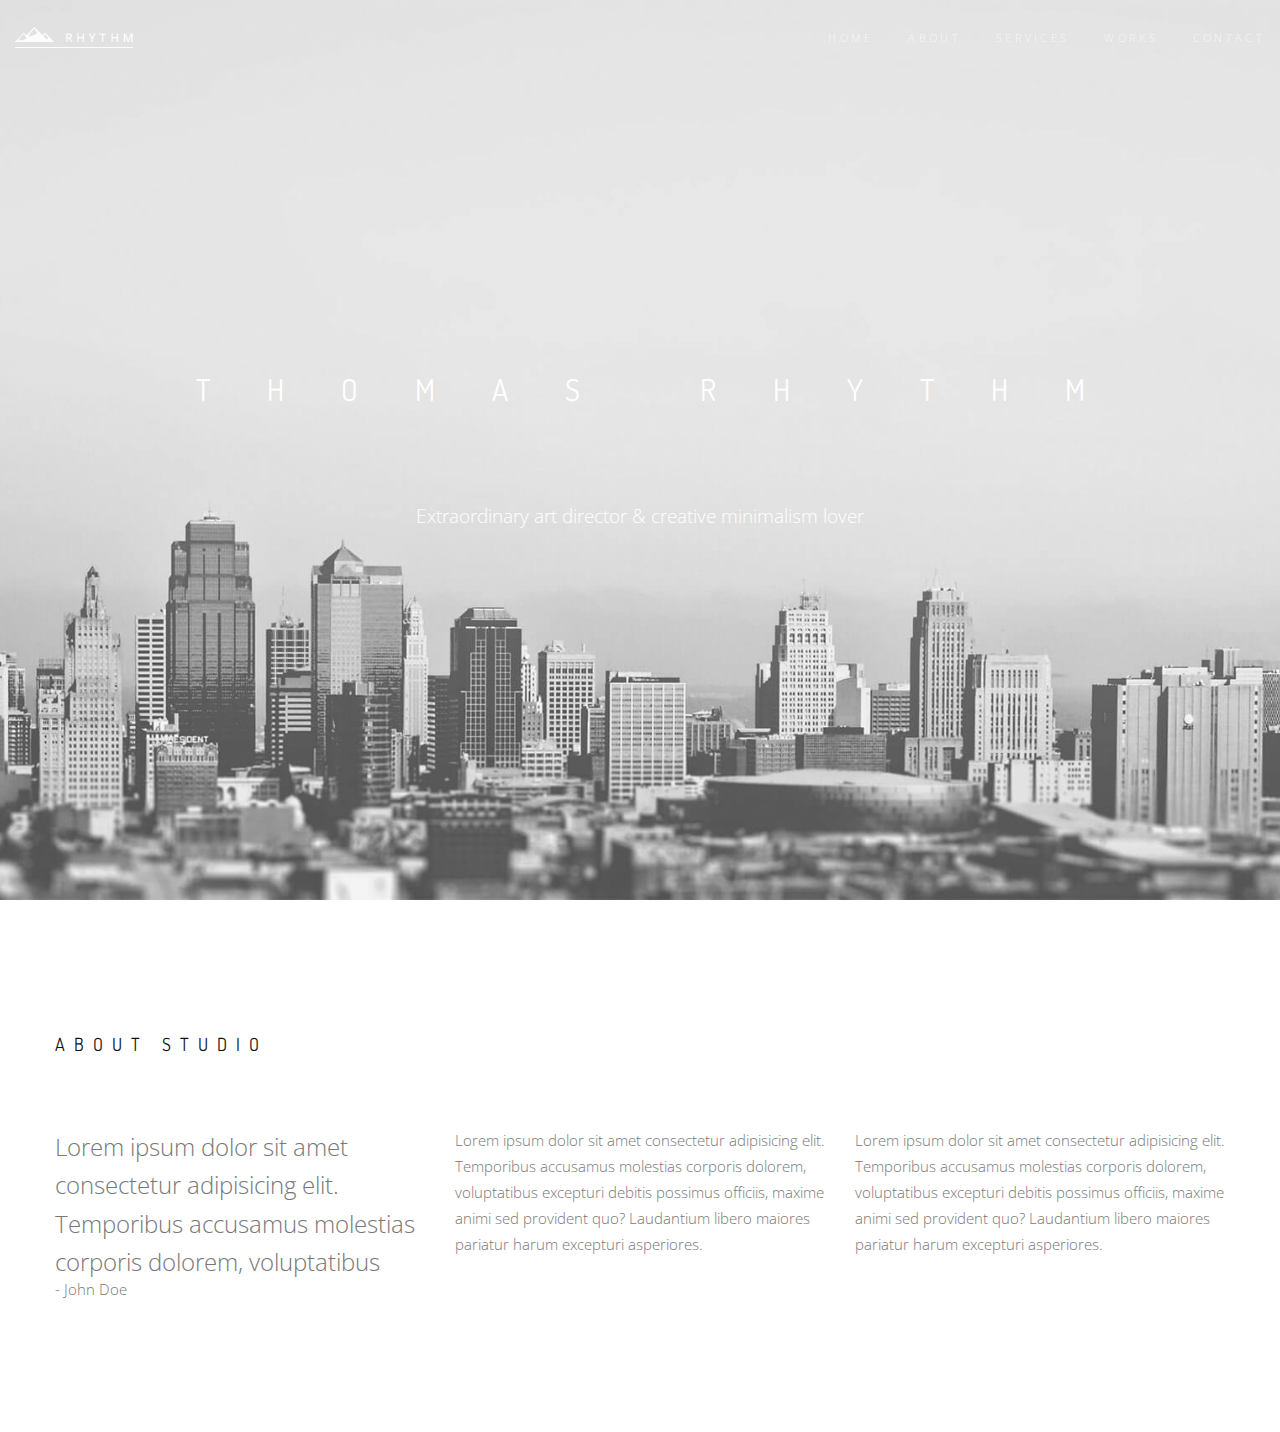
<file: www/index.html>
<!DOCTYPE html>
<html lang="en">
  <head>
    <meta charset="utf-8">
    <meta name="viewport" content="width=device-width, initial-scale=1">
    <title>Landing</title>
		<!-- Google fonts -->
		<link href="https://fonts.googleapis.com/css?family=Dosis:300,400|Open+Sans:300,400" rel="stylesheet">

		<!-- Et-line icons -->
		<link rel="stylesheet" href="css/et-line.css">

		<!-- Font awesome -->
		<link rel="stylesheet" href="css/font-awesome.min.css">

		<!-- Grid layout -->
		<link rel="stylesheet" href="css/grid.css">

		<!-- Custom style -->
		<link rel="stylesheet" href="css/style.css">
  </head>
  <body>
		<!-- HEADER START -->
	<div class="header">
			<div class="container-fluid">
				<div class="logo">
					<a href="#">
						<img src="img/logo.png" alt="">
					</a>
				</div>
				<!-- logo -->
				<ul class="header-nav">
					<li><a href="#">Home</a></li>
					<li><a href="#">About</a></li>
					<li><a href="#">Services</a></li>
					<li><a href="#">Works</a></li>
					<li><a href="#">Contact</a></li>
				</ul>
				</div>
				<!-- header nav -->
			</div>
		</div>
		<!-- HEADER END -->
		<!-- MAIN START -->
		<div class="main">
			<div class="inner">
				<div class="inner-content">
					<h1 class="title title-white">Thomas Rhythm</h1>
					<span>Extraordinary art director & creative minimalism lover</span>
				</div>
				<!-- / inner-content -->
			</div>
			<!-- / inner -->
			<div class="default-section about-studio">
				<div class="container">
					<div class="title section-title">
						<span>About studio</span>
					</div>
					<div class="row">
						<div class="col col-4">
							<blockquote>
								<p>
									Lorem ipsum dolor sit amet consectetur adipisicing elit. Temporibus accusamus molestias corporis dolorem, voluptatibus
								</p>
								<!-- текст из макета вставить -->
							</blockquote>
							<span>- John Doe</span>
						</div>
						<!-- /col -->
						<div class="col col-4">
							<p class="default-text">Lorem ipsum dolor sit amet consectetur adipisicing elit. Temporibus accusamus molestias corporis dolorem, voluptatibus excepturi debitis possimus officiis, maxime animi sed provident quo? Laudantium libero maiores pariatur harum excepturi asperiores.
							</p>
						</div>
						<!-- /col -->
						<div class="col col-4">
							<p class="default-text">Lorem ipsum dolor sit amet consectetur adipisicing elit. Temporibus accusamus molestias corporis dolorem, voluptatibus excepturi debitis possimus officiis, maxime animi sed provident quo? Laudantium libero maiores pariatur harum excepturi asperiores.
							</p>
						</div>
						<!-- /col -->
					</div>
					<!-- /row -->
				</div>
				<!-- /container -->
			</div>
			<!-- /about-studio -->
		</div>
		<!-- MAIN END -->
  </body>
</html>
</file>
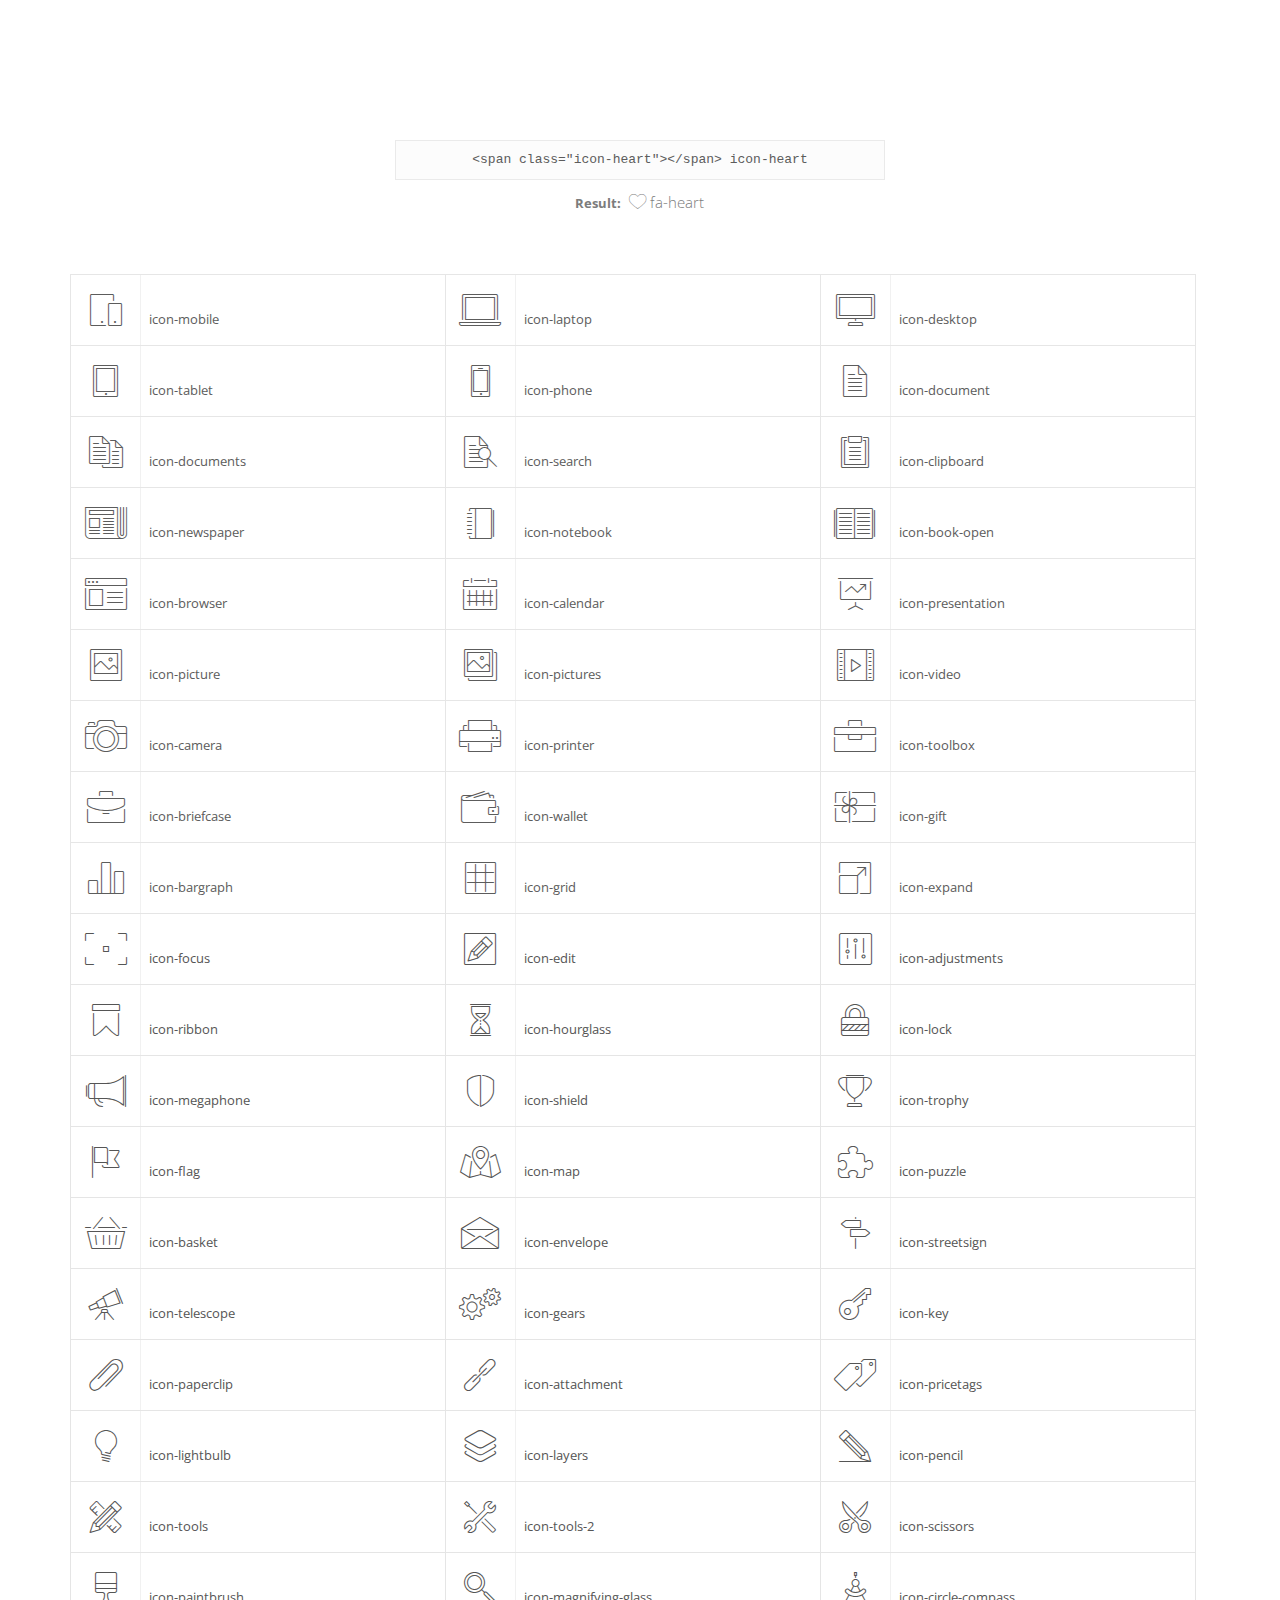
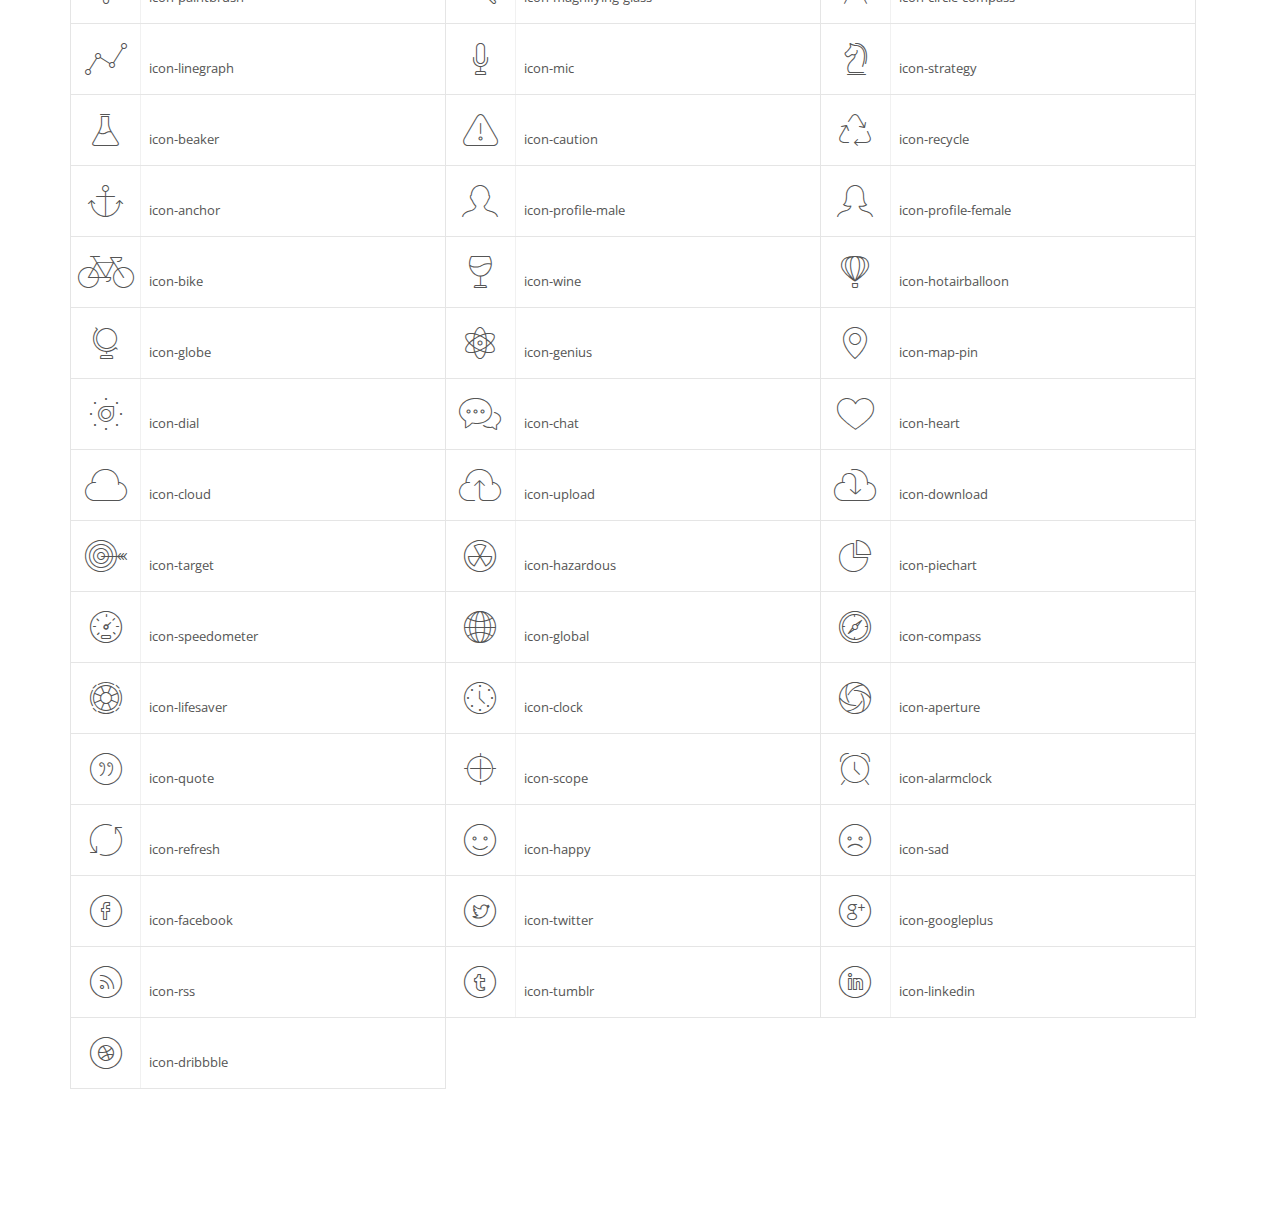
<file: icons-guide/elements-icons-et.html>
<!DOCTYPE html>
<html>
    <head>
        <title></title>
        <meta name="description" content="">
        <meta name="keywords" content="">
        <meta charset="utf-8">
        <!--[if IE]><meta http-equiv='X-UA-Compatible' content='IE=edge,chrome=1'><![endif]-->
        <meta name="viewport" content="width=device-width, initial-scale=1.0, maximum-scale=1.0" />
        
        <!-- Favicons -->
        <link rel="shortcut icon" href="images/favicon.png">
        <link rel="apple-touch-icon" href="images/apple-touch-icon.png">
        <link rel="apple-touch-icon" sizes="72x72" href="images/apple-touch-icon-72x72.png">
        <link rel="apple-touch-icon" sizes="114x114" href="images/apple-touch-icon-114x114.png">
        
        <!-- CSS -->
        <link rel="stylesheet" href="css/bootstrap.min.css">
        <link rel="stylesheet" href="css/style.css">
        <link rel="stylesheet" href="css/style-responsive.css">
        <link rel="stylesheet" href="css/animate.min.css">
        <link rel="stylesheet" href="css/vertical-rhythm.min.css">
        <link rel="stylesheet" href="css/owl.carousel.css">
        <link rel="stylesheet" href="css/magnific-popup.css">        

        
    </head>
    <body class="appear-animate">
        
        <!-- Page Loader -->        
        <div class="page-loader">
            <div class="loader">Loading...</div>
        </div>
        <!-- End Page Loader -->
        
        <!-- Page Wrap -->
        <div class="page" id="top">
            
            <!-- Section -->
            <section class="page-section">
                <div class="container relative">
                    
                    <!-- Row -->
                    <div class="row">
                        <div class="col-md-8 col-md-offset-2 mb-30">
                            
                            <div class="section-text align-center">
                                <div class="row">
                                    <div class="col-md-8 col-md-offset-2">
                                        
                                        <div class="highlight">
                                            <pre><code class="html">&lt;span class=&quot;icon-heart&quot;&gt;&lt;/span&gt; icon-heart</code></pre>
                                        </div>
                                        
                                        <p>
                                            <strong class="small">Result:</strong>
                                            &nbsp;<span class="icon-heart"></span>
                                            fa-heart
                                        </p>
                                        
                                    </div>
                                </div>
                            </div>
                            
                        </div>
                    </div>
                    <!-- End Row -->
                    
                    <!-- Icon Classes -->
                    <div class="et-examples">
                        
                        <span class="box1"><span aria-hidden="true" class="icon-mobile"></span>&nbsp;icon-mobile</span>
                        <span class="box1"><span aria-hidden="true" class="icon-laptop"></span>&nbsp;icon-laptop</span>
                        <span class="box1"><span aria-hidden="true" class="icon-desktop"></span>&nbsp;icon-desktop</span>
                        <span class="box1"><span aria-hidden="true" class="icon-tablet"></span>&nbsp;icon-tablet</span>
                        <span class="box1"><span aria-hidden="true" class="icon-phone"></span>&nbsp;icon-phone</span>
                        <span class="box1"><span aria-hidden="true" class="icon-document"></span>&nbsp;icon-document</span>
                        <span class="box1"><span aria-hidden="true" class="icon-documents"></span>&nbsp;icon-documents</span>
                        <span class="box1"><span aria-hidden="true" class="icon-search"></span>&nbsp;icon-search</span>
                        <span class="box1"><span aria-hidden="true" class="icon-clipboard"></span>&nbsp;icon-clipboard</span>
                        <span class="box1"><span aria-hidden="true" class="icon-newspaper"></span>&nbsp;icon-newspaper</span>
                        <span class="box1"><span aria-hidden="true" class="icon-notebook"></span>&nbsp;icon-notebook</span>
                        <span class="box1"><span aria-hidden="true" class="icon-book-open"></span>&nbsp;icon-book-open</span>
                        <span class="box1"><span aria-hidden="true" class="icon-browser"></span>&nbsp;icon-browser</span>
                        <span class="box1"><span aria-hidden="true" class="icon-calendar"></span>&nbsp;icon-calendar</span>
                        <span class="box1"><span aria-hidden="true" class="icon-presentation"></span>&nbsp;icon-presentation</span>
                        <span class="box1"><span aria-hidden="true" class="icon-picture"></span>&nbsp;icon-picture</span>
                        <span class="box1"><span aria-hidden="true" class="icon-pictures"></span>&nbsp;icon-pictures</span>
                        <span class="box1"><span aria-hidden="true" class="icon-video"></span>&nbsp;icon-video</span>
                        <span class="box1"><span aria-hidden="true" class="icon-camera"></span>&nbsp;icon-camera</span>
                        <span class="box1"><span aria-hidden="true" class="icon-printer"></span>&nbsp;icon-printer</span>
                        <span class="box1"><span aria-hidden="true" class="icon-toolbox"></span>&nbsp;icon-toolbox</span>
                        <span class="box1"><span aria-hidden="true" class="icon-briefcase"></span>&nbsp;icon-briefcase</span>
                        <span class="box1"><span aria-hidden="true" class="icon-wallet"></span>&nbsp;icon-wallet</span>
                        <span class="box1"><span aria-hidden="true" class="icon-gift"></span>&nbsp;icon-gift</span>
                        <span class="box1"><span aria-hidden="true" class="icon-bargraph"></span>&nbsp;icon-bargraph</span>
                        <span class="box1"><span aria-hidden="true" class="icon-grid"></span>&nbsp;icon-grid</span>
                        <span class="box1"><span aria-hidden="true" class="icon-expand"></span>&nbsp;icon-expand</span>
                        <span class="box1"><span aria-hidden="true" class="icon-focus"></span>&nbsp;icon-focus</span>
                        <span class="box1"><span aria-hidden="true" class="icon-edit"></span>&nbsp;icon-edit</span>
                        <span class="box1"><span aria-hidden="true" class="icon-adjustments"></span>&nbsp;icon-adjustments</span>
                        <span class="box1"><span aria-hidden="true" class="icon-ribbon"></span>&nbsp;icon-ribbon</span>
                        <span class="box1"><span aria-hidden="true" class="icon-hourglass"></span>&nbsp;icon-hourglass</span>
                        <span class="box1"><span aria-hidden="true" class="icon-lock"></span>&nbsp;icon-lock</span>
                        <span class="box1"><span aria-hidden="true" class="icon-megaphone"></span>&nbsp;icon-megaphone</span>
                        <span class="box1"><span aria-hidden="true" class="icon-shield"></span>&nbsp;icon-shield</span>
                        <span class="box1"><span aria-hidden="true" class="icon-trophy"></span>&nbsp;icon-trophy</span>
                        <span class="box1"><span aria-hidden="true" class="icon-flag"></span>&nbsp;icon-flag</span>
                        <span class="box1"><span aria-hidden="true" class="icon-map"></span>&nbsp;icon-map</span>
                        <span class="box1"><span aria-hidden="true" class="icon-puzzle"></span>&nbsp;icon-puzzle</span>
                        <span class="box1"><span aria-hidden="true" class="icon-basket"></span>&nbsp;icon-basket</span>
                        <span class="box1"><span aria-hidden="true" class="icon-envelope"></span>&nbsp;icon-envelope</span>
                        <span class="box1"><span aria-hidden="true" class="icon-streetsign"></span>&nbsp;icon-streetsign</span>
                        <span class="box1"><span aria-hidden="true" class="icon-telescope"></span>&nbsp;icon-telescope</span>
                        <span class="box1"><span aria-hidden="true" class="icon-gears"></span>&nbsp;icon-gears</span>
                        <span class="box1"><span aria-hidden="true" class="icon-key"></span>&nbsp;icon-key</span>
                        <span class="box1"><span aria-hidden="true" class="icon-paperclip"></span>&nbsp;icon-paperclip</span>
                        <span class="box1"><span aria-hidden="true" class="icon-attachment"></span>&nbsp;icon-attachment</span>
                        <span class="box1"><span aria-hidden="true" class="icon-pricetags"></span>&nbsp;icon-pricetags</span>
                        <span class="box1"><span aria-hidden="true" class="icon-lightbulb"></span>&nbsp;icon-lightbulb</span>
                        <span class="box1"><span aria-hidden="true" class="icon-layers"></span>&nbsp;icon-layers</span>
                        <span class="box1"><span aria-hidden="true" class="icon-pencil"></span>&nbsp;icon-pencil</span>
                        <span class="box1"><span aria-hidden="true" class="icon-tools"></span>&nbsp;icon-tools</span>
                        <span class="box1"><span aria-hidden="true" class="icon-tools-2"></span>&nbsp;icon-tools-2</span>
                        <span class="box1"><span aria-hidden="true" class="icon-scissors"></span>&nbsp;icon-scissors</span>
                        <span class="box1"><span aria-hidden="true" class="icon-paintbrush"></span>&nbsp;icon-paintbrush</span>
                        <span class="box1"><span aria-hidden="true" class="icon-magnifying-glass"></span>&nbsp;icon-magnifying-glass</span>
                        <span class="box1"><span aria-hidden="true" class="icon-circle-compass"></span>&nbsp;icon-circle-compass</span>
                        <span class="box1"><span aria-hidden="true" class="icon-linegraph"></span>&nbsp;icon-linegraph</span>
                        <span class="box1"><span aria-hidden="true" class="icon-mic"></span>&nbsp;icon-mic</span>
                        <span class="box1"><span aria-hidden="true" class="icon-strategy"></span>&nbsp;icon-strategy</span>
                        <span class="box1"><span aria-hidden="true" class="icon-beaker"></span>&nbsp;icon-beaker</span>
                        <span class="box1"><span aria-hidden="true" class="icon-caution"></span>&nbsp;icon-caution</span>
                        <span class="box1"><span aria-hidden="true" class="icon-recycle"></span>&nbsp;icon-recycle</span>
                        <span class="box1"><span aria-hidden="true" class="icon-anchor"></span>&nbsp;icon-anchor</span>
                        <span class="box1"><span aria-hidden="true" class="icon-profile-male"></span>&nbsp;icon-profile-male</span>
                        <span class="box1"><span aria-hidden="true" class="icon-profile-female"></span>&nbsp;icon-profile-female</span>
                        <span class="box1"><span aria-hidden="true" class="icon-bike"></span>&nbsp;icon-bike</span>
                        <span class="box1"><span aria-hidden="true" class="icon-wine"></span>&nbsp;icon-wine</span>
                        <span class="box1"><span aria-hidden="true" class="icon-hotairballoon"></span>&nbsp;icon-hotairballoon</span>
                        <span class="box1"><span aria-hidden="true" class="icon-globe"></span>&nbsp;icon-globe</span>
                        <span class="box1"><span aria-hidden="true" class="icon-genius"></span>&nbsp;icon-genius</span>
                        <span class="box1"><span aria-hidden="true" class="icon-map-pin"></span>&nbsp;icon-map-pin</span>
                        <span class="box1"><span aria-hidden="true" class="icon-dial"></span>&nbsp;icon-dial</span>
                        <span class="box1"><span aria-hidden="true" class="icon-chat"></span>&nbsp;icon-chat</span>
                        <span class="box1"><span aria-hidden="true" class="icon-heart"></span>&nbsp;icon-heart</span>
                        <span class="box1"><span aria-hidden="true" class="icon-cloud"></span>&nbsp;icon-cloud</span>
                        <span class="box1"><span aria-hidden="true" class="icon-upload"></span>&nbsp;icon-upload</span>
                        <span class="box1"><span aria-hidden="true" class="icon-download"></span>&nbsp;icon-download</span>
                        <span class="box1"><span aria-hidden="true" class="icon-target"></span>&nbsp;icon-target</span>
                        <span class="box1"><span aria-hidden="true" class="icon-hazardous"></span>&nbsp;icon-hazardous</span>
                        <span class="box1"><span aria-hidden="true" class="icon-piechart"></span>&nbsp;icon-piechart</span>
                        <span class="box1"><span aria-hidden="true" class="icon-speedometer"></span>&nbsp;icon-speedometer</span>
                        <span class="box1"><span aria-hidden="true" class="icon-global"></span>&nbsp;icon-global</span>
                        <span class="box1"><span aria-hidden="true" class="icon-compass"></span>&nbsp;icon-compass</span>
                        <span class="box1"><span aria-hidden="true" class="icon-lifesaver"></span>&nbsp;icon-lifesaver</span>
                        <span class="box1"><span aria-hidden="true" class="icon-clock"></span>&nbsp;icon-clock</span>
                        <span class="box1"><span aria-hidden="true" class="icon-aperture"></span>&nbsp;icon-aperture</span>
                        <span class="box1"><span aria-hidden="true" class="icon-quote"></span>&nbsp;icon-quote</span>
                        <span class="box1"><span aria-hidden="true" class="icon-scope"></span>&nbsp;icon-scope</span>
                        <span class="box1"><span aria-hidden="true" class="icon-alarmclock"></span>&nbsp;icon-alarmclock</span>
                        <span class="box1"><span aria-hidden="true" class="icon-refresh"></span>&nbsp;icon-refresh</span>
                        <span class="box1"><span aria-hidden="true" class="icon-happy"></span>&nbsp;icon-happy</span>
                        <span class="box1"><span aria-hidden="true" class="icon-sad"></span>&nbsp;icon-sad</span>
                        <span class="box1"><span aria-hidden="true" class="icon-facebook"></span>&nbsp;icon-facebook</span>
                        <span class="box1"><span aria-hidden="true" class="icon-twitter"></span>&nbsp;icon-twitter</span>
                        <span class="box1"><span aria-hidden="true" class="icon-googleplus"></span>&nbsp;icon-googleplus</span>
                        <span class="box1"><span aria-hidden="true" class="icon-rss"></span>&nbsp;icon-rss</span>
                        <span class="box1"><span aria-hidden="true" class="icon-tumblr"></span>&nbsp;icon-tumblr</span>
                        <span class="box1"><span aria-hidden="true" class="icon-linkedin"></span>&nbsp;icon-linkedin</span>
                        <span class="box1"><span aria-hidden="true" class="icon-dribbble"></span>&nbsp;icon-dribbble</span>
                            
                    </div>
                    <!-- End Icon Classes-->
                    
                    
               </div>
            </section>
            <!-- End Section -->
        
        </div>
        <!-- End Page Wrap -->
        
        
        <!-- JS -->
        <script type="text/javascript" src="js/jquery-1.11.2.min.js"></script>
        <script type="text/javascript" src="js/bootstrap.min.js"></script>        
        <script type="text/javascript" src="js/all.js"></script>
    </body>
</html>
</file>
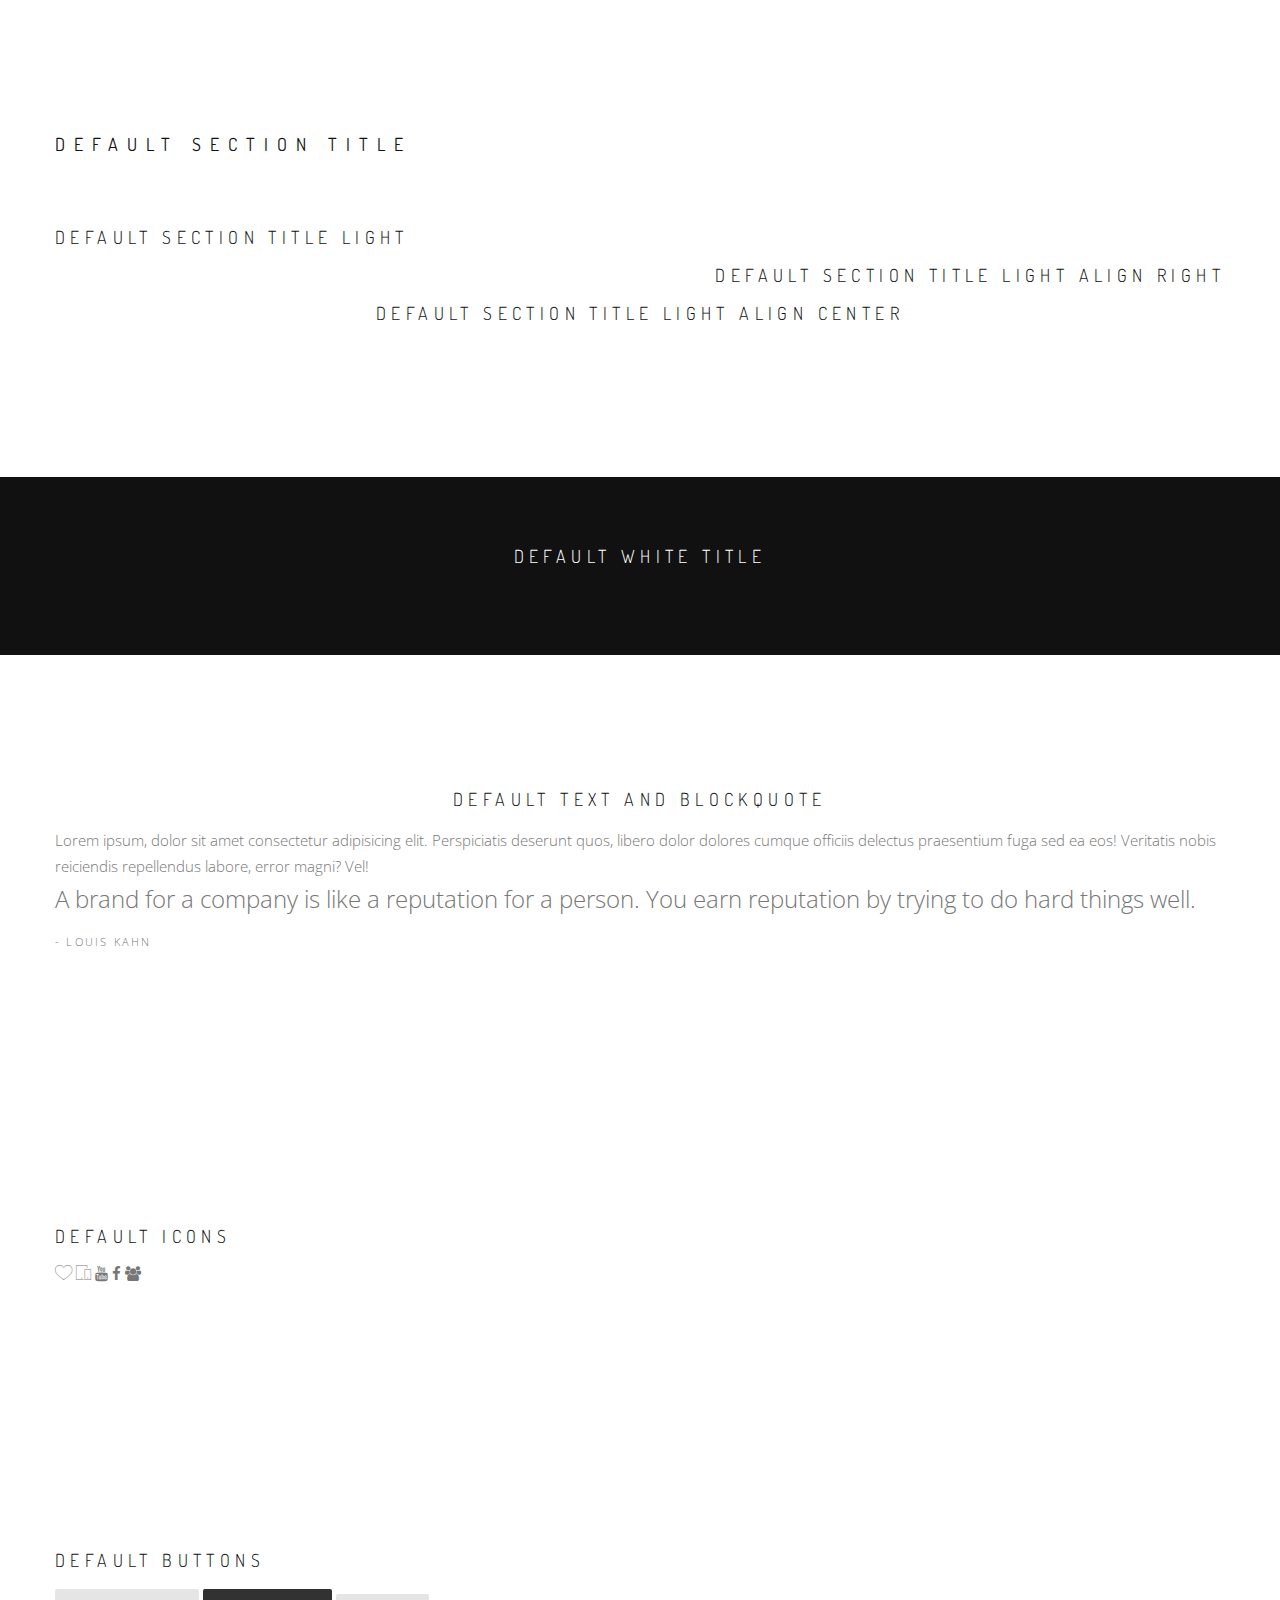
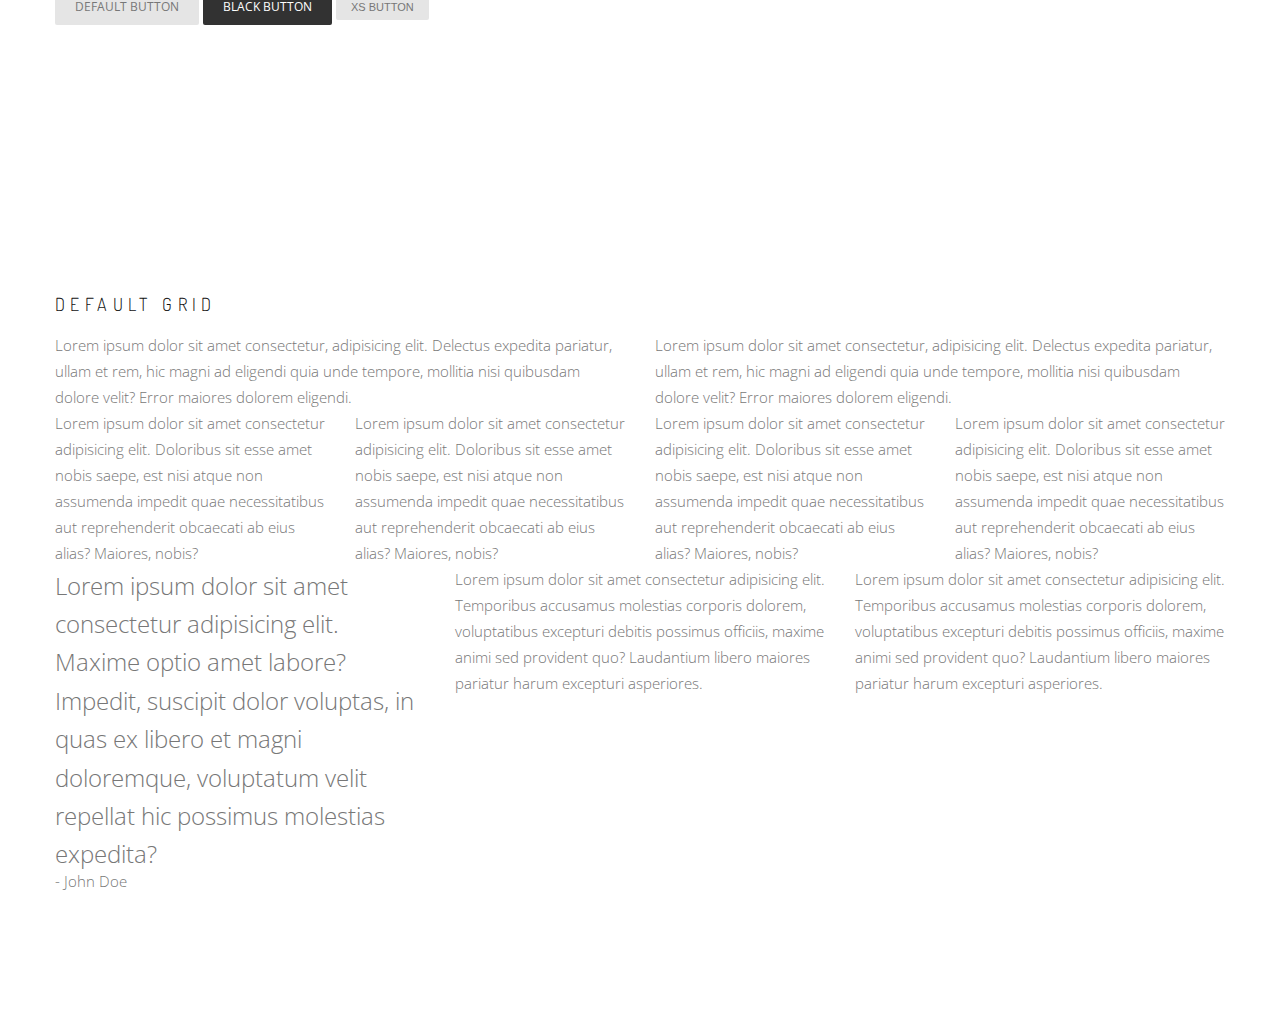
<file: www/guide.html>
<!DOCTYPE html>
<html lang="en">
  <head>
    <meta charset="utf-8">
    <meta name="viewport" content="width=device-width, initial-scale=1">
    <title>Guide</title>
		<!-- Google fonts -->
		<link href="https://fonts.googleapis.com/css?family=Dosis:300,400|Open+Sans:300,400" rel="stylesheet">

		<!-- Et-line icons -->
		<link rel="stylesheet" href="css/et-line.css">

		<!-- Font awesome -->
		<link rel="stylesheet" href="css/font-awesome.min.css">

		<!-- Grid style -->
		<link rel="stylesheet" href="css/grid.css">

		<!-- Custom style -->
		<link rel="stylesheet" href="css/style.css">
  </head>
  <body>
		<!-- Default section -->
		<div class="default-section">
				<div class="container">
					<div class="title section-title">
						<span>Default section title</span>
					</div>
					<div class="title section-title-light">
						<span>Default section title light</span>
					</div>
					<div class="title section-title-light text-right">
						<span>Default section title light align right</span>
					</div>
					<div class="title section-title-light text-center">
						<span>Default section title light align center</span>
					</div>
				</div>
		</div>
		<!-- Small section -->
		<div class="small-section bg-black">
			<div class="container-fluid">
				<div class="title title-white section-title-light text-center">
					<span>Default white title</span>
				</div>
			</div>
		</div>
		<!-- Default text and blockquote -->
		<div class="default-section">
			<div class="container">
				<div class="title section-title-light text-center">
					<span>Default text and blockquote</span>
				</div>
				<p class="default-text">
					Lorem ipsum, dolor sit amet consectetur adipisicing elit. Perspiciatis deserunt quos, libero dolor dolores cumque officiis delectus praesentium fuga sed ea eos! Veritatis nobis reiciendis repellendus labore, error magni? Vel!
				</p>
				<blockquote class="blockquote">
					<p>A brand for a company is like a reputation for a person. You earn reputation by trying to do hard things well.</p>
					<span>- Louis Kahn</span>
				</blockquote>
			</div>
		</div>
		<!-- Icons -->
		<div class="default-section">
			<div class="container">
					<div class="title section-title-light">
						<span>Default icons</span>
					</div>
					<span class="icon-heart"></span>
					<span class="icon-mobile"></span>
					<i class="fa fa-youtube"></i>
					<i class="fa fa-facebook"></i>
					<i class="fa fa-users"></i>
			</div>
		</div>
		<!-- Buttons -->
		<div class="default-section">
			<div class="container">
					<div class="title section-title-light">
						<span>Default buttons</span>
					</div>
					<a href="#" class="btn btn-default">Default button</a>
					<a href="#" class="btn btn-black">Black button</a>
					<button class="btn btn-default btn-xs">Xs button</button>
			</div>
		</div>
		<!-- Grid  -->
		<div class="default-section">
			<div class="container">
				<div class="title section-title-light">
					<span>Default grid</span>
				</div>
				<div class="row">
					<div class="col col-6">
						<p class="default-text">
							Lorem ipsum dolor sit amet consectetur, adipisicing elit. Delectus expedita pariatur, ullam et rem, hic magni ad eligendi quia unde tempore, mollitia nisi quibusdam dolore velit? Error maiores dolorem eligendi.
						</p>
					</div>
					<div class="col col-6">
						<p class="default-text">
							Lorem ipsum dolor sit amet consectetur, adipisicing elit. Delectus expedita pariatur, ullam et rem, hic magni ad eligendi quia unde tempore, mollitia nisi quibusdam dolore velit? Error maiores dolorem eligendi.
						</p>
					</div>
				</div>
				<!-- / row -->
				<div class="row">
					<div class="col col-3">
						<p class="default-text">
							Lorem ipsum dolor sit amet consectetur adipisicing elit. Doloribus sit esse amet nobis saepe, est nisi atque non assumenda impedit quae necessitatibus aut reprehenderit obcaecati ab eius alias? Maiores, nobis?
						</p>
					</div>
					<div class="col col-3">
						<p class="default-text">Lorem ipsum dolor sit amet consectetur adipisicing elit. Doloribus sit esse amet nobis saepe, est nisi atque non assumenda impedit quae necessitatibus aut reprehenderit obcaecati ab eius alias? Maiores, nobis?
						</p>
					</div>
					<div class="col col-3">
						<p class="default-text">Lorem ipsum dolor sit amet consectetur adipisicing elit. Doloribus sit esse amet nobis saepe, est nisi atque non assumenda impedit quae necessitatibus aut reprehenderit obcaecati ab eius alias? Maiores, nobis?
						</p>
					</div>
					<div class="col col-3">
						<p class="default-text">Lorem ipsum dolor sit amet consectetur adipisicing elit. Doloribus sit esse amet nobis saepe, est nisi atque non assumenda impedit quae necessitatibus aut reprehenderit obcaecati ab eius alias? Maiores, nobis?	
						</p>
					</div>
				</div>
				<div class="row">
					<div class="col col-4">
						<blockquote>
							<p>
								Lorem ipsum dolor sit amet consectetur adipisicing elit. Maxime optio amet labore? Impedit, suscipit dolor voluptas, in quas ex libero et magni doloremque, voluptatum velit repellat hic possimus molestias expedita?
							</p>
						</blockquote>
						<span>- John Doe</span>
					</div>
					<div class="col col-4">
						<p class="default-text">Lorem ipsum dolor sit amet consectetur adipisicing elit. Temporibus accusamus molestias corporis dolorem, voluptatibus excepturi debitis possimus officiis, maxime animi sed provident quo? Laudantium libero maiores pariatur harum excepturi asperiores.
						</p>
					</div>
					<div class="col col-4">
						<p class="default-text">Lorem ipsum dolor sit amet consectetur adipisicing elit. Temporibus accusamus molestias corporis dolorem, voluptatibus excepturi debitis possimus officiis, maxime animi sed provident quo? Laudantium libero maiores pariatur harum excepturi asperiores.
						</p>
					</div>
				</div>
			</div>
		</div>
  </body>
</html>
</file>
<file: www/css/et-line.css>
@font-face {
	font-family: 'et-line';
	src:url('../fonts/et-line.eot');
	src:url('../fonts/et-line.eot?#iefix') format('embedded-opentype'),
		url('../fonts/et-line.woff') format('woff'),
		url('../fonts/et-line.ttf') format('truetype'),
		url('../fonts/et-line.svg#et-line') format('svg');
	font-weight: normal;
	font-style: normal;
}

/* Use the following CSS code if you want to use data attributes for inserting your icons */
[data-icon]:before {
	font-family: 'et-line';
	content: attr(data-icon);
	speak: none;
	font-weight: normal;
	font-variant: normal;
	text-transform: none;
	line-height: 1;
	-webkit-font-smoothing: antialiased;
	-moz-osx-font-smoothing: grayscale;
	display:inline-block;
}

/* Use the following CSS code if you want to have a class per icon */
/*
Instead of a list of all class selectors,
you can use the generic selector below, but it's slower:
[class*="icon-"] {
*/
.icon-mobile, .icon-laptop, .icon-desktop, .icon-tablet, .icon-phone, .icon-document, .icon-documents, .icon-search, .icon-clipboard, .icon-newspaper, .icon-notebook, .icon-book-open, .icon-browser, .icon-calendar, .icon-presentation, .icon-picture, .icon-pictures, .icon-video, .icon-camera, .icon-printer, .icon-toolbox, .icon-briefcase, .icon-wallet, .icon-gift, .icon-bargraph, .icon-grid, .icon-expand, .icon-focus, .icon-edit, .icon-adjustments, .icon-ribbon, .icon-hourglass, .icon-lock, .icon-megaphone, .icon-shield, .icon-trophy, .icon-flag, .icon-map, .icon-puzzle, .icon-basket, .icon-envelope, .icon-streetsign, .icon-telescope, .icon-gears, .icon-key, .icon-paperclip, .icon-attachment, .icon-pricetags, .icon-lightbulb, .icon-layers, .icon-pencil, .icon-tools, .icon-tools-2, .icon-scissors, .icon-paintbrush, .icon-magnifying-glass, .icon-circle-compass, .icon-linegraph, .icon-mic, .icon-strategy, .icon-beaker, .icon-caution, .icon-recycle, .icon-anchor, .icon-profile-male, .icon-profile-female, .icon-bike, .icon-wine, .icon-hotairballoon, .icon-globe, .icon-genius, .icon-map-pin, .icon-dial, .icon-chat, .icon-heart, .icon-cloud, .icon-upload, .icon-download, .icon-target, .icon-hazardous, .icon-piechart, .icon-speedometer, .icon-global, .icon-compass, .icon-lifesaver, .icon-clock, .icon-aperture, .icon-quote, .icon-scope, .icon-alarmclock, .icon-refresh, .icon-happy, .icon-sad, .icon-facebook, .icon-twitter, .icon-googleplus, .icon-rss, .icon-tumblr, .icon-linkedin, .icon-dribbble {
	font-family: 'et-line';
	speak: none;
	font-style: normal;
	font-weight: normal;
	font-variant: normal;
	text-transform: none;
	line-height: 1;
	-webkit-font-smoothing: antialiased;
	-moz-osx-font-smoothing: grayscale;
	display:inline-block;
}
.icon-mobile:before {
	content: "\e000";
}
.icon-laptop:before {
	content: "\e001";
}
.icon-desktop:before {
	content: "\e002";
}
.icon-tablet:before {
	content: "\e003";
}
.icon-phone:before {
	content: "\e004";
}
.icon-document:before {
	content: "\e005";
}
.icon-documents:before {
	content: "\e006";
}
.icon-search:before {
	content: "\e007";
}
.icon-clipboard:before {
	content: "\e008";
}
.icon-newspaper:before {
	content: "\e009";
}
.icon-notebook:before {
	content: "\e00a";
}
.icon-book-open:before {
	content: "\e00b";
}
.icon-browser:before {
	content: "\e00c";
}
.icon-calendar:before {
	content: "\e00d";
}
.icon-presentation:before {
	content: "\e00e";
}
.icon-picture:before {
	content: "\e00f";
}
.icon-pictures:before {
	content: "\e010";
}
.icon-video:before {
	content: "\e011";
}
.icon-camera:before {
	content: "\e012";
}
.icon-printer:before {
	content: "\e013";
}
.icon-toolbox:before {
	content: "\e014";
}
.icon-briefcase:before {
	content: "\e015";
}
.icon-wallet:before {
	content: "\e016";
}
.icon-gift:before {
	content: "\e017";
}
.icon-bargraph:before {
	content: "\e018";
}
.icon-grid:before {
	content: "\e019";
}
.icon-expand:before {
	content: "\e01a";
}
.icon-focus:before {
	content: "\e01b";
}
.icon-edit:before {
	content: "\e01c";
}
.icon-adjustments:before {
	content: "\e01d";
}
.icon-ribbon:before {
	content: "\e01e";
}
.icon-hourglass:before {
	content: "\e01f";
}
.icon-lock:before {
	content: "\e020";
}
.icon-megaphone:before {
	content: "\e021";
}
.icon-shield:before {
	content: "\e022";
}
.icon-trophy:before {
	content: "\e023";
}
.icon-flag:before {
	content: "\e024";
}
.icon-map:before {
	content: "\e025";
}
.icon-puzzle:before {
	content: "\e026";
}
.icon-basket:before {
	content: "\e027";
}
.icon-envelope:before {
	content: "\e028";
}
.icon-streetsign:before {
	content: "\e029";
}
.icon-telescope:before {
	content: "\e02a";
}
.icon-gears:before {
	content: "\e02b";
}
.icon-key:before {
	content: "\e02c";
}
.icon-paperclip:before {
	content: "\e02d";
}
.icon-attachment:before {
	content: "\e02e";
}
.icon-pricetags:before {
	content: "\e02f";
}
.icon-lightbulb:before {
	content: "\e030";
}
.icon-layers:before {
	content: "\e031";
}
.icon-pencil:before {
	content: "\e032";
}
.icon-tools:before {
	content: "\e033";
}
.icon-tools-2:before {
	content: "\e034";
}
.icon-scissors:before {
	content: "\e035";
}
.icon-paintbrush:before {
	content: "\e036";
}
.icon-magnifying-glass:before {
	content: "\e037";
}
.icon-circle-compass:before {
	content: "\e038";
}
.icon-linegraph:before {
	content: "\e039";
}
.icon-mic:before {
	content: "\e03a";
}
.icon-strategy:before {
	content: "\e03b";
}
.icon-beaker:before {
	content: "\e03c";
}
.icon-caution:before {
	content: "\e03d";
}
.icon-recycle:before {
	content: "\e03e";
}
.icon-anchor:before {
	content: "\e03f";
}
.icon-profile-male:before {
	content: "\e040";
}
.icon-profile-female:before {
	content: "\e041";
}
.icon-bike:before {
	content: "\e042";
}
.icon-wine:before {
	content: "\e043";
}
.icon-hotairballoon:before {
	content: "\e044";
}
.icon-globe:before {
	content: "\e045";
}
.icon-genius:before {
	content: "\e046";
}
.icon-map-pin:before {
	content: "\e047";
}
.icon-dial:before {
	content: "\e048";
}
.icon-chat:before {
	content: "\e049";
}
.icon-heart:before {
	content: "\e04a";
}
.icon-cloud:before {
	content: "\e04b";
}
.icon-upload:before {
	content: "\e04c";
}
.icon-download:before {
	content: "\e04d";
}
.icon-target:before {
	content: "\e04e";
}
.icon-hazardous:before {
	content: "\e04f";
}
.icon-piechart:before {
	content: "\e050";
}
.icon-speedometer:before {
	content: "\e051";
}
.icon-global:before {
	content: "\e052";
}
.icon-compass:before {
	content: "\e053";
}
.icon-lifesaver:before {
	content: "\e054";
}
.icon-clock:before {
	content: "\e055";
}
.icon-aperture:before {
	content: "\e056";
}
.icon-quote:before {
	content: "\e057";
}
.icon-scope:before {
	content: "\e058";
}
.icon-alarmclock:before {
	content: "\e059";
}
.icon-refresh:before {
	content: "\e05a";
}
.icon-happy:before {
	content: "\e05b";
}
.icon-sad:before {
	content: "\e05c";
}
.icon-facebook:before {
	content: "\e05d";
}
.icon-twitter:before {
	content: "\e05e";
}
.icon-googleplus:before {
	content: "\e05f";
}
.icon-rss:before {
	content: "\e060";
}
.icon-tumblr:before {
	content: "\e061";
}
.icon-linkedin:before {
	content: "\e062";
}
.icon-dribbble:before {
	content: "\e063";
}
</file>
<file: www/css/grid.css>
/* Grid layout */
.row {
    margin-left: -15px;
    margin-right: -15px;
}

.col {
    position: relative;
    min-height: 1px;
    padding-left: 15px;
    padding-right: 15px;
    float: left;
}
.col-1 {
    width: 8.33333333%;
}

.col-2 {
    width: 16.66666667%;
}

.col-3 {
    width: 25%;
}

.col-4 {
    width: 33.33333333%;
}

.col-5 {
    width: 41.66666667%
}

.col-6 {
    width: 50%;
}

.col-7 {
    width: 58.33333333%;
}

.col-8 {
    width: 66.66666667%;
}

.col-9 {
    width: 75%;
}

.col-10 {
    width: 83.33333333;
}

.col-11 {
    width: 91.66666667%
}

.col-12 {
    width: 100%;
}
</file>
<file: icons-guide/css/style.css>
@charset "utf-8";
/*------------------------------------------------------------------
[Master Stylesheet]

Project:    Rhythm
Version:    1.7
Last change:    6.05.2015
Primary use:    MultiPurpose Template  
-------------------------------------------------------------------*/

@import "font-awesome.min.css";
@import "et-line.css";
@import url(http://fonts.googleapis.com/css?family=Open+Sans:400italic,700italic,400,300,700);
@import url(http://fonts.googleapis.com/css?family=Dosis:300,400,700);

/*------------------------------------------------------------------
[Table of contents]

1. Common styles
2. Page loader / .page-loader
3. Typography
4. Buttons
5. Forms fields
6. Home sections / .home-section
    6.1. Home content
    6.2. Scroll down icon
    6.3. Headings styles
7. Compact bar / .nav-bar-compact
8. Classic menu bar / .main-nav
9. Sections styles / .page-section, .small-section, .split-section
10. Alternative services / .alt-service-grid
11. Team / .team-grid
12. Features
13. Benefits (Process)
14. Counters
15. Portfolio / #portfolio
    15.1. Works filter
    15.2. Works grid
    15.3. Works full view
16. Banner section
17. Testimonial
    18.1. Logotypes
18. Post previews (news section)
19. Newsletter
20. Contact section
    20.1. Contact form
21. Bottom menu / .bot-menu
22. Google maps  /.google-map
23. Footer / .footer
24. Blog
    24.1. Pagination
    24.2. Comments
    24.3. Sidebar
25. Shop
26. Pricing
27. Shortcodes
    27.1. Owl Carousel
    27.2. Tabs
    27.3. Tabs minimal
    27.4. Alert messages
    27.5. Accordion
    27.6. Toggle
    27.7. Progress bars
    27.8. Font icons examples
    27.9. Intro page
28. Bootstrap multicolumn grid


/*------------------------------------------------------------------
# [Color codes]

# Black (active elements, links, text) #111
# Gray (text) #777
# Dark #111
# Dark Lighter #252525
# Gray BG #f4f4f4
# Gray BG Lighter #f8f8f8
# Mid grey #5f5f5f
# Borders #e9e9e9

# */


/*------------------------------------------------------------------
[Typography]

Body:               14px/1.6 "Open Sans", arial, sans-serif;
Headers:            Dosis, arial, sans-serif;
Serif:              "Times New Roman", Times, serif;
Section Title:      35px/1.3 "Open Sans", arial, sans-serif;
Section Heading:    24px/1.3 "Open Sans", arial, sans-serif;
Section Text:       15px/1.7 "Open Sans", arial, sans-serif;

-------------------------------------------------------------------*/


/* ==============================
   Common styles
   ============================== */
  
.align-center{ text-align:center !important; }
.align-left{ text-align:left !important;}
.align-right{ text-align:right !important; }
.left{float:left !important;}
.right{float:right !important;}
.relative{position:relative;}
.hidden{display:none;}
.inline-block{display:inline-block;}
.white{ color: #fff !important; }
.black{ color: #000 !important; }
.color{ color: #e41919 !important; }
.stick-fixed{
	position: fixed !important;
	top: 0;
	left: 0;
}
.round{
    -webkit-border-radius: 2px !important;
    -moz-border-radius: 2px !important;
    border-radius: 2px !important;
}

::-moz-selection{ color: #fff; background:#000; }
::-webkit-selection{ color: #fff;	background:#000; }
::selection{ color: #fff;	background:#000; }

.animate, .animate *{
	-webkit-transition: all 0.27s cubic-bezier(0.000, 0.000, 0.580, 1.000);  
    -moz-transition: all 0.27s cubic-bezier(0.000, 0.000, 0.580, 1.000); 
    -o-transition: all 0.27s cubic-bezier(0.000, 0.000, 0.580, 1.000);
    -ms-transition: all 0.27s cubic-bezier(0.000, 0.000, 0.580, 1.000); 
    transition: all 0.27s cubic-bezier(0.000, 0.000, 0.580, 1.000);
}
.no-animate, .no-animate *{
	-webkit-transition: 0 none !important;  
    -moz-transition: 0 none !important;  
	 -ms-transition: 0 none !important;
    -o-transition: 0 none !important;    
    transition:0 none !important;  
}

.shadow{
    -webkit-box-shadow: 0px 3px 50px rgba(0, 0, 0, .15);
    -moz-box-shadow: 0px 3px 50px rgba(0, 0, 0, .15);
    box-shadow: 0px 3px 50px rgba(0, 0, 0, .15);
}
.white-shadow{
    -webkit-box-shadow: 0px 0px 200px rgba(255, 255, 255, .2);
    -moz-box-shadow: 0px 0px 200px rgba(255, 255, 255, .2);
    box-shadow: 0px 0px 200px rgba(255, 255, 255, .2);
}

.clearlist, .clearlist li {
    list-style: none;
    padding: 0;
    margin: 0;
    background: none;
}

.full-wrapper {
    margin: 0 2%;
}

html{
	overflow-y: scroll;
    -ms-overflow-style: scrollbar;
}
html, body{
	height: 100%;
	-webkit-font-smoothing: antialiased;
}
.page{
	overflow: hidden;
}

.body-masked{
	display: none;
	width: 100%;
	height: 100%;
	position: fixed;
	top: 0;
	left: 0;
	background: #fff url(../images/loader.gif) no-repeat center center;
	z-index: 100000;	
}

.mask-delay{
	-webkit-animation-delay: 0.75s;
	-moz-animation-delay: 0.75s;
	animation-delay: 0.75s;
}
.mask-speed{
	-webkit-animation-duration: 0.25s !important;
	-moz-animation-duration: 0.25s !important;
	animation-duration: 0.25s !important;
} 
iframe{
    border: none;
}
a, b, div, ul, li{
	-webkit-tap-highlight-color: rgba(0,0,0,0); 
	-webkit-tap-highlight-color: transparent; 
	-moz-outline-: none;
}
a:focus,
a:active{
	-moz-outline: none;
	outline: none;
}
img:not([draggable]), embed, object, video {
    max-width: 100%;
    height: auto;
}


/* ==============================
   Page loader
   ============================== */


.page-loader{
 	display:block;
	width: 100%;
	height: 100%;
	position: fixed;
	top: 0;
	left: 0;
	background: #fefefe;
	z-index: 100000;	
}

.loader{
  width: 50px;
  height: 50px;
  position: absolute;
  top: 50%;
  left: 50%;
  margin: -25px 0 0 -25px;
  font-size: 10px;
  text-indent: -12345px;
  border-top: 1px solid rgba(0,0,0, 0.08);
  border-right: 1px solid rgba(0,0,0, 0.08);
  border-bottom: 1px solid rgba(0,0,0, 0.08);
  border-left: 1px solid rgba(0,0,0, 0.5);
  
  -webkit-border-radius: 50%;
  -moz-border-radius: 50%;
  border-radius: 50%;
  
   -webkit-animation: spinner 700ms infinite linear;
   -moz-animation: spinner 700ms infinite linear;
   -ms-animation: spinner 700ms infinite linear;
   -o-animation: spinner 700ms infinite linear;
   animation: spinner 700ms infinite linear;
  
  z-index: 100001;
}

@-webkit-keyframes spinner {
  0% {
    -webkit-transform: rotate(0deg);
    -moz-transform: rotate(0deg);
    -ms-transform: rotate(0deg);
    -o-transform: rotate(0deg);
    transform: rotate(0deg);
  }

  100% {
    -webkit-transform: rotate(360deg);
    -moz-transform: rotate(360deg);
    -ms-transform: rotate(360deg);
    -o-transform: rotate(360deg);
    transform: rotate(360deg);
  }
}

@-moz-keyframes spinner {
  0% {
    -webkit-transform: rotate(0deg);
    -moz-transform: rotate(0deg);
    -ms-transform: rotate(0deg);
    -o-transform: rotate(0deg);
    transform: rotate(0deg);
  }

  100% {
    -webkit-transform: rotate(360deg);
    -moz-transform: rotate(360deg);
    -ms-transform: rotate(360deg);
    -o-transform: rotate(360deg);
    transform: rotate(360deg);
  }
}

@-o-keyframes spinner {
  0% {
    -webkit-transform: rotate(0deg);
    -moz-transform: rotate(0deg);
    -ms-transform: rotate(0deg);
    -o-transform: rotate(0deg);
    transform: rotate(0deg);
  }

  100% {
    -webkit-transform: rotate(360deg);
    -moz-transform: rotate(360deg);
    -ms-transform: rotate(360deg);
    -o-transform: rotate(360deg);
    transform: rotate(360deg);
  }
}

@keyframes spinner {
  0% {
    -webkit-transform: rotate(0deg);
    -moz-transform: rotate(0deg);
    -ms-transform: rotate(0deg);
    -o-transform: rotate(0deg);
    transform: rotate(0deg);
  }

  100% {
    -webkit-transform: rotate(360deg);
    -moz-transform: rotate(360deg);
    -ms-transform: rotate(360deg);
    -o-transform: rotate(360deg);
    transform: rotate(360deg);
  }
}



/* ==============================
   Typography
   ============================== */

body{
	color: #111;
	font-size: 14px;
	font-family: "Open Sans", arial, sans-serif;
	line-height: 1.6;	
	-webkit-font-smoothing: antialiased;
}

a{
	color: #111;
	text-decoration: underline;
}
a:hover{
	color: #888;
	text-decoration: underline;
}

h1,h2,h3,h4,h5,h6{
    margin-bottom: 1.3em;
	line-height: 1.4;
	font-weight: 400;
   
}
h1{
	font-size: 32px;
}
h2{
	font-size: 28px;
}
h6{
    font-weight: 700;
}
p{
	margin: 0 0 2em 0;
}
ul, ol{
    margin: 0 0 1.5em 0;
}
blockquote{
	margin: 3em 0 3em 0;
    padding: 0;
	border: none;
	background: none;
    font-style: normal;
	line-height: 1.7;
	color: #777;
}
blockquote p{
	margin-bottom: 1em;
	font-size: 24px;
    font-weight: 300;
	font-style: normal;
	line-height: 1.6;
}
blockquote footer{    
	font-size: 11px;
    font-weight: 400;
    text-transform: uppercase;
    letter-spacing: 2px;
}
dl dt{
	margin-bottom: 5px;
}
dl dd{
	margin-bottom: 15px;
}
pre{
	background-color: #f9f9f9;
	border-color: #ddd;

}
hr{
	background-color: rgba(255,255,255, .08);
}
hr.white{
    border-color: rgba(255,255,255, .35);
    background: rgba(255,255,255, .35);
}
hr.black{
    border-color:rgba(0,0,0, .85);
    background: rgba(0,0,0, .85);
}
.uppercase{
	text-transform: uppercase;
	letter-spacing: 1px;
}
.font-alt{
    font-family: Dosis, arial, sans-serif;
    text-transform: uppercase;
    letter-spacing: 0.2em;
}
.serif{
	font-family: "Times New Roman", Times, serif;
	font-style: italic;
    font-weight: normal;
}
.normal{
	font-weight: normal;
}
.strong{
    font-weight: 700 !important;
}
.lead{
    margin: 1em 0 2em 0;
    font-size: 140%;
    line-height: 1.6;
}
.text{		
	font-size: 16px;
	font-weight: 300;
	color: #5f5f5f;
	line-height: 1.8;
}
.text h1,
.text h2,
.text h3,
.text h4,
.text h5,
.text h6{
	color: #111;
}


.big-icon{
	display: block;
	width: 90px;
	height: 90px;
	margin: 0 auto 20px;
	border: 3px solid #fff;
	text-align: center;
	line-height: 88px;
	font-size: 32px;
	color: rgba(255,255,255, .97);
	
	-webkit-border-radius: 50%;
	-moz-border-radius: 50%;
	border-radius: 50%;
	
	-webkit-transition: all 0.27s cubic-bezier(0.000, 0.000, 0.580, 1.000);  
    -moz-transition: all 0.27s cubic-bezier(0.000, 0.000, 0.580, 1.000); 
    -o-transition: all 0.27s cubic-bezier(0.000, 0.000, 0.580, 1.000);
    -ms-transition: all 0.27s cubic-bezier(0.000, 0.000, 0.580, 1.000); 
    transition: all 0.27s cubic-bezier(0.000, 0.000, 0.580, 1.000);
}
.big-icon .fa-play{
	position: relative;
	left: 4px;
}
.big-icon.big-icon-rs{
    border: none;
    width: auto;
    height: auto;
    font-size: 96px;
}

.big-icon-link{
	display: inline-block;
	text-decoration: none;
}
.big-icon-link:hover{
    border-color: transparent !important;
}
.big-icon-link:hover .big-icon{
	border-color: #fff;
	color: #fff;
	
	-webkit-transition: 0 none !important;  
    -moz-transition: 0 none !important;  
	 -ms-transition: 0 none !important;
    -o-transition: 0 none !important;    
    transition:0 none !important;  
}
.big-icon-link:active .big-icon{
	-webkit-transform: scale(0.99);
	-moz-transform: scale(0.99);
	-o-transform: scale(0.99);
	-ms-transform: scale(0.99);
	transform: scale(0.99);
}

.wide-heading{
	display: block;
	margin-bottom: 10px;
	font-size: 48px;
	font-weight: 400;
	letter-spacing: 0.4em;	
	text-align: center;
	text-transform: uppercase;
	opacity: .9;
	
	-webkit-transition: all 0.27s cubic-bezier(0.000, 0.000, 0.580, 1.000);  
    -moz-transition: all 0.27s cubic-bezier(0.000, 0.000, 0.580, 1.000); 
    -o-transition: all 0.27s cubic-bezier(0.000, 0.000, 0.580, 1.000);
    -ms-transition: all 0.27s cubic-bezier(0.000, 0.000, 0.580, 1.000); 
    transition: all 0.27s cubic-bezier(0.000, 0.000, 0.580, 1.000);
}

.big-icon-link:hover,
.big-icon-link:hover .wide-heading{
	color: #fff;
	text-decoration: none;
}
.sub-heading{
	font-size: 16px;
	font-style: italic;
	text-align: center;
	line-height: 1.3;
	color: rgba(255,255,255, .75);
}

.big-icon.black{
    color: #000;
    border-color: rgba(0,0,0, .75);
}
.big-icon-link:hover .big-icon.black{
    color: #000;
    border-color: #000;
}
.wide-heading.black{
    color: rgba(0,0,0, .87);
}
.big-icon-link.black:hover,
.big-icon-link:hover .wide-heading.black{
	color: #000;
	text-decoration: none;
}
.sub-heading.black{
	color: rgba(0,0,0, .75);
}



/* ==============================
   Buttons
   ============================== */
  
.btn-mod,
a.btn-mod{
    -webkit-box-sizing: border-box;
	-moz-box-sizing: border-box;
	box-sizing: border-box;
	padding: 4px 13px;
  	color: #fff;
  	background: rgba(34,34,34, .9);
	border: 2px solid transparent;
	font-size: 11px;
	font-weight: 400;
	text-transform: uppercase;
	text-decoration: none;
	letter-spacing: 2px;
    
	-webkit-border-radius: 0;
	-moz-border-radius: 0;
	border-radius: 0;
	
	-webkit-transition: all 0.2s cubic-bezier(0.000, 0.000, 0.580, 1.000);  
    -moz-transition: all 0.2s cubic-bezier(0.000, 0.000, 0.580, 1.000); 
    -o-transition: all 0.2s cubic-bezier(0.000, 0.000, 0.580, 1.000);
    -ms-transition: all 0.2s cubic-bezier(0.000, 0.000, 0.580, 1.000); 
    transition: all 0.2s cubic-bezier(0.000, 0.000, 0.580, 1.000);
}
.btn-mod:hover,
.btn-mod:focus,
a.btn-mod:hover,
a.btn-mod:focus{
	font-weight: 400;
	color: rgba(255,255,255, .85);
  	background: rgba(0,0,0, .7);
	text-decoration: none;
    outline: none;
}
.btn-mod:active{
	cursor: pointer !important;
}

.btn-mod.btn-small{
  	padding: 6px 17px;
	font-size: 11px;
    letter-spacing: 1px;
} 
.btn-mod.btn-medium{
  	padding: 8px 37px;
	font-size: 12px;
} 
.btn-mod.btn-large{
  	padding: 12px 45px;
	font-size: 13px;
} 

.btn-mod.btn-glass{
  	color: rgba(255,255,255, .75);
  	background: rgba(0,0,0, .40);
}
.btn-mod.btn-glass:hover,
.btn-mod.btn-glass:focus{
  	color: rgba(255,255,255, 1);
  	background: rgba(0,0,0, 1);
}

.btn-mod.btn-border{
  	color: #151515;
	border: 2px solid #151515;
  	background: transparent;
}
.btn-mod.btn-border:hover,
.btn-mod.btn-border:focus{
  	color: #fff;
	border-color: transparent;
  	background: #000;
}

.btn-mod.btn-border-c{
  	color: #e41919;
	border: 2px solid #e41919;
  	background: transparent;
}
.btn-mod.btn-border-c:hover,
.btn-mod.btn-border-c:focus{
  	color: #fff;
	border-color: transparent;
  	background: #e41919;
}

.btn-mod.btn-border-w{
  	color: #fff;
	border: 2px solid rgba(255,255,255, .75);
  	background: transparent;
}
.btn-mod.btn-border-w:hover,
.btn-mod.btn-border-w:focus{
  	color: #111;
	border-color: transparent;
  	background: #fff;
}

.btn-mod.btn-w{
  	color: #111;
  	background: rgba(255,255,255, .8);
}
.btn-mod.btn-w:hover,
.btn-mod.btn-w:focus{
  	color: #111;
  	background: #fff;
}

.btn-mod.btn-w-color{
  	color: #e41919;
  	background: #fff;
}
.btn-mod.btn-w-color:hover,
.btn-mod.btn-w-color:focus{
	color: #151515;
  	background: #fff;
}

.btn-mod.btn-gray{
  	color: #777;
  	background: #e5e5e5;
}
.btn-mod.btn-gray:hover,
.btn-mod.btn-gray:focus{
  	color: #444;
  	background: #d5d5d5;
}

.btn-mod.btn-color{
  	color: #fff;
  	background: #e41919;
}
.btn-mod.btn-color:hover,
.btn-mod.btn-color:focus{
  	color: #fff;
  	background: #e41919;
    opacity: .85;
}

.btn-mod.btn-circle{
	-webkit-border-radius: 30px;
	-moz-border-radius: 30px;
	border-radius: 30px;
}
.btn-mod.btn-round{
	-webkit-border-radius: 2px;
	-moz-border-radius: 2px;
	border-radius: 2px;
}
.btn-icon{
	position: relative;
    border: none;
    overflow: hidden;
}
.btn-icon.btn-small{
	overflow: hidden;
}
.btn-icon > span{
	width: 100%;
	height: 50px;
	line-height: 50px;
	margin-top: -25px;
	position: absolute;
	top: 50%;
	left: 0;
	color: #777;
	font-size: 48px;
	opacity: .2;
	
	-webkit-transition: all 0.2s cubic-bezier(0.000, 0.000, 0.580, 1.000);  
    -moz-transition: all 0.2s cubic-bezier(0.000, 0.000, 0.580, 1.000); 
    -o-transition: all 0.2s cubic-bezier(0.000, 0.000, 0.580, 1.000);
    -ms-transition: all 0.2s cubic-bezier(0.000, 0.000, 0.580, 1.000); 
    transition: all 0.2s cubic-bezier(0.000, 0.000, 0.580, 1.000);
}
.btn-icon:hover > span{
	opacity: 0;
    
    -webkit-transform: scale(2);
    -moz-transform: scale(2);
    -o-transform: scale(2);
    -ms-transform: scale(2);
    transform: scale(2);
}
.btn-icon > span.white{
    color: #fff;
}
.btn-icon > span.black{
    color: #000;
}
.btn-full{
	width: 100%;
}


/* ==============================
   Forms fields
   ============================== */

.form input[type="text"],
.form input[type="email"],
.form input[type="number"],
.form input[type="url"],
.form input[type="search"],
.form input[type="tel"],
.form input[type="password"],
.form input[type="date"],
.form input[type="color"],
.form select{
    display: inline-block;
	height: 27px;
    vertical-align: middle;
	font-size: 11px;
	font-weight: 400;
	text-transform: uppercase;
	letter-spacing: 1px;
	color: #777;
	border: 1px solid rgba(0,0,0, .1);
    padding-left: 7px;
    padding-right: 7px;
    
    -webkit-border-radius: 0;
    -moz-border-radius: 0;
    border-radius: 0;
	
	-webkit-box-shadow: none;
	-moz-box-shadow: none;
	box-shadow: none;
    
    -moz-box-sizing: border-box;
	-webkit-box-sizing: border-box;
	box-sizing: border-box;
    
    -webkit-transition: all 0.2s cubic-bezier(0.000, 0.000, 0.580, 1.000);  
    -moz-transition: all 0.2s cubic-bezier(0.000, 0.000, 0.580, 1.000); 
    -o-transition: all 0.2s cubic-bezier(0.000, 0.000, 0.580, 1.000);
    -ms-transition: all 0.2s cubic-bezier(0.000, 0.000, 0.580, 1.000); 
    transition: all 0.2s cubic-bezier(0.000, 0.000, 0.580, 1.000);
}
.form select{
    font-size: 12px;
}
.form select[multiple]{
    height: auto;
}
.form input[type="text"]:hover,
.form input[type="email"]:hover,
.form input[type="number"]:hover,
.form input[type="url"]:hover,
.form input[type="search"]:hover,
.form input[type="tel"]:hover,
.form input[type="password"]:hover,
.form input[type="date"]:hover,
.form input[type="color"]:hover,
.form select:hover{
	border-color: rgba(0,0,0, .2);
}
.form input[type="text"]:focus,
.form input[type="email"]:focus,
.form input[type="number"]:focus,
.form input[type="url"]:focus,
.form input[type="search"]:focus,
.form input[type="tel"]:focus,
.form input[type="password"]:focus,
.form input[type="date"]:focus,
.form input[type="color"]:focus,
.form select:focus{
	color: #111;
	border-color: rgba(0,0,0, .7);
    
	-webkit-box-shadow: 0 0 3px rgba(0,0,0, .3);
	-moz-box-shadow: 0 0 3px rgba(0,0,0, .3);
	box-shadow: 0 0 3px rgba(0,0,0, .3);
    outline: none;
}
.form input[type="text"].input-lg,
.form input[type="email"].input-lg,
.form input[type="number"].input-lg,
.form input[type="url"].input-lg,
.form input[type="search"].input-lg,
.form input[type="tel"].input-lg,
.form input[type="password"].input-lg,
.form input[type="date"].input-lg,
.form input[type="color"].input-lg,
.form select.input-lg{
	height: 46px;
    padding-left: 15px;
    padding-right: 15px;
    font-size: 13px;
}
.form input[type="text"].input-md,
.form input[type="email"].input-md,
.form input[type="number"].input-md,
.form input[type="url"].input-md,
.form input[type="search"].input-md,
.form input[type="tel"].input-md,
.form input[type="password"].input-md,
.form input[type="date"].input-md,
.form input[type="color"].input-md,
.form select.input-md{
	height: 37px;
    padding-left: 13px;
    padding-right: 13px;
    font-size: 12px;
}
.form input[type="text"].input-sm,
.form input[type="email"].input-sm,
.form input[type="number"].input-sm,
.form input[type="url"].input-sm,
.form input[type="search"].input-sm,
.form input[type="tel"].input-sm,
.form input[type="password"].input-sm,
.form input[type="date"].input-sm,
.form input[type="color"].input-sm,
.form select.input-sm{
	height: 31px;
    padding-left: 10px;
    padding-right: 10px;
}
.form textarea{
	font-size: 12px;
	font-weight: 400;
	text-transform: uppercase !important;
	letter-spacing: 1px;
	color: #777;
	border-color: rgba(0,0,0, .1);
    outline: none;
	
	-webkit-box-shadow: none;
	-moz-box-shadow: none;
	box-shadow: none;
    
    -webkit-border-radius: 0;
    -moz-border-radius: 0;
    border-radius: 0;
}
.form textarea:hover{
	border-color: rgba(0,0,0, .2);
}
.form textarea:focus{
	color: #111;
	border-color: rgba(0,0,0, .7);
	-webkit-box-shadow: 0 0 3px rgba(21,21,21, .3);
	-moz-box-shadow: 0 0 3px rgba(21,21,21, .3);
	box-shadow: 0 0 3px rgba(21,21,21, .3);
}

.form .form-group{
	margin-bottom: 10px;
}

.form input.error{
    border-color: #e41919;
}
.form div.error{
    margin-top: 20px;
    padding: 13px 20px;
    text-align: center;
    background: rgba(228,25,25, .75);
    color: #fff;
}
.form div.success{
    margin-top: 20px;
    padding: 13px 20px;
    text-align: center;
    background: rgba(50,178,95, .75);
    color: #fff;
}

.form-tip{
    font-size: 11px;
    color: #aaa;
}
.form-tip .fa{
    font-size: 12px;
}


/* ==============================
   Home sections
   ============================== */
  
/*
 * Header common styles
 */

.home-section{
	width: 100%;
	display: block;	
	position: relative;
    overflow: hidden;
	background-repeat: no-repeat;
    background-attachment: fixed;
	background-position: center center;
	-webkit-background-size: cover;
	-moz-background-size: cover;
	-o-background-size: cover;
	background-size: cover;
}

.home-content{
	display: table;
	width: 100%;
	height: 100%;
	text-align: center;
}


/* Home content */

.home-content{
	position: relative;
}
.home-text{
	display: table-cell;
	height: 100%;
	vertical-align: middle;
}

/* Scroll down icon */

@-webkit-keyframes scroll-down-anim {
	0%{ bottom: 2px; }
	50%{ bottom: 7px; }
	100%{ bottom: 2px; }
}
@-moz-keyframes scroll-down-anim {
	0%{ bottom: 2px; }
	50%{ bottom: 7px; }
	100%{ bottom: 2px; }
}
@-o-keyframes scroll-down-anim {
	0%{ bottom: 2px; }
	50%{ bottom: 7px; }
	100%{ bottom: 2px; }
}
@keyframes scroll-down-anim {
	0%{ bottom: 2px; }
	50%{ bottom: 7px; }
	100%{ bottom: 2px; }
}

.scroll-down{
	width: 40px;
	height: 40px;
	margin-left: -20px;
	position: absolute;
	bottom: 20px;
	left: 50%;
    text-align: center;
    text-decoration: none;
    
    -webkit-transition: all 500ms cubic-bezier(0.250, 0.460, 0.450, 0.940); 
    -moz-transition: all 500ms cubic-bezier(0.250, 0.460, 0.450, 0.940); 
    -o-transition: all 500ms cubic-bezier(0.250, 0.460, 0.450, 0.940); 
    transition: all 500ms cubic-bezier(0.250, 0.460, 0.450, 0.940); 

}

.scroll-down:before{
    display: block;
    content: "";
	width: 20px;
	height: 20px;
    margin: 0 0 0 -10px;
	position: absolute;
	bottom: 0;
	left: 50%;
    background: #fff;
    
    -webkit-border-radius: 2px;
    -moz-border-radius: 2px;
    border-radius: 2px;
    
    -webkit-transform: rotate(45deg);
    -moz-transform: rotate(45deg);
    -o-transform: rotate(45deg);
    -ms-transform: rotate(45deg);
    transform: rotate(45deg);
    
    -webkit-transition: all 500ms cubic-bezier(0.250, 0.460, 0.450, 0.940); 
    -moz-transition: all 500ms cubic-bezier(0.250, 0.460, 0.450, 0.940); 
    -o-transition: all 500ms cubic-bezier(0.250, 0.460, 0.450, 0.940); 
    transition: all 500ms cubic-bezier(0.250, 0.460, 0.450, 0.940);
    
    z-index: 1;
}

.scroll-down:hover:before{
    opacity: .6;
}


.scroll-down-icon{
    display: block;
    width: 10px;
    height: 10px;
    margin-left: -5px;
    position: absolute;
    left: 50%;
    bottom: 4px;
	color: #111;
    font-size: 15px;

	-webkit-animation: scroll-down-anim 1s infinite;
    -moz-animation: scroll-down-anim 1s infinite;
    -o-animation: scroll-down-anim 1s infinite;
    animation: scroll-down-anim 1s infinite; 
    
   
   z-index: 2;
}





/* 
 * Headings styles
 */


.hs-wrap{
	max-width: 570px;
	margin: 0 auto;
	padding: 47px 30px 53px;
	position: relative;
	text-align: center;    
    
	-moz-box-sizing: border-box;
	-webkit-box-sizing: border-box;
	box-sizing: border-box;
	
	border: 1px solid rgba(255,255,255, .5);
}

.hs-wrap-1{
	max-width: 350px;
	margin: 0 auto;
	position: relative;
    text-align: center;
	
	-moz-box-sizing: border-box;
	-webkit-box-sizing: border-box;
	box-sizing: border-box;
}

.hs-line-1{
    margin-top: 0;
	position: relative;
    text-transform: uppercase;
	font-size: 30px;
    font-weight: 400;
	letter-spacing: 51px;
	color: #fff;
    opacity: .9;
}
.hs-line-2{
    margin-top: 0;
	position: relative;
	font-size: 72px;
	font-weight: 400;
	text-transform: uppercase;
	letter-spacing: 0.085em;
	line-height: 1.3;
	color: rgba(255,255,255, .85);
}
.hs-line-3{
    margin-top: 0;
	position: relative;
	font-size: 13px;
	font-weight: 700;
	text-transform: uppercase;
	letter-spacing: 2px;
	color: rgba(255,255,255, .7);
}

.hs-line-4{
    margin-top: 0;
    position: relative;
	font-size: 14px;
	font-weight: 400;
	text-transform: uppercase;
	letter-spacing: 3px;
	color: rgba(255,255,255, .85);
}
.hs-line-5{
    margin-top: 0;
    position: relative;
	font-size: 62px;
	font-weight: 400;
    line-height: 1.2;
	text-transform: uppercase;
	letter-spacing: 0.32em;
	opacity: .85;
}
.hs-line-6{
    margin-top: 0;
    position: relative;
	font-size: 19px;
	font-weight: 300;
    line-height: 1.2;
    opacity: .35;
}
.hs-line-6.no-transp{
    opacity: 1;
}
.hs-line-7{
    margin-top: 0;
    position: relative;
	font-size: 64px;
	font-weight: 800;
    text-transform: uppercase;
    letter-spacing: 2px;
    line-height: 1.2;
}
.hs-line-8{
    margin-top: 0;
    position: relative;
	font-size: 16px;
	font-weight: 400;
    letter-spacing: 0.3em;
    line-height: 1.2;
    opacity: .75;
}
.hs-line-8.no-transp{
    opacity: 1;
}

.hs-line-9{
    margin-top: 0;
    position: relative;
	font-size: 96px;
	font-weight: 800;
    text-transform: uppercase;
    letter-spacing: 2px;
    line-height: 1.2;
}
.hs-line-10{
    margin-top: 0;
    display: inline-block;
    position: relative;
    padding: 15px 24px;
    background: rgba(0,0,0, .75);
	font-size: 12px;
	font-weight: 400;
	text-transform: uppercase;
	letter-spacing: 2px;
	color: rgba(255,255,255, .85);
}
.hs-line-10 > span{
    margin: 0 10px;
}
.hs-line-10.highlight{
    background: #e41919;
    opacity: .65;
}
.hs-line-10.transparent{
    background: none;
    color: #aaa;
    padding: 0;
}
.hs-line-11{
    margin-top: 0;
    position: relative;
	font-size: 30px;
    font-weight: 400;
	text-transform: uppercase;
	letter-spacing: 0.5em;
    line-height: 1.8;
    opacity: .9;
}
.hs-line-12{
    margin-top: 0;
    position: relative;
	font-size: 80px;
	font-weight: 400;
    line-height: 1.2;
	text-transform: uppercase;
	letter-spacing: 0.4em;
}
.hs-line-13{
    margin-top: 0;
    position: relative;
	font-size: 96px;
	font-weight: 400;
    line-height: 1;
	text-transform: uppercase;
	letter-spacing: 0.3em;
}
.hs-line-14{
    margin-top: 0;
    position: relative;
	font-size: 48px;
	font-weight: 400;
    line-height: 1.4;
	text-transform: uppercase;
	letter-spacing: 0.7em;
}
.no-transp{
    opacity: 1 !important;
}

.fullwidth-galley-content{
    position: absolute;
    top: 0;
    left: 0;
    width: 100%;
    z-index: 25;
}


/* ==============================
   Classic menu bar
   ============================== */


/* Logo (in navigation panel)*/

.nav-logo-wrap{
	float: left;
	margin-right: 20px;
}
.nav-logo-wrap .logo{
	display: table-cell;
	vertical-align: middle;
	max-width: 120px;
    height: 75px;
    
    -webkit-transition: all 0.27s cubic-bezier(0.000, 0.000, 0.580, 1.000);  
    -moz-transition: all 0.27s cubic-bezier(0.000, 0.000, 0.580, 1.000); 
    -o-transition: all 0.27s cubic-bezier(0.000, 0.000, 0.580, 1.000);
    -ms-transition: all 0.27s cubic-bezier(0.000, 0.000, 0.580, 1.000); 
    transition: all 0.27s cubic-bezier(0.000, 0.000, 0.580, 1.000);
}
.nav-logo-wrap .logo img{
	max-height: 100%;
}
.nav-logo-wrap .logo:before,
.nav-logo-wrap .logo:after{
	display: none;
}
.logo,
a.logo:hover{
    font-family: Dosis, arial, sans-serif;
	font-size: 18px;
	font-weight: 400;
	text-transform: uppercase;
    letter-spacing: 0.2em;
	text-decoration: none;
	color: rgba(0,0,0, .9);
}

/*
 * Desktop nav
 */

.main-nav{
	width: 100%;
	height: 75px !important;
	position: relative;
	top: 0;
	left: 0;
	text-align: left;
	background: rgba(255,255,255, .97);
	
	-webkit-box-shadow: 0 1px 0 rgba(0,0,0,.05);
	-moz-box-shadow: 0 1px 0 rgba(0,0,0,.05);
	box-shadow:  0 1px 0 rgba(0,0,0,.05);
	
	z-index: 201;
    
    -webkit-transition: height 0.27s cubic-bezier(0.000, 0.000, 0.580, 1.000);  
    -moz-transition: height 0.27s cubic-bezier(0.000, 0.000, 0.580, 1.000); 
    -o-transition: height 0.27s cubic-bezier(0.000, 0.000, 0.580, 1.000);
    -ms-transition: height 0.27s cubic-bezier(0.000, 0.000, 0.580, 1.000); 
    transition: height 0.27s cubic-bezier(0.000, 0.000, 0.580, 1.000);
}

.small-height{
    height: 55px !important;
}
.small-height .inner-nav ul li a{
	height: 55px !important;
	line-height: 55px !important;
}
.inner-nav{
	display: inline-block;
	position: relative;
	float: right;
}
.inner-nav ul{
	float: right;
	margin: auto;
	font-size: 11px;
	font-weight: 400;
	letter-spacing: 1px;
	text-transform: uppercase;
	text-align: center;
	line-height: 1.3;
}
.inner-nav ul  li{
	float: left;
	margin-left: 30px;
	position: relative;
}
.inner-nav ul li a{
	color: #777;
    letter-spacing: 2px;
	display: inline-block;
	-moz-box-sizing: border-box;
    -webkit-box-sizing: border-box;
	box-sizing: border-box;
	text-decoration: none;
	
	-webkit-transition: all 0.27s cubic-bezier(0.000, 0.000, 0.580, 1.000);  
    -moz-transition: all 0.27s cubic-bezier(0.000, 0.000, 0.580, 1.000); 
    -o-transition: all 0.27s cubic-bezier(0.000, 0.000, 0.580, 1.000);
    -ms-transition: all 0.27s cubic-bezier(0.000, 0.000, 0.580, 1.000); 
    transition: all 0.27s cubic-bezier(0.000, 0.000, 0.580, 1.000);
}
.inner-nav ul > li:first-child > a{

}  
.inner-nav ul li a:hover,
.inner-nav ul li a.active{
	color: #000;
	text-decoration: none;
}



/* Menu sub */

.mn-sub{
	display: none;
	width: 200px;
	position: absolute;
	top: 100%;
	left: 0;
	padding: 0;
	background: rgba(30,30,30, .97);
}
.mn-sub li{
	display: block;
	width: 100%;
	margin: 0 !important;
}
.inner-nav ul li .mn-sub li a{
	display: block;
	width: 100%;
	height: auto !important;
    line-height: 1.3 !important;
	position: relative;
	-moz-box-sizing: border-box;
	box-sizing: border-box;
	margin: 0;
	padding: 11px 15px;
    font-size: 13px;
	text-align: left;
    text-transform: none;    
	border-left: none;
	border-right: none;
    letter-spacing: 0;
	color: #b0b0b0 !important;
	cursor: pointer;
}

.mobile-on .mn-has-multi > li:last-child > a{
    border-bottom: 1px solid rgba(255,255,255, .065) !important;
}

.mn-sub li a:hover,
.inner-nav ul li .mn-sub li a:hover,
.mn-sub li a.active{
	background: rgba(255,255,255, .09);
	color: #f5f5f5 !important;
}

.mn-sub li ul{
    left: 100%;
	right: auto;
	top: 0;
    border-left: 1px solid rgba(255,255,255, .07);
}
.inner-nav > ul > li:last-child .mn-sub,
.inner-nav li .mn-sub.to-left{
	left: auto;
	right: 0;
}
.inner-nav li:last-child .mn-sub li ul,
.inner-nav li .mn-sub li ul.to-left{
	left: auto;
	right: 100%;
	top: 0;
    border-left: none;
    border-right: 1px solid rgba(255,255,255, .07);
}
.mobile-on .inner-nav li:last-child .mn-sub li ul{
	left: auto;
	right: auto;
	top: 0;
}

.mn-wrap{
    padding: 8px;
}

/* Menu sub multi */

.mn-has-multi{
    width: auto !important;
    padding: 15px;
    text-align: left;
    white-space: nowrap;
}
.mn-sub-multi{
    width: 190px !important;
    overflow: hidden;
    white-space: normal;
    float: none !important;
    display: inline-block !important;
    vertical-align: top;
}
.mn-sub-multi > ul{
    width: auto;
    margin: 0;
    padding: 0;
    float: none;
}
.mn-group-title{
    font-weight: 700;
    text-transform: uppercase;
    color: #fff !important;
}
.mn-group-title:hover{
    background: none !important;
}

.mobile-on .mn-sub-multi > ul{
    left: auto;
    right: auto;
    border: none;
}
.mobile-on .mn-sub-multi{
    display: block;
    width: 100% !important;
}


.mobile-on .mn-sub-multi > ul > li:last-child > a{
    border: none !important;
}
.mobile-on .mn-sub > li:last-child > a{
    border: none !important;
}
.mobile-on .mn-sub-multi:last-child > ul{
    border-bottom: none !important;
}

/*
 * Mobile nav
 */

.mobile-on .desktop-nav{
	display: none;
	width: 100%;
	position: absolute;
	top: 100%;
	left: 0;
	padding: 0 15px;
    
	z-index: 100;	
}
.mobile-on .full-wrapper .desktop-nav{
    padding: 0;
}


.mobile-on .desktop-nav ul{
	width: 100%;
    float: none;
	background: rgba(18,18,18, .97);
    position: relative;
    overflow-x: hidden;
}
.mobile-on .desktop-nav > ul{
    overflow-y: auto;
}
.mobile-on .desktop-nav ul li{
	display: block;
	float: none !important;
    overflow: hidden;
}
.mobile-on .desktop-nav ul li ul{
	padding: 0;
    border-bottom: 1px solid rgba(255,255,255, .1);
}
.mobile-on .desktop-nav ul li a{
	display: block;
	width: 100%;
	height: 38px !important;
	line-height: 38px !important;
	position: relative;
    -webkit-box-sizing: border-box;
	-moz-box-sizing: border-box;
	box-sizing: border-box;
	padding: 0 10px;
	text-align: left;
	border-left: none;
	border-right: none;
	border-bottom: 1px solid rgba(255,255,255, .065);
	color: #999;
    letter-spacing: 1px;
	cursor: pointer;
}
.mobile-on .desktop-nav ul li a:hover,
.mobile-on .desktop-nav ul li a.active{
	background: rgba(255,255,255, .03);
	color: #ddd;
}

/* Menu sub */

.mobile-on .mn-has-sub > .fa{
	display: block;
	width: 18px;
	height: 18px;
	font-size: 14px;
	line-height: 16px;
	position: absolute;
	top: 50%;
	right: 10px;
	margin-top: -8px;
	text-align: center;
	border: 1px solid rgba(255,255,255, .1);
	
	-webkit-border-radius: 50%;
	-moz-border-radius: 50%;
	border-radius: 50%;
}
.mobile-on .js-opened > .mn-has-sub > .fa{
    border-color: rgba(255,255,255, .4);
    line-height: 14px;
}
.mobile-on .inner-nav li{
	margin: 0 !important;
}
.mobile-on .mn-sub{
	display: none;
	opacity: 0;
	position: relative;
    left: 0 !important;
    right: 0;
    top: 0;
    bottom: 0;
    border-left: none !important;
    border-right: none !important;
    border-top: none ;
	z-index: 10;
}
.mobile-on .mn-sub li{
	padding-left: 10px;
}


.inner-nav li.js-opened .mn-sub{
	opacity: 1;
}


.mobile-nav{
	display: none;
	float: right;
	vertical-align: middle;
	font-size: 11px;
	font-weight: 400;
	text-transform: uppercase;
	border-left: 1px solid rgba(0,0,0, .05);
	border-right: 1px solid rgba(0,0,0, .05);
	cursor: pointer;
	
	-webkit-user-select: none;  
	-moz-user-select: none;     
	-ms-user-select: none;     
	-o-user-select: none;
	user-select: none;
	
	-webkit-transition: all 0.27s cubic-bezier(0.000, 0.000, 0.580, 1.000);  
    -moz-transition: all 0.27s cubic-bezier(0.000, 0.000, 0.580, 1.000); 
    -o-transition: all 0.27s cubic-bezier(0.000, 0.000, 0.580, 1.000);
    -ms-transition: all 0.27s cubic-bezier(0.000, 0.000, 0.580, 1.000); 
    transition: all 0.27s cubic-bezier(0.000, 0.000, 0.580, 1.000);
	
	-webkit-transition-property: background, color;
    -moz-transition-property: background, color;
    -o-transition-property: background, color;
    transition-property:  background, color;
}
.mobile-nav:hover,
.mobile-nav.active{
	background: #fff;
	color: #777;
}
.mobile-nav:active{
	-webkit-box-shadow: 0 0 35px rgba(0,0,0,.05) inset;
	-moz-box-shadow: 0 0 35px rgba(0,0,0,.05) inset;
	box-shadow: 0 0 35px rgba(0,0,0,.05) inset;
}
.no-js .mobile-nav{
	width: 55px;
	height: 55px;
}
.mobile-on .mobile-nav{
	display: table;
}
.mobile-nav .fa{
	height: 100%;
	display: table-cell;
	vertical-align: middle;
	text-align: center;
	font-size: 21px;
}

/* Menu sub multi */

.mobile-on .mn-has-multi{
    width: auto;
    padding: 0;
    text-align: left;
    white-space: normal;
    
}
.mobile-on .mn-sub{
    width: 100%;
    float: none;
    position: relative;
    overflow-x: hidden;
}

/*
 * Dark panel style
 */

.main-nav.dark{
	background-color: rgba(10,10,10, .95);
    
	-webkit-box-shadow: none;
	-moz-box-shadow: none;
	box-shadow:  none;
}
.main-nav.dark .inner-nav ul > li > a{
	color: rgba(255,255,255, .7);
}
.main-nav.dark .inner-nav ul > li > a:hover,
.main-nav.dark .inner-nav ul > li > a.active{
	color: #fff;
}

.main-nav.dark .mobile-nav{
	background-color: transparent;
	border-color: transparent;
	color: rgba(255,255,255, .9);
}
.main-nav.dark .mobile-nav:hover,
.main-nav.dark .mobile-nav.active{
	color: #fff;
}

.main-nav.mobile-on.dark .inner-nav{
	border-top: 1px solid rgba(100,100,100, .4);
}

.main-nav.dark .logo,
.main-nav.dark a.logo:hover{
	font-size: 18px;
	font-weight: 800;
	text-transform: uppercase;
	text-decoration: none;
	color: rgba(255,255,255, .9);
}

.main-nav.dark .mn-sub{    
    -webkit-box-shadow: none;
	-moz-box-shadow: none;
	box-shadow:  none;
}


/*
 * Transparent panel style
 */

.main-nav.transparent{
    background: transparent !important;
}
.main-nav.js-transparent{
    -webkit-transition: all 0.27s cubic-bezier(0.000, 0.000, 0.580, 1.000);  
    -moz-transition: all 0.27s cubic-bezier(0.000, 0.000, 0.580, 1.000); 
    -o-transition: all 0.27s cubic-bezier(0.000, 0.000, 0.580, 1.000);
    -ms-transition: all 0.27s cubic-bezier(0.000, 0.000, 0.580, 1.000); 
    transition: all 0.27s cubic-bezier(0.000, 0.000, 0.580, 1.000);
}


/* ==============================
   Sections styles
   ============================== */

/*
 * Common
 */

.page-section,
.small-section{
	width: 100%;
	display: block;	
	position: relative;
    overflow: hidden;
    background-attachment: fixed;
	background-repeat: no-repeat;
	background-position: center center;
    
	-webkit-background-size: cover;
	-moz-background-size: cover;
	-o-background-size: cover;
	background-size: cover;
    
    -webkit-box-sizing: border-box;
	-moz-box-sizing: border-box;
	box-sizing: border-box;
    
	padding: 140px 0;
}
.small-section{
	padding: 70px 0;
}
.small-title{
    padding: 0;
    margin: 0 0 30px 0;
    text-transform: uppercase;
    font-size: 18px;
    font-weight: 300;
    letter-spacing: 0.3em;
}
.section-icon{
    margin-bottom: 7px;
    text-align: center;
    font-size: 32px;
}
.small-title .serif{
    text-transform: none;
    font-weight: 400;
}
.small-title.white{
    color: #fff;
}
.bg-scroll{
	background-attachment: scroll !important;
}
.bg-pattern{
	background-repeat: repeat;
	background-size: auto;
}
.bg-pattern-over:before,
.bg-pattern-over .YTPOverlay:after{
    content: " ";
	width: 100%;
	height: 100%;
	position: absolute;
	top: 0;
	left: 0;
    background-repeat: repeat;
	background-size: auto;
	background-image: url(../images/pattern-bg-2.png);
}
.bg-gray{
	background-color: #f4f4f4;
}
.bg-gray-lighter{
	background-color: #f8f8f8;
}
.bg-dark,
.bg-dark-lighter,
.bg-dark-alfa-30,
.bg-dark-alfa-50,
.bg-dark-alfa-70,
.bg-dark-alfa-90,
.bg-dark-alfa,
.bg-color,
.bg-color-lighter,
.bg-color-alfa-30,
.bg-color-alfa-50,
.bg-color-alfa-70,
.bg-color-alfa-90,
.bg-color-alfa{
	color: #fff;
}
.bg-dark a,
.bg-dark-lighter a,
.bg-dark-alfa-30 a,
.bg-dark-alfa-50 a,
.bg-dark-alfa-70 a,
.bg-dark-alfa-90 a,
.bg-dark-alfa a,
.bg-color a,
.bg-colorlighter a,
.bg-color-alfa-30 a,
.bg-color-alfa-50 a,
.bg-color-alfa-70 a,
.bg-color-alfa-90 a,
.bg-color-alfa a{
	color: rgba(255,255,255, .8);
    padding-bottom: 3px;
    
    -webkit-transition: all 0.27s cubic-bezier(0.000, 0.000, 0.580, 1.000);  
    -moz-transition: all 0.27s cubic-bezier(0.000, 0.000, 0.580, 1.000); 
    -o-transition: all 0.27s cubic-bezier(0.000, 0.000, 0.580, 1.000);
    -ms-transition: all 0.27s cubic-bezier(0.000, 0.000, 0.580, 1.000); 
    transition: all 0.27s cubic-bezier(0.000, 0.000, 0.580, 1.000);
}

.bg-dark a:hover,
.bg-dark-lighter a:hover,
.bg-dark-alfa-30 a:hover,
.bg-dark-alfa-50 a:hover,
.bg-dark-alfa-70 a:hover,
.bg-dark-alfa-90 a:hover,
.bg-dark-alfa a:hover,
.bg-color a:hover,
.bg-color-lighter a:hover,
.bg-color-alfa-30 a:hover,
.bg-color-alfa-50 a:hover,
.bg-color-alfa-70 a:hover,
.bg-color-alfa-90 a:hover,
.bg-color-alfa a:hover{
	color: rgba(255,255,255, 1);
    text-decoration: none;
}

.bg-color .text,
.bg-color-lighter .text,
.bg-color-alfa-30 .text,
.bg-color-alfa-50 .text,
.bg-color-alfa-70 .text,
.bg-color-alfa-90 .text,
.bg-color-alfa .text,
.bg-color .section-text,
.bg-color-lighter .section-text,
.bg-color-alfa-30 .section-text,
.bg-color-alfa-50 .section-text,
.bg-color-alfa-70 .section-text,
.bg-color-alfa-90 .section-text,
.bg-color-alfa .section-text{
	color: rgba(255,255,255, .75);
}

.bg-color .white,
.bg-color-lighter .whitet,
.bg-color-alfa-30 .white,
.bg-color-alfa-50 .white,
.bg-color-alfa-70 .white,
.bg-color-alfa-90 .white,
.bg-color-alfa .white{
	color: #fff;
}


.bg-dark{
	background-color: #111;
}
.bg-dark-lighter{
	background-color: #252525;
}
.bg-dark-alfa:before,
.bg-dark-alfa .YTPOverlay:before{
	content: " ";
	width: 100%;
	height: 100%;
	position: absolute;
	top: 0;
	left: 0;
	background: rgba(17,17,17, .97);
}
.bg-dark-alfa-30:before,
.bg-dark-alfa-30 .YTPOverlay:before{
	content: " ";
	width: 100%;
	height: 100%;
	position: absolute;
	top: 0;
	left: 0;
	background: rgba(34,34,34, .3);
}
.bg-dark-alfa-50:before,
.bg-dark-alfa-50 .YTPOverlay:before{
	content: " ";
	width: 100%;
	height: 100%;
	position: absolute;
	top: 0;
	left: 0;
	background: rgba(34,34,34, .5);
}
.bg-dark-alfa-70:before,
.bg-dark-alfa-70 .YTPOverlay:before{
	content: " ";
	width: 100%;
	height: 100%;
	position: absolute;
	top: 0;
	left: 0;
	background: rgba(17,17,17, .7);
}
.bg-dark-alfa-90:before,
.bg-dark-alfa-90 .YTPOverlay:before{
	content: " ";
	width: 100%;
	height: 100%;
	position: absolute;
	top: 0;
	left: 0;
	background: rgba(3,3,3, .9);
}
.bg-light-alfa:before{
	content: " ";
	width: 100%;
	height: 100%;
	position: absolute;
	top: 0;
	left: 0;
	background: rgba(252,252,252, .97);
}
.bg-light-alfa-30:before,
.bg-light-alfa-30 .YTPOverlay:before{
	content: " ";
	width: 100%;
	height: 100%;
	position: absolute;
	top: 0;
	left: 0;
	background: rgba(252,252,252, .30);
}
.bg-light-alfa-50:before,
.bg-light-alfa-50 .YTPOverlay:before{
	content: " ";
	width: 100%;
	height: 100%;
	position: absolute;
	top: 0;
	left: 0;
	background: rgba(252,252,252, .50);
}
.bg-light-alfa-70:before,
.bg-light-alfa-70 .YTPOverlay:before{
	content: " ";
	width: 100%;
	height: 100%;
	position: absolute;
	top: 0;
	left: 0;
	background: rgba(252,252,252, .7);
}
.bg-light-alfa-90:before,
.bg-light-alfa-90 .YTPOverlay:before{
	content: " ";
	width: 100%;
	height: 100%;
	position: absolute;
	top: 0;
	left: 0;
	background: rgba(252,252,252, .9);
}
.bg-color{
    background-color: #e41919;
}
.bg-colort-alfa:before,
.bg-colort-alfa .YTPOverlay:before{
	content: " ";
	width: 100%;
	height: 100%;
	position: absolute;
	top: 0;
	left: 0;
	background: #e41919;
    opacity: .97;
}
.bg-color-alfa-30:before,
.bg-color-alfa-30 .YTPOverlay:before{
	content: " ";
	width: 100%;
	height: 100%;
	position: absolute;
	top: 0;
	left: 0;
	background: #e41919;
    opacity: .3;
}
.bg-color-alfa-50:before,
.bg-color-alfa-50 .YTPOverlay:before{
	content: " ";
	width: 100%;
	height: 100%;
	position: absolute;
	top: 0;
	left: 0;
	background: #e41919;
    opacity: .5;
}
.bg-color-alfa-70:before,
.bg-color-alfa-70 .YTPOverlay:before{
	content: " ";
	width: 100%;
	height: 100%;
	position: absolute;
	top: 0;
	left: 0;
	background: #e41919;
    opacity: .7;
}
.bg-color-alfa-90:before,
.bg-color-alfa-90 .YTPOverlay:before{
	content: " ";
	width: 100%;
	height: 100%;
	position: absolute;
	top: 0;
	left: 0;
	background: #e41919;
    opacity: .9;
}

.bg-orange{ background-color: #f47631 !important; }
.bg-yellow{  background-color: #ffce02 !important; }
.bg-cyan{ background-color: #27c5c3 !important; }
.bg-green{ background-color: #58bf44 !important; }
.bg-blue{ background-color: #43a5de !important; }
.bg-purple{ background-color: #375acc !important; }
.bg-red{ background-color: #e13939 !important; }

.section-title {
    margin-bottom: 15px;
    font-size: 18px;
    font-weight: 400;
    text-transform: uppercase;
    text-align: center;
    letter-spacing: 0.5em;
    line-height: 1.4;
}
.section-more{
    margin-top: 7px;
    color: #999;
    font-size: 11px;
    font-weight: 400;
    letter-spacing: 0.4em;
    text-decoration: none;
    
    -webkit-transition: all 0.27s cubic-bezier(0.000, 0.000, 0.580, 1.000);  
    -moz-transition: all 0.27s cubic-bezier(0.000, 0.000, 0.580, 1.000); 
    -o-transition: all 0.27s cubic-bezier(0.000, 0.000, 0.580, 1.000);
    -ms-transition: all 0.27s cubic-bezier(0.000, 0.000, 0.580, 1.000); 
    transition: all 0.27s cubic-bezier(0.000, 0.000, 0.580, 1.000);
}
.section-more:hover{
    text-decoration: none;
    color: #000;
 
}
.section-more .fa{
    font-size: 12px;
}

.section-heading {
    margin-bottom: 15px;
    font-size: 24px;
    font-weight: 400;
    text-transform: uppercase;
    text-align: center;
    letter-spacing: 0.5em;
    line-height: 1.3;
}
.section-line{
	width: 55px;
	height: 1px;
	margin: 30px auto;
	background: #111;
}
.section-text{
	font-size: 15px;
	font-weight: 300;
	color: #777;
	line-height: 1.7;
}
.section-text blockquote{
    margin-top: -5px;
}
.section-bot-image{
	margin: 140px 0 -140px;
	text-align: center;
    -webkit-backface-visibility: hidden;
    -webkit-transform: translateZ(0); 
}

/* Breadcrumbs */

.mod-breadcrumbs{
    margin-top: -5px;
    font-size: 11px;
    font-weight: 400;
    letter-spacing: 0.4em;
    text-decoration: none;
    text-transform: uppercase;
    
    -webkit-transition: all 0.27s cubic-bezier(0.000, 0.000, 0.580, 1.000);  
    -moz-transition: all 0.27s cubic-bezier(0.000, 0.000, 0.580, 1.000); 
    -o-transition: all 0.27s cubic-bezier(0.000, 0.000, 0.580, 1.000);
    -ms-transition: all 0.27s cubic-bezier(0.000, 0.000, 0.580, 1.000); 
    transition: all 0.27s cubic-bezier(0.000, 0.000, 0.580, 1.000);
}
.mod-breadcrumbs span{
    opacity: .65;
}
.mod-breadcrumbs a{
    text-decoration: none;

}
.mod-breadcrumbs a:hover{
    text-decoration: none; 
}
.mod-breadcrumbs .fa{
    font-size: 12px;
}

.home-bot-image{
	width: 100%;
    position: absolute;
    bottom:0;
    left: 0;
	text-align: center;
}

.fixed-height-large,
.fixed-height-medium,
.fixed-height-small{
    -webkit-box-sizing: border-box;
	-moz-box-sizing: border-box;
	box-sizing: border-box;
}

.fixed-height-large{
    min-height: 800px;
}
.fixed-height-medium{
    min-height: 700px;
}
.fixed-height-small{
    min-height: 600px;
}


/*
 * Split section
 */

.split-section{
	width: 100%;
	display: block;	
	position: relative;
    overflow: hidden;
	background-attachment: fixed;
	background-repeat: no-repeat;
	background-position: center center;
    -webkit-background-size: cover;
	-moz-background-size: cover;
	-o-background-size: cover;
	background-size: cover;
}
.split-section-headings{	
	width: 38.2%;
	float: left;
	position: relative;
	overflow: hidden;
	text-align: center;
	
	-webkit-background-size: cover;
	-moz-background-size: cover;
	-o-background-size: cover;
	background-size: cover;
}
.ssh-table{
	width: 100%;
	display: table;
}
.ssh-cell{
	display: table-cell;	
	padding-left: 10px;
	padding-right: 10px;
	vertical-align: middle;
	
	-webkit-background-size: cover;
	-moz-background-size: cover;
	-o-background-size: cover;
	background-size: cover;
}

.split-section-content{
	width: 61.8%;
	float: right;
	min-height: 300px;
	position: relative;
    overflow: hidden;
	background: rgba(255,255,255, .97);
	
	-webkit-background-size: cover;
	-moz-background-size: cover;
	-o-background-size: cover;
	background-size: cover;
}


/* ==============================
   Alternative services
   ============================== */

.alt-service-grid{
	margin-top: -60px;
}
.alt-services-image{
    text-align: center;   
}
.alt-services-image > img{
    display: block;
    width: 100%;
}
.alt-service-item{
	margin: 60px 0 0 0;
	position: relative;
	padding-left: 55px;
	padding-top: 3px;
	font-size: 13px;
    font-weight: 300;
	color: #999;
    
    -webkit-transform: perspective(500px) rotateX(0deg) rotateY(0deg) rotateZ(0deg);
    -moz-transform: perspective(500px) rotateX(0deg) rotateY(0deg) rotateZ(0deg);
    -o-transform: perspective(500px) rotateX(0deg) rotateY(0deg) rotateZ(0deg);
    -ms-transform: perspective(500px) rotateX(0deg) rotateY(0deg) rotateZ(0deg);
    transform: perspective(500px) rotateX(0deg) rotateY(0deg) rotateZ(0deg);
    
    -webkit-transition: all 0.3s cubic-bezier(0.000, 0.000, 0.580, 1.000);  
    -moz-transition: all 0.3s cubic-bezier(0.000, 0.000, 0.580, 1.000); 
    -o-transition: all 0.3s cubic-bezier(0.000, 0.000, 0.580, 1.000);
    -ms-transition: all 0.3s cubic-bezier(0.000, 0.000, 0.580, 1.000); 
    transition: all 0.3s cubic-bezier(0.000, 0.000, 0.580, 1.000);
}
.alt-service-icon{
	width: 40px;
	height: 40px;
	position: absolute;
	top: 0;
	left: 0;
	line-height: 40px;
	text-align: center;
	font-size: 28px;
	color: #111;
    
    -webkit-transition: all 0.17s cubic-bezier(0.000, 0.000, 0.580, 1.000);  
    -moz-transition: all 0.17s cubic-bezier(0.000, 0.000, 0.580, 1.000); 
    -o-transition: all 0.17s cubic-bezier(0.000, 0.000, 0.580, 1.000);
    -ms-transition: all 0.17s cubic-bezier(0.000, 0.000, 0.580, 1.000); 
    transition: all 0.17s cubic-bezier(0.000, 0.000, 0.580, 1.000);
}
.alt-services-title{
	margin: 0 0 10px 0;
	padding: 0;
	font-size: 15px;
	font-weight: 400;
	color: #111;
}



/* ==============================
   Team
   ============================== */

.team-grid{
	
}
.team-item{
	
}
.team-item-image{
	position: relative;
	overflow: hidden;
}
.team-item-image img{
    width: 100%;
}
.team-item-image:after{
	content: " ";
	display: block;
	width: 100%;
	height: 100%;
	position: absolute;
	top: 0;
	left: 0;
	background: transparent;
	
	z-index: 1;
	
	-webkit-transition: all 0.27s cubic-bezier(0.000, 0.000, 0.580, 1.000);  
    -moz-transition: all 0.27s cubic-bezier(0.000, 0.000, 0.580, 1.000); 
    -o-transition: all 0.27s cubic-bezier(0.000, 0.000, 0.580, 1.000);
    -ms-transition: all 0.27s cubic-bezier(0.000, 0.000, 0.580, 1.000); 
    transition: all 0.27s cubic-bezier(0.000, 0.000, 0.580, 1.000);
}

.team-item-detail{
	opacity: 0;
	width: 100%;
	position: absolute;
	top: 50%;
	left: 0;
	padding: 20px 23px 55px;
	font-size: 14px;
    font-weight: 300;
	color: #777;
	text-align: center;
	z-index: 2;
	
	-webkit-transform: translateY(-50%);
    -moz-transform: translateY(-50%);
    transform: translateY(-50%);
	
	-webkit-background-size: cover;
	-moz-background-size: cover;
	-o-background-size: cover;
	background-size: cover;
	
	-webkit-transition: all 0.27s cubic-bezier(0.000, 0.000, 0.580, 1.000);  
    -moz-transition: all 0.27s cubic-bezier(0.000, 0.000, 0.580, 1.000); 
    -o-transition: all 0.27s cubic-bezier(0.000, 0.000, 0.580, 1.000);
    -ms-transition: all 0.27s cubic-bezier(0.000, 0.000, 0.580, 1.000); 
    transition: all 0.27s cubic-bezier(0.000, 0.000, 0.580, 1.000);
}

.team-item-descr{
    color: #777;
    text-align:center;
    -webkit-transition: all 0.27s cubic-bezier(0.000, 0.000, 0.580, 1.000);  
    -moz-transition: all 0.27s cubic-bezier(0.000, 0.000, 0.580, 1.000); 
    -o-transition: all 0.27s cubic-bezier(0.000, 0.000, 0.580, 1.000);
    -ms-transition: all 0.27s cubic-bezier(0.000, 0.000, 0.580, 1.000); 
    transition: all 0.27s cubic-bezier(0.000, 0.000, 0.580, 1.000);
}

.team-item-name {
    margin-top: 23px;
    font-size: 15px;
    text-transform: uppercase;
    letter-spacing: 0.4em;
}
.team-item-role{
	margin-top: 4px;
	font-size: 12px;
	text-transform: uppercase;
    letter-spacing: 0.4em;
    color: #aaa;
}
.team-social-links{
	font-size: 14px;
	cursor: pointer;
}
.team-social-links a{
	display: inline-block;
	padding: 3px 7px;
	color: rgba(0,0,0, .4);
	
	-webkit-transition: all 0.27s cubic-bezier(0.000, 0.000, 0.580, 1.000);  
    -moz-transition: all 0.27s cubic-bezier(0.000, 0.000, 0.580, 1.000); 
    -o-transition: all 0.27s cubic-bezier(0.000, 0.000, 0.580, 1.000);
    -ms-transition: all 0.27s cubic-bezier(0.000, 0.000, 0.580, 1.000); 
    transition: all 0.27s cubic-bezier(0.000, 0.000, 0.580, 1.000);
}



/* Hover state */
.no-mobile .team-item:hover .team-item-image:after{
	background: rgba(255,255,255, .93);
}
.no-mobile .team-item:hover .team-item-detail{
	opacity: 1;
}
.no-mobile .team-item:hover .team-item-descr{	
	color: #111;
}
.no-mobile .team-social-links a:hover{
	color: rgba(0,0,0, .75);
}

/* Mobile touch */
.team-item.js-active .team-item-image:after{
	background: rgba(255,255,255, .93);
}
.team-item.js-active .team-item-detail{
	opacity: 1;
}
.team-item.js-active .team-item-descr{	
	color: #111;
}
.team-item.js-active .team-social-links a:hover{
	color: rgba(0,0,0, .75);
}


/* ==============================
   Features
   ============================== */

.features-item{
	padding: 15px;
	text-align: center;
	
	-webkit-background-size: cover;
	-moz-background-size: cover;
	-o-background-size: cover;
	background-size: cover;
}
.features-icon{
	font-size: 48px;
	line-height: 1.3;
	color: rgba(255,255,255, .9);
}
.features-title{
	margin-bottom: 3px;
	font-size: 18px;
	font-weight: 400;
	text-transform: uppercase;
	color: rgba(255,255,255, .9);
}

.features-descr{
	font-size: 15px;
    font-weight: 300;
	color: rgba(255,255,255, .75);
}

.features-icon.black{
	color: rgba(0,0,0, .9);
}
.features-title.black{
	color: rgba(0,0,0, .9);
}
.features-descr.black{
	color: rgba(0,0,0, .75);
}



/* ==============================
   Alt features
   ============================== */

.alt-features-grid{
    margin-top: -70px;
}
.alt-features-item{
    margin-top: 70px;
}
.alt-features-icon{
    padding-top: 10px;
    font-size: 48px;
    line-height: 1.3;
    color: #111;
}
.alt-features-icon img{
    width: 100%;
}
.alt-features-title{
    margin-bottom: 21px;
    font-size: 14px;
    font-weight: 400;
    text-transform: uppercase;
    letter-spacing: 0.4em;
}
.alt-features-descr {
    color: #777;
    font-size: 14px;
    font-weight: 300;
    line-height: 1.86
}


/* ==============================
   Benefits
   ============================== */

.benefits-grid{
	margin: 0 0 -40px -20px;
	text-align: center;
	vertical-align: top;
}
.benefit-item{
	display: inline-block;
	width: 264px;
	margin: 0 0 40px 20px;
	padding: 15px;
	position: relative;
	overflow: hidden;
	-webkit-box-sizing: border-box;
	-moz-box-sizing: border-box;
	box-sizing: border-box;
	vertical-align: top;
	cursor: default;
}
.benefit-number{
	width: 100%;
	position: absolute;
	top: 0;
	left: -50px;
	font-size: 120px;
	font-weight: 700;
	text-align: center;
	line-height: 1;
	color: rgba(0,0,0, .025);
	
	-webkit-transition: all 0.27s cubic-bezier(0.000, 0.000, 0.580, 1.000);  
    -moz-transition: all 0.27s cubic-bezier(0.000, 0.000, 0.580, 1.000); 
    -o-transition: all 0.27s cubic-bezier(0.000, 0.000, 0.580, 1.000);
    -ms-transition: all 0.27s cubic-bezier(0.000, 0.000, 0.580, 1.000); 
    transition: all 0.27s cubic-bezier(0.000, 0.000, 0.580, 1.000);
}
.benefit-icon{
	position: relative;
	margin-bottom: 6px;
	font-size: 32px;
}
.benefit-title{
	position: relative;
	margin: 0 0 17px 0;
	padding: 0;
	font-size: 14px;
	text-transform: uppercase;
}
.benefits-descr{
	position: relative;
	font-size: 13px;
    font-weight: 300;
	color: #777;
}

.benefit-item:after{
	content: " ";
	display: block;
	width: 100%;
	height: 100%;
	position: absolute;
	bottom: 0;
	left: 0;
	background: rgba(0,0,0, .015);	
	opacity: 0;	
	
    -webkit-transition: all 0.37s cubic-bezier(0.000, 0.000, 0.580, 1.000);  
    -moz-transition: all 0.27s cubic-bezier(0.000, 0.000, 0.580, 1.000); 
    -o-transition: all 0.27s cubic-bezier(0.000, 0.000, 0.580, 1.000);
    -ms-transition: all 0.27s cubic-bezier(0.000, 0.000, 0.580, 1.000); 
    transition: all 0.27s cubic-bezier(0.000, 0.000, 0.580, 1.000);
    
    -webkit-transform: scale(0.5);
    -moz-transform: scale(0.5);
    -o-transform: scale(0.5);
    -ms-transform: scale(0.5);
    transform: scale(0.5);
}
.benefit-item:hover:after{
	opacity: 1;	
	-webkit-transform: none;
	-moz-transform: none;
	-o-transform: none;
	-ms-transform: none;
	transform: none;
}
.benefit-item:hover .benefit-number{
	color: rgba(0,0,0, .035);
	-webkit-transform: scale(0.75);
	-moz-transform: scale(0.75);
	-o-transform: scale(0.75);
	-ms-transform: scale(0.75);
	transform: scale(0.75);
}

  

/* ==============================
   Counters
   ============================== */

.count-wrapper{
    padding: 40px 20px;
    border: 1px solid rgba(0,0,0, .09);
}
.count-number{
	font-size: 48px;
	font-weight: 300;
	line-height: 1.3;
	text-align: center;
}
.count-descr{
    color: #999;
	font-size: 11px;
	text-align:center;
}
.count-descr .fa{
    font-size: 14px;
}

.count-title{
	margin-top: -1px;
	font-size: 13px;
}
.count-separator{
	height: 30px;
	clear: both;
	float: none;
	overflow: hidden;
}



/* ==============================
   Portfolio
   ============================== */


/*
 * Works filter
 */

.works-filter{
	list-style: none;
	padding: 0;
	margin: 0 0 45px 0;
	font-size: 13px;
	text-transform: uppercase;
	text-align: center;
	letter-spacing: 0.4em;
	color: #555;
	cursor: default;
}
.works-filter a{
	display: inline-block;
	margin: 0 27px;
	color: #999;
	text-decoration: none;
	
	-webkit-transition: all 0.37s cubic-bezier(0.000, 0.000, 0.580, 1.000);  
    -moz-transition: all 0.27s cubic-bezier(0.000, 0.000, 0.580, 1.000); 
    -o-transition: all 0.27s cubic-bezier(0.000, 0.000, 0.580, 1.000);
    -ms-transition: all 0.27s cubic-bezier(0.000, 0.000, 0.580, 1.000); 
    transition: all 0.27s cubic-bezier(0.000, 0.000, 0.580, 1.000);
	
	cursor: pointer;
}
.works-filter a:hover{
	color: #111;
	text-decoration: none;
}
.works-filter a.active{
	color: #111;
	cursor: default;
}
.works-filter a.active:hover{
	color: #111;
}


/*
 * Works grid 
 */

.works-grid{
	list-style: none;
	margin: 0;
	padding: 0;
}
.work-item{
	width: 25%;
	float: left;
	margin: 0;
    
	-webkit-box-sizing: border-box;
	-moz-box-sizing: border-box;
	box-sizing: border-box;
}
.work-grid-2 .work-item{
	width: 50%;
}
.work-grid-3 .work-item{
	width: 33.333%;
}
.container .work-grid-3 .work-item{
	width: 33.2%;
}
.work-grid-5 .work-item{
	width: 20%;
}

.works-grid.work-grid-gut{
    margin: 0 0 0 -10px;
}
.works-grid.work-grid-gut .work-item{
    padding: 0 0 10px 10px;
}

.work-item > a{
	display: block;	
	padding: 0 0 84px 0;
	position: relative;
	-moz-box-sizing: border-box;
	box-sizing: border-box;
	text-decoration: none;
}
.work-item a,
.work-item a:hover{
	color: #111;
	border: none;
}
.work-img{
	position: relative;
	overflow: hidden;
}
.work-img img{
	width: 100%;
	display: block;
	overflow: hidden;
}
.work-intro{
	width: 100%;
	height: 84px;
	padding: 20px 20px 0 20px;
    
	-webkit-sizing: border-box;
	-moz-box-sizing: border-box;
	box-sizing: border-box;
    
	position: absolute;
	bottom: 0;
	left: 0;
	text-align: center;
	overflow: hidden;
}
.work-title{
	margin: 0 0 8px 0;
	padding: 0;
	font-size: 13px;
    font-weight: 400;
	text-transform: uppercase;
	letter-spacing: 0.2em;
	line-height: 1.2;
}
.work-descr{	
	font-size: 11px;
	text-align: center;
    text-transform: uppercase;
	color: #aaa;
	line-height: 1.2;
}
.works-grid.hide-titles .work-item > a{
	overflow: hidden;	
	padding: 0;
}
.works-grid.hide-titles .work-item .work-intro{
	opacity: 0;
	bottom: -94px;
}
.works-grid.hide-titles .work-item:hover .work-intro{
	opacity: 1;
}



/* Work item hover state */

.work-intro{
	-webkit-transition: all 0.27s cubic-bezier(0.300, 0.100, 0.580, 1.000);  
    -moz-transition: all 0.27s cubic-bezier(0.300, 0.100, 0.580, 1.000); 
    -o-transition: all 0.27s cubic-bezier(0.300, 0.100, 0.580, 1.000);
    -ms-transition: all 0.27s cubic-bezier(0.300, 0.100, 0.580, 1.000); 
    transition: all 0.27s cubic-bezier(0.300, 0.100, 0.580, 1.000);
}

.work-item:hover .work-intro{
	/*bottom: auto;*/
	/*top: 50%;*/
	color: #fff;
	
	-webkit-transform: translateY(-99px);
    -moz-transform: translateY(-99px);
    transform: translateY(-99px);	
	
	z-index: 3; 
}
.work-item:hover .work-title{
	color: #ccc;
}
.work-item:hover .work-descr{
	color: #999;
}
.work-item .work-img:after{
	content: " ";
	display: block;
	width: 100%;
	height: 100%;
	position: absolute;
	top: 0;
	left: 0;
	background: rgba(250,250,250, 0);
	
	-webkit-transition: all 0.27s cubic-bezier(0.300, 0.100, 0.580, 1.000);  
    -moz-transition: all 0.27s cubic-bezier(0.300, 0.100, 0.580, 1.000); 
    -o-transition: all 0.27s cubic-bezier(0.300, 0.100, 0.580, 1.000);
    -ms-transition: all 0.27s cubic-bezier(0.300, 0.100, 0.580, 1.000); 
    transition: all 0.27s cubic-bezier(0.300, 0.100, 0.580, 1.000);
	
}
.work-item:hover .work-img:after{	
	background: rgba(20,20,20, .85);
}

.works-grid.hover-color .work-item:hover .work-intro,
.works-grid.hover-color .work-item:hover .work-title,
.works-grid.hover-color .work-item:hover .work-descr{
	color: #fff;
}
.works-grid.hover-color .work-item:hover .work-img:after{	
	background: #e41919;
	opacity: .73;
}
.works-grid.hover-white .work-item:hover .work-intro,
.works-grid.hover-white .work-item:hover .work-title,
.works-grid.hover-white .work-item:hover .work-descr{
	color: #000;
}
.works-grid.hover-white .work-item:hover .work-img:after{	
	background: rgba(250,250,250, .9);
}

.work-item .work-img > img{
	-webkit-transition: all 0.3s cubic-bezier(0.300, 0.100, 0.580, 1.000);  
    -moz-transition: all 0.3s cubic-bezier(0.300, 0.100, 0.580, 1.000); 
    -o-transition: all 0.3s cubic-bezier(0.300, 0.100, 0.580, 1.000);
    -ms-transition: all 0.3s cubic-bezier(0.300, 0.100, 0.580, 1.000); 
    transition: all 0.3s cubic-bezier(0.300, 0.100, 0.580, 1.000);
}

.work-item:hover .work-img > img{
	-webkit-transform: scale(1.05);
	-moz-transform: scale(1.05);
	-o-transform: scale(1.05);
	-ms-transform: scale(1.05);
	transform: scale(1.05);
}

/*
 * Works full view
 */

.work-full{
	display: none;
	width: 100%;
	height: 100%;
	background: #fff;
	z-index: 10000;
}
.work-full-load{
	padding-top: 60px;
}
.work-loader{
	position: fixed;
	left: 0;
	top: 0;
	width: 100%;
	height: 100%;
	background: #fff;
	z-index: 10001;
}
.work-loader:after{
	display: block;
	content: " ";
	width: 16px;
	height: 16px;
	position: absolute;
	left: 50%;
	top: 50%;
	margin: -8px 0 0 -8px;
	background: url(../images/loader.gif) no-repeat;
}

/* Work navigation */

.work-navigation{
	width: 100%;
	background: #fff;	
	font-size: 11px;
	text-transform: uppercase;
	letter-spacing: 2px;	
    
    z-index: 99;
}
.work-navigation .fa{
	font-size: 12px;
	vertical-align: middle;
}
.work-navigation .fa-times{
	font-size: 16px;
	margin-top: -2px;
}
.work-navigation a{
	display: block;
	float: left;
	width: 33.33333%;
	overflow: hidden;
	vertical-align: middle;
	text-decoration: none;
	white-space: nowrap;
	cursor: default;
}
.work-navigation a,
.work-navigation a:visited{ 
	color: #555; 
}
.work-navigation a:hover{ 
	color: #111; 
}
.work-navigation a span{
	display: inline-block;
	height: 60px;
	line-height: 59px;
	padding: 0 4%;
	background: #fff;
    cursor: pointer;
	
	-webkit-transition: all 0.3s ease-out;
	-moz-transition: all 0.3s ease-out;
	-o-transition: all 0.3s ease-out;
	-ms-transition: all 0.3s ease-out;
	transition: all 0.3s ease-out;
}
.work-navigation span:hover{
	background: #f7f7f7;
}
.work-back-link{
	margin: 20px 0 0;
	display: block;
	background: #fff;
	font-size: 11px;
	text-transform: uppercase;
	letter-spacing: 1px;
	color: #151515; 
}
.work-prev{
	text-align: left;
}
.work-all{
	text-align: center;
}
.work-next{
	text-align: right;
}
.work-container{
	padding: 50px 0;
}
.work-full-title{
	margin: 0 0 10px 0;
	padding: 0;
	font-size: 24px;
	font-weight: 700;
	text-transform: uppercase;
	text-align: center;
	letter-spacing: 1px;
}
.work-full-media{
	margin-top: 30px;
}

.work-full-media img{
	max-width: 100%;
	height: auto;
}
.work-full-text{
	text-align: left;
	font-size: 13px;
	color: #777;
}
.work-full-text h6{ 
	margin-top: 5px;
}
.work-detail{
    font-weight: 400;
}
.work-detail p:last-child{
	margin-bottom: 0;
}
.work-full-detail{
	font-size: 11px;
	color: #777;
	letter-spacing: 1px;
	text-transform: uppercase;
}
.work-full-detail p{ 
	padding: 4px 0;
    margin: 0;
    border-top: 1px solid rgba(0,0,0, .05);
}
.work-full-detail p:last-child{
    border-bottom: 1px solid rgba(0,0,0, .05);
}
.work-full-detail p strong{ 
	width: 100px;
    display: inline-block;
}
.work-full-action{
	margin-top: 30px;
	padding-top: 30px;
	border-top: 1px solid #eaeaea;
	text-align: center;
}



/* ==============================
   Banner section
   ============================== */

.banner-section{
    overflow: visible;
    border-bottom: 1px solid transparent;
}
.banner-heading{
	margin-top: 0;
	margin-bottom: 20px;
	font-size: 18px;
	font-weight: 300;
    letter-spacing: 0.3em;
	text-transform: uppercase;
	color: rgba(255,255,255, 0.9);
}

.banner-decription{
    margin-bottom: 35px;
	font-size: 15px;	
    font-weight: 300;
	color: rgba(255,255,255, .7);
}

.banner-image{
    margin: -40px 0 0 0;
	text-align: right;
}
.banner-image img{
    
}


/* ==============================
   Testimonial
   ============================== */

.testimonial{
    margin: 0;
    padding: 0;
    background: none;
    border: none;
    text-align: center;
    font-family: "Open Sans", arial, sans-serif;
	font-size: 18px;
	font-style: normal;
    font-weight: 300;
	letter-spacing: 0;
    opacity: .85;
}
.testimonial p{
    font-size: 18px;
}
.testimonial-author{

}

/*
 * Logotypes
 */

.logo-item{
    height: 80px;
    text-align: center;
    opacity: .75;
    
    -webkit-transition: all 0.27s cubic-bezier(0.300, 0.100, 0.580, 1.000);  
    -moz-transition: all 0.27s cubic-bezier(0.300, 0.100, 0.580, 1.000); 
    -o-transition: all 0.27s cubic-bezier(0.300, 0.100, 0.580, 1.000);
    -ms-transition: all 0.27s cubic-bezier(0.300, 0.100, 0.580, 1.000); 
    transition: all 0.27s cubic-bezier(0.300, 0.100, 0.580, 1.000);
    
}
.logo-item:hover{
    opacity: 1;
}
.logo-item img{
    position: relative;
    top: 50%;
    
    -webkit-transform: translateY(-50%);
    -moz-transform: translateY(-50%);
	-o-transform: translateY(-50%);
	-ms-transform: translateY(-50%);
    transform: translateY(-50%);
}



/* ==============================
   Post previews
   ============================== */

.post-grid{
    
}
.post-prev-img{
    margin-bottom: 23px;
    position: relative;
}
.post-prev-img a{
    -webkit-transition: all 0.2s cubic-bezier(0.300, 0.100, 0.580, 1.000);  
    -moz-transition: all 0.2s cubic-bezier(0.300, 0.100, 0.580, 1.000); 
    -o-transition: all 0.2s cubic-bezier(0.300, 0.100, 0.580, 1.000);
    -ms-transition: all 0.2s cubic-bezier(0.300, 0.100, 0.580, 1.000); 
    transition: all 0.2s cubic-bezier(0.300, 0.100, 0.580, 1.000);
}
.post-prev-img a:hover{
    opacity: .85;
}
.post-prev-img img{
    width: 100%;
}
.post-prev-title{
    margin-bottom: 6px;
    font-size: 15px;
    text-transform: uppercase;
    letter-spacing: 0.2em;
}
.post-prev-title a{
    color: #777;
    text-decoration: none;
    
    -webkit-transition: all 0.27s cubic-bezier(0.300, 0.100, 0.580, 1.000);  
    -moz-transition: all 0.27s cubic-bezier(0.300, 0.100, 0.580, 1.000); 
    -o-transition: all 0.27s cubic-bezier(0.300, 0.100, 0.580, 1.000);
    -ms-transition: all 0.27s cubic-bezier(0.300, 0.100, 0.580, 1.000); 
    transition: all 0.27s cubic-bezier(0.300, 0.100, 0.580, 1.000);
}
.post-prev-title a:hover{
    color: #111;
}
.post-prev-info,
.post-prev-info a{
    margin-bottom: 15px;
    font-size: 11px;
    text-decoration: none;
    color: #aaa;
    
    -webkit-transition: all 0.27s cubic-bezier(0.300, 0.100, 0.580, 1.000);  
    -moz-transition: all 0.27s cubic-bezier(0.300, 0.100, 0.580, 1.000); 
    -o-transition: all 0.27s cubic-bezier(0.300, 0.100, 0.580, 1.000);
    -ms-transition: all 0.27s cubic-bezier(0.300, 0.100, 0.580, 1.000); 
    transition: all 0.27s cubic-bezier(0.300, 0.100, 0.580, 1.000);
}
.post-prev-info a:hover{
    color: #111;
}
.post-prev-text{
    margin-bottom: 22px;
    color: #777;
    font-size: 15px;
    font-weight: 300;
    line-height: 1.75;
}



/* ==============================
   Newsletter
   ============================== */

.newsletter-label{
    margin-bottom: 15px;
    font-size: 16px;
    font-weight: 400;
    text-transform: uppercase;
    letter-spacing: 0.3em;
}
.form input.newsletter-field{
    max-width: 293px;
}
.form input.newsletter-field:hover{
    
}
.form input.newsletter-field:focus{
    
}

.form input.newsletter-field::-webkit-input-placeholder{
    color: #777;
}
.form input.newsletter-field:focus::-webkit-input-placeholder{
    color: #111;
}

.form input.newsletter-field:-moz-placeholder{
    color: #777;
}
.form input.newsletter-field:focus:-moz-placeholder{
    color: #111;
}

.form input.newsletter-field::-moz-placeholder{
    color: #777;
}
.form input.newsletter-field:focus::-moz-placeholder{
    color: #111;
}

.form input.newsletter-field:-ms-input-placeholder{
    color: #777;
}
.form input.newsletter-field:focus:-ms-input-placeholder{
    color: #111;
}


/* ==============================
   Contact section
   ============================== */

.contact-item{
    position: relative;
    padding-left: 44px;
    color: #444;
    
    -webkit-transition: all 0.27s cubic-bezier(0.300, 0.100, 0.580, 1.000);  
    -moz-transition: all 0.27s cubic-bezier(0.300, 0.100, 0.580, 1.000); 
    -o-transition: all 0.27s cubic-bezier(0.300, 0.100, 0.580, 1.000);
    -ms-transition: all 0.27s cubic-bezier(0.300, 0.100, 0.580, 1.000); 
    transition: all 0.27s cubic-bezier(0.300, 0.100, 0.580, 1.000);
}
.contact-item a{
    color: #444;
    text-decoration: none;    
}

.contact-item a:hover{
    color: #000;
    text-decoration: none;
}

.ci-icon{
    width: 23px;
    height: 23px;
    position: absolute;
    top: 10px;
    left: 3px;
    color: #fff;
    text-align: center;
    line-height: 23px;
}
.ci-icon:before{
    content: " ";
    width: 100%;
    height: 100%;
    display: block;
    position: absolute;
    top: 0;
    left: 0;
    background: #111;
    
    -webkit-border-radius: 2px;
    -moz-border-radius: 2px;
    border-radius: 2px;
    
    -webkit-transform: rotate(45deg);
    -moz-transform: rotate(45deg);
    -o-transform: rotate(45deg);
    -ms-transform: rotate(45deg);
    transform: rotate(45deg);
    
}
.ci-icon i,
.ci-icon span{
    position: relative;
}
.ci-title{
    margin-bottom: 1px;
    color: #777;    
    font-size: 12px;
    font-weight: 400;
    text-transform: uppercase;
    letter-spacing: 0.3em;
}
.ci-text{
    font-size: 15px;
    font-weight: 300;
}

/*
 * Contact form
 */

.cf-left-col{
    width: 49.4%;
    float: left;
    margin-right: 1.2%;
}
.cf-right-col{
    width: 49.4%;
    float: left;
}
.contact-form .form-group{
    margin-bottom: 10px;
}



/* ==============================
   Google maps 
   ============================== */

.google-map{
    position: relative;
	background: #111;
}
#map-canvas{    
	height: 410px;
    position: relative;
	background-color: #111 !important;
    z-index: 1;
}
.gm-style-cc{
	display: none !important;
}
.gm-style-iw div{
	color: #777;
}
.map-section{
    width: 100%;
    height: 100%;
    position: absolute;
    bottom: 0;
    left: 0;
    padding: 0 !important;
    background: rgba(17,17,17, .93);
    z-index: 2;
    cursor: pointer;
    
    -webkit-transition: all 0.27s cubic-bezier(0.300, 0.100, 0.580, 1.000);  
    -moz-transition: all 0.27s cubic-bezier(0.300, 0.100, 0.580, 1.000); 
    -o-transition: all 0.27s cubic-bezier(0.300, 0.100, 0.580, 1.000);
    -ms-transition: all 0.27s cubic-bezier(0.300, 0.100, 0.580, 1.000); 
    transition: all 0.27s cubic-bezier(0.300, 0.100, 0.580, 1.000);
}
.map-section:hover{
    background: rgba(17,17,17, .90);
}
.map-toggle{
    width: 200px;
    height: 100px;
    position: absolute;
    top: 50%;
    left: 50%;
    margin: -50px 0 0 -100px;
    color: #fff;
    text-align: center;
}
.mt-icon{
    width: 27px;
    height: 27px;
    line-height: 27px;
    margin: 6px auto 25px;
    position: relative;
    color: #111;
    
    -webkit-transition: all 0.27s cubic-bezier(0.300, 0.100, 0.580, 1.000);  
    -moz-transition: all 0.27s cubic-bezier(0.300, 0.100, 0.580, 1.000); 
    -o-transition: all 0.27s cubic-bezier(0.300, 0.100, 0.580, 1.000);
    -ms-transition: all 0.27s cubic-bezier(0.300, 0.100, 0.580, 1.000); 
    transition: all 0.27s cubic-bezier(0.300, 0.100, 0.580, 1.000);
}
.mt-icon:before{
    content: "";
    display: block;
    width: 100%;
    height: 100%;
    position: absolute;
    top: 0;
    left: 0;
    background: #fff;
    
    -webkit-border-radius: 2px;
    -moz-border-radius: 2px;
    border-radius: 2px;
    
    -webkit-transform: rotate(45deg);
    -moz-transform: rotate(45deg);
    -o-transform: rotate(45deg);
    -ms-transform: rotate(45deg);
    transform: rotate(45deg);
    
}
.mt-icon i,
.mt-icon span{
    position: relative;
}
.mt-text{
    margin-left: 12px;
    font-size: 16px;
    text-transform: uppercase;
    letter-spacing: 0.3em;
    color: rgba(255,255,255, .75);
}
.mt-close{
    display: none;
}

/* Map opened */

.map-section.js-active{
    height: 50px;
    background: rgba(17,17,17, .75);
}
.map-section.js-active:hover{
    background: rgba(17,17,17, .85);
}
.map-section.js-active .mt-icon{
    opacity: 0;
}
.map-section.js-active .mt-text{
    position: relative;
    top: -20px;
}


/* ==============================
   Footer
   ============================== */

.footer{
    text-align: center;
    font-size: 12px;   
}
.footer a{
    color: #888;
    text-decoration: none;
    
    -webkit-transition: all 0.27s cubic-bezier(0.300, 0.100, 0.580, 1.000);  
    -moz-transition: all 0.27s cubic-bezier(0.300, 0.100, 0.580, 1.000); 
    -o-transition: all 0.27s cubic-bezier(0.300, 0.100, 0.580, 1.000);
    -ms-transition: all 0.27s cubic-bezier(0.300, 0.100, 0.580, 1.000); 
    transition: all 0.27s cubic-bezier(0.300, 0.100, 0.580, 1.000);
}
.footer a:hover{
    color: #111;
     text-decoration: underline;
}
.footer-copy{
    margin-bottom: 5px;
    text-transform: uppercase;
    letter-spacing: 0.5em;
}
.footer-made{
    font-size: 11px;
    color: #999;
}


.footer-social-links{
    font-size: 14px;
}
.footer-social-links a{
    width: 25px;
    height: 25px;
    line-height: 25px !important;
    position: relative;
    margin: 0 6px;
    text-align: center;
    display: inline-block;
    color: #111;
    
    -webkit-transition: all 0.27s cubic-bezier(0.300, 0.100, 0.580, 1.000);  
    -moz-transition: all 0.27s cubic-bezier(0.300, 0.100, 0.580, 1.000); 
    -o-transition: all 0.27s cubic-bezier(0.300, 0.100, 0.580, 1.000);
    -ms-transition: all 0.27s cubic-bezier(0.300, 0.100, 0.580, 1.000); 
    transition: all 0.27s cubic-bezier(0.300, 0.100, 0.580, 1.000);
}
.footer-social-links a i,
.footer-social-links a span{
    position: relative;
    top: 0;
    left: 0; 
}
.footer-social-links a:before{
    content: "";
    display: inline-block;
    width: 100%;
    height: 100%;
    position: absolute;
    top: 0;
    left: 0;
    border: 1px solid #111;
    
    -webkit-border-radius: 2px;
    -moz-border-radius: 2px;
    border-radius: 2px;
    
    -webkit-transform: rotate(45deg);
    -moz-transform: rotate(45deg);
    -o-transform: rotate(45deg);
    -ms-transform: rotate(45deg);
    transform: rotate(45deg);
    
    -webkit-transition: all 0.27s cubic-bezier(0.300, 0.100, 0.580, 1.000);  
    -moz-transition: all 0.27s cubic-bezier(0.300, 0.100, 0.580, 1.000); 
    -o-transition: all 0.27s cubic-bezier(0.300, 0.100, 0.580, 1.000);
    -ms-transition: all 0.27s cubic-bezier(0.300, 0.100, 0.580, 1.000); 
    transition: all 0.27s cubic-bezier(0.300, 0.100, 0.580, 1.000);
    
}
.footer-social-links a:hover{
    color: #fff;
}
.footer-social-links a:hover:before{
    background: #111;
}

a.link-to-top{
    position: absolute;
    bottom: 20px;
    right: 20px;
    width: 40px;
    height: 40px;
    line-height: 40px;
    text-align: center;
    color: rgba(0,0,0, .2);
    font-size: 48px;
}


/* ==============================
   Blog
   ============================== */

.blog-item{
	margin-bottom: 80px;
	position: relative;
}

.blog-item-date{
	width: 100px;
	padding: 10px;
	position: absolute;
	top: 0px;
	left: -130px;
	font-size: 12px;
    font-weight: 300;
	letter-spacing: 1px;
	line-height: 1.2;
	text-transform: uppercase;
	text-align: center;
	color: #999;
    border-right: 1px solid #eee;
	
}
.date-num{
	display: block;
	margin-bottom: 3px;
	font-size: 18px;
    font-weight: 400;
    color: #555;
}
.blog-media{
	margin-bottom: 30px;
}
.blog-media img,
.blog-media .video,
.blog-media iframe{
	
}
.blog-item-title{
	margin: 0 0 .5em 0;
	padding: 0;
	font-size: 24px;
    font-weight: 400;
    text-transform: uppercase;

}
.blog-item-title a{
	color: #111;
	text-decoration: none;
}
.blog-item-title a:hover{
	color: #777;
	text-decoration: none;
}
.blog-item-data{
	margin-bottom: 30px;
	text-transform: uppercase;
	font-size: 11px;
    letter-spacing: 1px;
	color: #aaa;
}
.separator{
	margin: 0 5px;
}
.blog-item-data a{
	color: #aaa;
	text-decoration: none;
	-webkit-transition: all 0.27s cubic-bezier(0.000, 0.000, 0.580, 1.000);  
    -moz-transition: all 0.27s cubic-bezier(0.000, 0.000, 0.580, 1.000); 
    -o-transition: all 0.27s cubic-bezier(0.000, 0.000, 0.580, 1.000);
    -ms-transition: all 0.27s cubic-bezier(0.000, 0.000, 0.580, 1.000); 
    transition: all 0.27s cubic-bezier(0.000, 0.000, 0.580, 1.000);
}
.blog-item-data a:hover{
	color: #000;
	text-decoration: none;
}
.blog-post-data{
    margin-top: 10px;
	text-transform: uppercase;
	font-size: 11px;
    letter-spacing: 1px;
	color: #aaa;
}
.blog-item-body{
    font-size: 16px;
	font-weight: 300;
	color: #5f5f5f;
	line-height: 1.8;
}
.blog-item-body h1,
.blog-item-body h2,
.blog-item-body h3,
.blog-item-body h4,
.blog-item-body h5,
.blog-item-body h6{
	margin: 1.3em 0 0.5em 0;
}

.blog-item-more{
    border: 1px solid #eaeaea;
    padding: 5px 10px;
	font-size: 12px;
    font-weight: 400;
    text-transform: uppercase;
	color: #777;
    letter-spacing: 1px;
	
	-webkit-transition: all 0.27s cubic-bezier(0.000, 0.000, 0.580, 1.000);  
    -moz-transition: all 0.27s cubic-bezier(0.000, 0.000, 0.580, 1.000); 
    -o-transition: all 0.27s cubic-bezier(0.000, 0.000, 0.580, 1.000);
    -ms-transition: all 0.27s cubic-bezier(0.000, 0.000, 0.580, 1.000); 
    transition: all 0.27s cubic-bezier(0.000, 0.000, 0.580, 1.000);
}
.blog-item-more:hover{
	text-decoration: none;
    border-color: #111;
}
a.blog-item-more{
	color: #777;
	text-decoration: none;
}
a.blog-item-more:hover{
	color: #111;
}

.blog-item-q{
	background: none;
	border: none;
	padding: 0;
    margin: 1em 0;
}
.blog-item-q p{
	position: relative;
    background: #f8f8f8;
    padding: 17px 20px;
	font-size: 18px;
    font-weight: 300;
    font-style: normal;
    letter-spacing: 0;
}
.blog-item-q p a{
	color: #555;
	text-decoration: none;
	-webkit-transition: all 0.27s cubic-bezier(0.000, 0.000, 0.580, 1.000);  
    -moz-transition: all 0.27s cubic-bezier(0.000, 0.000, 0.580, 1.000); 
    -o-transition: all 0.27s cubic-bezier(0.000, 0.000, 0.580, 1.000);
    -ms-transition: all 0.27s cubic-bezier(0.000, 0.000, 0.580, 1.000); 
    transition: all 0.27s cubic-bezier(0.000, 0.000, 0.580, 1.000);
}
.blog-item-q:hover a,
.blog-item-q p a:hover{
	text-decoration: none;
	color: #777;
}
.blog-item-q p:before,
.blog-item-q p:after{
	-webkit-transition: all 0.27s cubic-bezier(0.000, 0.000, 0.580, 1.000);  
    -moz-transition: all 0.27s cubic-bezier(0.000, 0.000, 0.580, 1.000); 
    -o-transition: all 0.27s cubic-bezier(0.000, 0.000, 0.580, 1.000);
    -ms-transition: all 0.27s cubic-bezier(0.000, 0.000, 0.580, 1.000); 
    transition: all 0.27s cubic-bezier(0.000, 0.000, 0.580, 1.000);
}
.blog-item-q p:before{
	content: '"';
	position: absolute;
	top: 10px;
	left: 10px;
}
.blog-item-q p:after{
	content: '"';
}

.blog-item-q p:hover:before,
.blog-item-q p:hover:after{
	color: #777;
}
.blog-page-title{
	margin-bottom: 30px;
	padding-bottom: 10px;
	border-bottom: 1px solid #eee;
}


/*
 * Pagination
 */

.pagination{
	font-size: 13px;
    font-family: "Open Sans", arial, sans-serif;
}
.pagination a{
	display: inline-block;
	min-width: 30px;
	-moz-box-sizing: border-box;
	box-sizing: border-box;

	padding: 7px 14px;
	border: 1px solid #eaeaea;
	color: #999;
	font-size: 13px;
	font-weight: 400;
	text-transform: uppercase;
	text-align: center;
	text-decoration: none;
	
	-webkit-transition: all 0.27s cubic-bezier(0.000, 0.000, 0.580, 1.000);  
    -moz-transition: all 0.27s cubic-bezier(0.000, 0.000, 0.580, 1.000); 
    -o-transition: all 0.27s cubic-bezier(0.000, 0.000, 0.580, 1.000);
    -ms-transition: all 0.27s cubic-bezier(0.000, 0.000, 0.580, 1.000); 
    transition: all 0.27s cubic-bezier(0.000, 0.000, 0.580, 1.000);
}
.pagination .fa{
	margin-top: 1px;
	font-size: 16px;
}
.pagination a:hover{
    text-decoration: none;
    border-color: #bbb;
	color: #444;
}
.pagination a.active,
.pagination a.active:hover{
	border-color: #bbb;
	color: #444;
	cursor: default;
}
.pagination a.no-active,
.pagination a.no-active:hover{
	border-color: #efefef;
	color: #bbb;
	cursor: default;
}



/*
 * Comments
 */
.comment-list{

}
.comment-item{
	padding-top: 30px !important;
	border-top: 1px dotted #e9e9e9;
    font-size: 14px;
    overflow: hidden;
}
.comment-item:first-child{
	padding-top: 0;
	border-top: none;
}

.media-body{
    overflow: hidden;
}
.comment-avatar{
	width: 50px;
    margin-right: 10px;
	-webkit-border-radius: 50%;
	-moz-border-radius: 50%;
	border-radius: 50%;
}
.comment-item-data{
	margin: 0 0 5px;
	text-transform: uppercase;
	font-family: "Open Sans", Arial, Helvetica, sans-serif;
	font-size: 12px;
	color: #777;
}
.comment-item-data a{
	color: #777;
	text-decoration: none;
	-webkit-transition: all 0.27s cubic-bezier(0.000, 0.000, 0.580, 1.000);  
    -moz-transition: all 0.27s cubic-bezier(0.000, 0.000, 0.580, 1.000); 
    -o-transition: all 0.27s cubic-bezier(0.000, 0.000, 0.580, 1.000);
    -ms-transition: all 0.27s cubic-bezier(0.000, 0.000, 0.580, 1.000); 
    transition: all 0.27s cubic-bezier(0.000, 0.000, 0.580, 1.000);
}
.comment-item-data a:hover{
	color: #000;
	text-decoration: none;
}
.comment-author{
    display: inline-block;
    margin-right: 20px;
	font-size: 11px;
    font-weight: 700; 
}
.comment-author a{
    color: #999;
}




/*
 * Sidebar
 */

.sidebar{
	margin-top: 10px;
}
.widget{
	margin-bottom: 60px;
}
.widget .img-left{
    margin: 0 10px 10px 0;
}
.widget .img-right{
    margin: 0 0 10px 10px;
}
.widget-title{
	margin-bottom: 20px;
    padding-bottom: 5px;
	text-transform: uppercase;
	font-size: 14px;
    font-weight: 400;
    color: #777;
    border-bottom: 1px solid #ccc;
}
.widget-body{
	font-size: 13px;
	color: #777;
}
.widget-text{
	line-height: 1.7;
}


/* Search widget */

.search-wrap{
	position: relative;
}
.search-field{
	width: 100% !important;
	height: 40px !important;
	-moz-box-sizing: border-box;
	box-sizing: border-box;
}
.search-button{
	width: 42px;
	height: 40px;
	line-height: 38px;
	margin-top: -20px;
	position: absolute;
	top: 50%;
	right: 1px;	
	overflow: hidden;
	background: transparent;
	border: none;
	outline: none;
	color: #999;
    font-size: 14px;
}

.search-button:hover{
	color: #111;
}
.search-button:hover + .search-field{
	border-color: #ccc;
}


/* Widget menu */

.widget-menu{
	font-size: 13px;
}
.widget-menu li{
	padding: 5px 0;
	
}
.widget-menu li a{
	color: #555;
	text-decoration: none;
	padding-bottom: 2px;
	text-decoration: none;
	border-bottom: 1px solid transparent;
	
	-webkit-transition: all 0.17s cubic-bezier(0.000, 0.000, 0.580, 1.000);  
    -moz-transition: all 0.17s cubic-bezier(0.000, 0.000, 0.580, 1.000); 
    -o-transition: all 0.17s cubic-bezier(0.000, 0.000, 0.580, 1.000);
    -ms-transition: all 0.17s cubic-bezier(0.000, 0.000, 0.580, 1.000); 
    transition: all 0.17s cubic-bezier(0.000, 0.000, 0.580, 1.000);
}
.widget-menu li a:hover,
.widget-menu li a.active{
	color: #999;
}
.widget-menu li small{
	font-size: 11px;
	color: #aaa; 
}


/* Widget tags */

.tags{
	
}
.tags a{
	display: inline-block;
	margin: 0 2px 5px 0;
	padding: 5px 7px;
	border: 1px solid #e9e9e9;
	color: #777;
	font-size: 11px;
	font-weight: 400;
	text-transform: uppercase;
	text-decoration: none;
	letter-spacing: 1px;
	
	-webkit-transition: all 0.27s cubic-bezier(0.000, 0.000, 0.580, 1.000);  
    -moz-transition: all 0.27s cubic-bezier(0.000, 0.000, 0.580, 1.000); 
    -o-transition: all 0.27s cubic-bezier(0.000, 0.000, 0.580, 1.000);
    -ms-transition: all 0.27s cubic-bezier(0.000, 0.000, 0.580, 1.000); 
    transition: all 0.27s cubic-bezier(0.000, 0.000, 0.580, 1.000);
}
.tags a:hover{
	text-decoration: none;
	border-color: #333;
	color: #111;
}

/* Comments */
.widget-comments{
	color: #aaa;
}
.widget-comments li{
	padding: 12px 0;
	border-bottom: 1px dotted #eaeaea;
}
.widget-comments li a{
	color: #555;
	text-decoration: none;
	
	-webkit-transition: all 0.17s cubic-bezier(0.000, 0.000, 0.580, 1.000);  
    -moz-transition: all 0.17s cubic-bezier(0.000, 0.000, 0.580, 1.000); 
    -o-transition: all 0.17s cubic-bezier(0.000, 0.000, 0.580, 1.000);
    -ms-transition: all 0.17s cubic-bezier(0.000, 0.000, 0.580, 1.000); 
    transition: all 0.17s cubic-bezier(0.000, 0.000, 0.580, 1.000);
}
.widget-comments li a:hover{
	color: #999;
}


/* Posts */
.widget-posts{
	color: #aaa;
}
.widget-posts li{
    font-size: 12px;
	padding: 12px 0;
	border-bottom: 1px dotted #eaeaea;
}
.widget-posts li a{
    font-size: 13px;
    display: block;
	color: #555;
	text-decoration: none;
	
	-webkit-transition: all 0.17s cubic-bezier(0.000, 0.000, 0.580, 1.000);  
    -moz-transition: all 0.17s cubic-bezier(0.000, 0.000, 0.580, 1.000); 
    -o-transition: all 0.17s cubic-bezier(0.000, 0.000, 0.580, 1.000);
    -ms-transition: all 0.17s cubic-bezier(0.000, 0.000, 0.580, 1.000); 
    transition: all 0.17s cubic-bezier(0.000, 0.000, 0.580, 1.000);
}
.widget-posts li a:hover{
	color: #999;
}
.widget-posts-img{
    float: left;
    margin: 0 7px 0 0;
}
.widget-posts-descr{
    overflow: hidden;
}


/* ==============================
   Shop
   ============================== */
  
.shopping-cart-table{

}
.shopping-cart-table a{
    text-decoration: none;
}
table.shopping-cart-table tr th,
table.shopping-cart-table tr td{
    vertical-align: middle;
}


/* ==============================
   Pricing
   ============================== */

.pricing-item{
	margin: 0 0 30px;
	position: relative;
	text-align: center;
}
.pricing-item-inner{
	border: 1px solid #eaeaea;
	vertical-align: middle;
	
	-webkit-transition: all 0.27s cubic-bezier(0.000, 0.000, 0.580, 1.000);  
    -moz-transition: all 0.27s cubic-bezier(0.000, 0.000, 0.580, 1.000); 
    -o-transition: all 0.27s cubic-bezier(0.000, 0.000, 0.580, 1.000);
    -ms-transition: all 0.27s cubic-bezier(0.000, 0.000, 0.580, 1.000); 
    transition: all 0.27s cubic-bezier(0.000, 0.000, 0.580, 1.000);
}

.pricing-item-inner:hover{
	border-color: #aaa;
}
.main .pricing-item-inner{
	border-color: #aaa;
}

.pricing-wrap{
	position: relative;
    
    -webkit-box-sizing: border-box;
	-moz-box-sizing: border-box;
	box-sizing: border-box;
    
	padding: 30px 20px;
	text-align: center;
	overflow: hidden;
}

.pricing-icon{
    padding-top: 10px;
	padding-bottom: 5px;
	position: relative;
	font-size: 32px;
	z-index: 1;
}
.pricing-title{
	position: relative;
	margin-bottom: 40px;
	font-size: 15px;
	font-weight: 700;
	text-transform: uppercase;
	letter-spacing: 1px;
	z-index: 1;
}
.pr-list{
    margin: 0 -20px 30px;
    padding: 0;
	
    color: #777;
    font-size: 12px;
    font-weight: 400;
    text-transform: uppercase;	
    letter-spacing: 2px;
}
.pr-list li{
	padding: 12px 20px;
	list-style: none;
	border-bottom: 1px solid #f1f1f1;
}
.pr-list li:first-child{
	border-top: 1px solid #f1f1f1;
}
.pricing-num{
	font-size: 40px;
	font-weight: 300;
	line-height: 1;
	
}
.pricing-num sup{
    font-family: "Open Sans", Arial, Helvetica, sans-serif;
	font-size: 18px;
	font-weight: 400;
	position: relative;
	top: -20px;
	left: -3px;
	margin-left: -7px;
}
.pr-button{
    margin: 30px -20px 0;
    padding-top: 30px;
    border-top: 1px solid #f1f1f1;
}
.pr-per{
    color: #999;
    font-size: 12px;
}



/* ==============================
   Shortcodes
   ============================== */

.margin-block{
	margin-bottom: 30px;
}


/*
 * Owl Carousel
 */

.owl-carousel{
    overflow: hidden;
}
.owl-buttons{
	position: static;
}
.owl-prev,
.owl-next{
	opacity: 0;
	display: block;
	position: absolute;
	top: 50%;
	margin-top: -35px;
	width: 105px;
	height: 105px;
	line-height: 105px;
	font-size: 16px;
	text-align: center;
	color: #111;
    
    z-index: 6;
	
	-webkit-transition: all 0.27s cubic-bezier(0.000, 0.000, 0.580, 1.000);  
    -moz-transition: all 0.27s cubic-bezier(0.000, 0.000, 0.580, 1.000); 
    -o-transition: all 0.27s cubic-bezier(0.000, 0.000, 0.580, 1.000);
    -ms-transition: all 0.27s cubic-bezier(0.000, 0.000, 0.580, 1.000); 
    transition: all 0.27s cubic-bezier(0.000, 0.000, 0.580, 1.000);
}
.owl-prev{
	left: -50px;
}
.owl-next{
	right: -50px;
}
.owl-prev:before,
.owl-next:before{
    content: "";
    display: block;
    width: 66%;
    height: 66%;
    position: absolute;
    top: 17px;
    left: 0;
    
    background: #fff;
    
    -webkit-border-radius: 2px;
    -moz-border-radius: 2px;
    border-radius: 2px;
    
    -webkit-box-shadow: 1px 1px 0px rgba(0, 0, 0, .1);
    -moz-box-shadow: 1px 1px 0px rgba(0, 0, 0, .1);
    box-shadow: 1px 1px 0px rgba(0, 0, 0, .1);
    
    -webkit-transform: rotate(45deg);
    -moz-transform: rotate(45deg);
    -o-transform: rotate(45deg);
    -ms-transform: rotate(45deg);
    transform: rotate(45deg);
    
    -webkit-transition: all 0.27s cubic-bezier(0.000, 0.000, 0.580, 1.000);  
    -moz-transition: all 0.27s cubic-bezier(0.000, 0.000, 0.580, 1.000); 
    -o-transition: all 0.27s cubic-bezier(0.000, 0.000, 0.580, 1.000);
    -ms-transition: all 0.27s cubic-bezier(0.000, 0.000, 0.580, 1.000); 
    transition: all 0.27s cubic-bezier(0.000, 0.000, 0.580, 1.000);
}
.owl-next:before{
    left: auto;
    right: 0;
}
.owl-prev .fa,
.owl-next .fa{
    position: relative;
}
.owl-prev:hover,
.owl-next:hover{	
	-webkit-transition: 0 none !important;  
    -moz-transition: 0 none !important;  
	 -ms-transition: 0 none !important;
    -o-transition: 0 none !important;    
    transition:0 none !important;  
}
.owl-prev:hover:before,
.owl-next:hover:before{
    opacity: 0.87;
}
.owl-prev:active:before,
.owl-next:active:before{	
	opacity: 0.6;
}
.owl-carousel:hover .owl-prev{
	opacity: 1;
	left: -35px;
}
.owl-carousel:hover .owl-next{
	opacity: 1;
	right: -35px;
}
.owl-pagination{
	display: block;
	width: 100%;
	position: absolute;
	bottom: 30px;
	left: 0;
	text-align: center;
}
.owl-page{
	display: inline-block;
	padding: 6px 4px;
    position: relative;
}
.owl-page span{
	width: 6px;
	height: 6px;
	display: block;
	background: rgba(255,255,255, .7);
    position: relative;
    z-index: 1000 !important;
    
    -webkit-border-radius: 4px;
    -moz-border-radius: 4px;
    border-radius: 4px;
	
	-webkit-box-shadow: 1px 1px 0px rgba(0, 0, 0, .1);
	-moz-box-shadow: 1px 1px 0px rgba(0, 0, 0, .1);
	box-shadow: 1px 1px 0px rgba(0, 0, 0, .1);
	
	-webkit-transition: all 0.27s cubic-bezier(0.000, 0.000, 0.580, 1.000);  
    -moz-transition: all 0.27s cubic-bezier(0.000, 0.000, 0.580, 1.000); 
    -o-transition: all 0.27s cubic-bezier(0.000, 0.000, 0.580, 1.000);
    -ms-transition: all 0.27s cubic-bezier(0.000, 0.000, 0.580, 1.000); 
    transition: all 0.27s cubic-bezier(0.000, 0.000, 0.580, 1.000);
}
.owl-page:hover span{
	background: rgba(255,255,255, 1);
}
.owl-page.active span{    
	background: transparent;
    bordeR: 1px solid rgba(255,255,255, .8);
    
    -webkit-transform: scale(1.3333333);
    -moz-transform: scale(1.3333333);
    -o-transform: scale(1.3333333);
    -ms-transform: scale(1.3333333);
    transform: scale(1.3333333);
}

.item-carousel .owl-prev{
	left: -125px;
}
.item-carousel .owl-next{
	right: -125px;
}
section:hover .item-carousel.owl-carousel .owl-prev{
	opacity: 1;
	left: -80px;
}
section:hover .item-carousel.owl-carousel .owl-next{
	opacity: 1;
	right: -80px;
}

.item-carousel{
    margin-bottom: -50px;
    padding-bottom: 50px;
}
.item-carousel .owl-pagination{
	bottom: 0;
}

.work-full-slider .owl-pagination,
.content-slider .owl-pagination{
	bottom: 15px;
}

.single-carousel,
.small-item-carousel{
    margin-bottom: 35px;
}
.single-carousel .owl-pagination,
.small-item-carousel .owl-pagination{
    position: relative;
    left: 0;
    top: 35px;
    margin: 0;
}
.single-carousel.black .owl-page span,
.small-item-carousel.black .owl-page span{
    background: rgba(0,0,0, .15);
    
    -webkit-box-shadow: none;
	-moz-box-shadow: none;
	box-shadow: none;
}
.single-carousel.black .owl-page:hover span,
.small-item-carousel.black .owl-page:hover span{
    background: rgba(0,0,0, .4);
}
.single-carousel.black .owl-page.active span,
.small-item-carousel.black .owl-page.active span{
	background: rgba(0,0,0, .4);
}

.single-carousel.black .owl-prev,
.single-carousel.black .owl-next,
.small-item-carousel.black .owl-prev,
.small-item-carousel.black .owl-next{
    color: rgba(0,0,0, .2);
    text-shadow: none;
    
    -webkit-box-shadow: none;
	-moz-box-shadow: none;
	box-shadow: none;
}
.single-carousel.black .owl-prev:hover,
.single-carousel.black .owl-next:hover,
.small-item-carousel.black .owl-prev:hover,
.small-item-carousel.black .owl-next:hover{
    color: rgba(0,0,0, .35);
}
.single-carousel .owl-prev,
.small-item-carousel .owl-prev{
	left: -125px;
}
.single-carousel .owl-next,
.small-item-carousel .owl-next{
	right: -125px;
}
section:hover .single-carousel .owl-prev,
section:hover .small-item-carousel .owl-prev{
	opacity: 1;
	left: -80px;
}
section:hover .single-carousel .owl-next,
section:hover .small-item-carousel .owl-next{
	opacity: 1;
	right: -80px;
}

.photo-slider-item{
  
}



/*
 * Tabs
 */

.tpl-tabs{
	border-color: #e5e5e5;
	font-size: 12px;
	font-weight: 400;
	text-transform: uppercase;
	letter-spacing: 1px;	
}
.tpl-tabs > li > a{
    text-decoration: none;
    color: #777;
    -webkit-border-radius: 0;
    -moz-border-radius: 0;
    border-radius: 0;
}
.tpl-tabs > li > a:hover{
	background-color: #f5f5f5;
}
.tpl-tabs li.active a{
	color: #000;
}
.tpl-tabs-cont{
	padding: 30px 0;
	color: #777;
    line-height: 1.8;
}

/*
 * Tabs minimal
 */

.tpl-minimal-tabs{
	display: inline-block;
	font-size: 12px;
	font-weight: 400;
	text-transform: uppercase;
	text-align: center;
	letter-spacing: 1px;	
	border: none;
}
.tpl-minimal-tabs > li{
	padding: 0 30px;
	background: none !important;
}
.tpl-minimal-tabs > li > a{
	padding: 6px 20px 5px;
	text-decoration: none;
	color: #000;
	background: none;
	border: 1px solid transparent;
	
	-webkit-border-radius: 20px;
	-moz-border-radius: 20px;
	border-radius: 20px;
}
.tpl-minimal-tabs > li > a:hover{
	background: none;
	border-color: #e9e9e9;
	color: #777;
}
.tpl-minimal-tabs li.active a,
.tpl-minimal-tabs li.active a:hover{
	border: 1px solid #222 !important;
	background: none !important;
	color: #000;
	cursor: default;
}
.tpl-minimal-tabs-cont{
}


/*
 * Tabs Alternative
 */

.tpl-alt-tabs{
	font-size: 14px;
	font-weight: 400;
	text-transform: uppercase;
	text-align: center;
	letter-spacing: 0.4em;	
	border: none;
}
.tpl-alt-tabs > li{
    width: 215px;
    display: inline-block;
    vertical-align: top;
    float: none;    
	padding: 0;    
	background: none !important;
    
}
.tpl-alt-tabs > li > a{
	text-decoration: none;
	color: #a3a3a3;
	background: none !important;
	border: none !important;
    
    -webkit-transition: all 500ms cubic-bezier(0.250, 0.460, 0.450, 0.940); 
    -moz-transition: all 500ms cubic-bezier(0.250, 0.460, 0.450, 0.940); 
    -o-transition: all 500ms cubic-bezier(0.250, 0.460, 0.450, 0.940); 
    transition: all 500ms cubic-bezier(0.250, 0.460, 0.450, 0.940); 
}
.tpl-alt-tabs > li > a:hover{
	background: none;
    color: #111;
}
.tpl-alt-tabs li.active a,
.tpl-alt-tabs li.active a:hover{
	cursor: default;
    color: #111;
}
.alt-tabs-icon{
    display: block;
    margin-bottom: 12px;
    font-size: 48px;
    letter-spacing: 0;
}
.tpl-minimal-tabs-cont{
}


/*
 * Alert messages
 */

.alert{
	margin: 0 auto 10px;
	padding: 14px 20px; 
    
    -webkit-box-sizing: border-box;
	-moz-box-sizing: border-box;
	box-sizing: border-box;
    
	border: 1px solid #ddd;
	font-size: 11px;
	letter-spacing: 1px;
	text-transform: uppercase;
	color: #777;
    
    -webkit-border-radius: 0;
    -moz-border-radius: 0;
    border-radius: 0;
	
}
.success{
	border-color: #a9e2c2;
	color: #36a367;
}
.info{
	border-color: #9ecdfc;
	color: #297ad3;
}
.notice{
	border-color: #f9ce75;
	color: #e9a00a;
}
.error{
	border-color: #ffbbbb;
	color: #e33131;
}


/*
 * Accordion
 */

.accordion > dt{
	margin-bottom: 10px;
	font-size: 12px;
	font-weight: 400;
	text-transform: uppercase;
	letter-spacing: 0.2em;
}
.accordion > dt > a{
	display: block;
	position: relative;
	color: #777;
	text-decoration: none;
	padding: 14px 20px;
	border: 1px solid #e5e5e5;
	
	
	-webkit-transition: all 0.27s cubic-bezier(0.000, 0.000, 0.580, 1.000);  
    -moz-transition: all 0.27s cubic-bezier(0.000, 0.000, 0.580, 1.000); 
    -o-transition: all 0.27s cubic-bezier(0.000, 0.000, 0.580, 1.000);
    -ms-transition: all 0.27s cubic-bezier(0.000, 0.000, 0.580, 1.000); 
    transition: all 0.27s cubic-bezier(0.000, 0.000, 0.580, 1.000);
}
.accordion > dt > a:hover{
	text-decoration: none;
	border-color: #ddd;
	background-color: #fcfcfc;	
	color: #444;
}
.accordion > dt > a.active{
	color: #000;
	border-color: #ddd;
	background-color: #fcfcfc;
	cursor: default;
}
.accordion > dt > a:after{
	content: "\f107";
	width: 15px;
	height: 15px;
	margin-top: -8px;
	position: absolute;
	top: 50%;
	right: 10px;
	font-family: 'FontAwesome';
	speak: none;
	font-style: normal;
	font-weight: normal;
	font-variant: normal;
	text-transform: none;
	font-size: 15px;
	line-height: 15px;
	text-align: center;
	color: #999;
	-webkit-font-smoothing: antialiased;
	-webkit-transition: all 0.27s cubic-bezier(0.000, 0.000, 0.580, 1.000);  
    -moz-transition: all 0.27s cubic-bezier(0.000, 0.000, 0.580, 1.000); 
    -o-transition: all 0.27s cubic-bezier(0.000, 0.000, 0.580, 1.000);
    -ms-transition: all 0.27s cubic-bezier(0.000, 0.000, 0.580, 1.000); 
    transition: all 0.27s cubic-bezier(0.000, 0.000, 0.580, 1.000);
}
.accordion > dt > a.active:after,
.accordion > dt > a.active:hover:after{
	content: "\f106";
	color: #111;
}
.accordion > dt > a:hover:after{
	color: #444;
}

.accordion > dd{
	margin-bottom: 10px;
	padding: 10px 20px 20px;
	font-size: 14px;
	line-height: 1.8;
	color: #777;
}


/*
 * Toggle
 */

.toggle > dt{
	margin-bottom: 10px;
	font-size: 13px;
	font-weight: 400;
	text-transform: uppercase;
	letter-spacing: 0.2em;
}
.toggle > dt > a{
	display: block;
	position: relative;
	color: #777;
	text-decoration: none;
	padding: 14px 20px;
	border: 1px solid #e5e5e5;
	
	-webkit-transition: all 0.27s cubic-bezier(0.000, 0.000, 0.580, 1.000);  
    -moz-transition: all 0.27s cubic-bezier(0.000, 0.000, 0.580, 1.000); 
    -o-transition: all 0.27s cubic-bezier(0.000, 0.000, 0.580, 1.000);
    -ms-transition: all 0.27s cubic-bezier(0.000, 0.000, 0.580, 1.000); 
    transition: all 0.27s cubic-bezier(0.000, 0.000, 0.580, 1.000);
}
.toggle > dt > a:hover{
	text-decoration: none;
	border-color: #ddd;
	background-color: #fcfcfc;	
	color: #444;
}
.toggle > dt > a.active{
	color: #000;
	border-color: #ddd;
	background-color: #fcfcfc;
}
.toggle > dt > a:after{
	content: "\f107";
	width: 15px;
	height: 15px;
	margin-top: -8px;
	position: absolute;
	top: 50%;
	right: 10px;
	font-family: 'FontAwesome';
	speak: none;
	font-style: normal;
	font-weight: normal;
	font-variant: normal;
	text-transform: none;
	font-size: 15px;
	line-height: 15px;
	text-align: center;
	color: #999;
	-webkit-font-smoothing: antialiased;
	-webkit-transition: all 0.27s cubic-bezier(0.000, 0.000, 0.580, 1.000);  
    -moz-transition: all 0.27s cubic-bezier(0.000, 0.000, 0.580, 1.000); 
    -o-transition: all 0.27s cubic-bezier(0.000, 0.000, 0.580, 1.000);
    -ms-transition: all 0.27s cubic-bezier(0.000, 0.000, 0.580, 1.000); 
    transition: all 0.27s cubic-bezier(0.000, 0.000, 0.580, 1.000);
}
.toggle > dt > a.active:after,
.toggle > dt > a.active:hover:after{
	content: "\f106";
	color: #111;
}
.toggle > dt > a:hover:after{
	color: #444;
}
.toggle > dd{
	margin-bottom: 10px;
	padding: 10px 20px 20px;
	font-size: 14px;
	line-height: 1.8;
	color: #777;
}


/*
 * Progress bars
 */

.tpl-progress{
    margin-top: 10px;
	margin-bottom: 50px;
	font-weight: 400;
	text-transform: uppercase;
	letter-spacing: 1px;
	overflow: visible;
	height: 2px;
	background: #f0f0f0;
	
	-webkit-border-radius: 0px;
	-moz-border-radius: 0px;
	border-radius: 0px;
	
	-webkit-box-shadow: none;
	-moz-box-shadow: none;
	box-shadow: none;
}
.tpl-progress .progress-bar{
	padding-top: 2px;
	position: relative;
	overflow: visible;
	background-color: #222;
	font-size: 11px;
	color: #000;
	text-align: left;
	-moz-box-sizing: border-box;
	-webkit-box-sizing: border-box;
	box-sizing: border-box;
}
.tpl-progress .progress-bar > span{
	display: inline-block;	
	min-width: 24px;
	height: 24px;
	padding: 0 3px;
	position: absolute;
	top: 0px;
	right: -5px;

	text-align: center;
	line-height: 23px;
	letter-spacing: 0;
	
	-webkit-border-radius: 15px;
	-moz-border-radius: 15px;
	border-radius: 15px;

}
.progress-color .progress-bar{
	background-color: #e41919;
	color: #e41919;
}
.progress-color .progress-bar > span{
	background-color: #e41919;
	color: #fff;
}

/* Alt bar */
.tpl-progress-alt{
    background: #f2f2f2;
    
    -webkit-border-radius: 0px;
	-moz-border-radius: 0px;
	border-radius: 0px;
    
    -webkit-box-shadow: none;
	-moz-box-shadow: none;
	box-shadow: none;
}
.tpl-progress-alt .progress-bar{
    padding-left: 5px;
    padding-right: 5px;
	position: relative;
	overflow: visible;
	background-color: #222;
	font-size: 11px;
    text-transform: uppercase;
    letter-spacing: 2px;
	color: #fff;
	text-align: left;
	-moz-box-sizing: border-box;
	-webkit-box-sizing: border-box;
	box-sizing: border-box;
}

.highlight pre{
    border-color: #eaeaea;
    background: #fcfcfc;
    color: #555;
    
    -webkit-border-radius: 0;
    -moz-border-radius: 0;
    border-radius: 0;
}

/*
 * Font icons examples
 */

.fa-examples{
    color: #555;
    margin-left: 1px;
}
.fa-examples > div{
    padding: 0;
    border: 1px solid #e5e5e5;
    margin: -1px 0 0 -1px;
    font-size: 13px;
}
.fa-examples > div:hover{
    background: #f0f0f0;
    color: #000;
}
.fa-examples > div > i{
    display: inline-block;
    margin-right: 5px;
    min-width: 40px;
    min-height: 40px;
    border-right: 1px solid #f1f1f1;
    line-height: 40px;
    text-align: center;
    font-size: 14px;
}
.fa-examples > div > .muted{
    margin-left: 5px;
    color: #999;
    font-size: 12px;
}
.fa-sm{
    width: 20px;
    font-size: 14px;
}

.et-examples{
    color: #555;
    margin-left: 1px;
    vertical-align: middle;
}
.et-examples .box1{
    display: block;
    width: 33%;
    float: left;
    padding: 0;
    border: 1px solid #e5e5e5;
    margin: -1px 0 0 -1px;
    font-size: 13px;
}
@media only screen and (max-width: 1024px) {
    .et-examples .box1{
        width: 50%;
    }
}
@media only screen and (max-width: 480px) {
    .et-examples .box1{
        width: 100%;
    }
}
.et-examples .box1:hover{
    background: #f8f8f8;
    color: #111;
}
.et-examples .box1 > span{
    display: inline-block;
    margin-right: 5px;
    min-width: 70px;
    min-height: 70px;
    border-right: 1px solid #f1f1f1;
    line-height:70px;
    text-align: center;
    font-size: 32px;
}

/*
 *  Intro page
 */

.intro-image{
    width:100%;
}
.intro-label{
    position: absolute;
    top:7px;
    right: 10px;
    font-size: 17px;
    text-transform: uppercase;
    letter-spacing: 0.1em;
}


/* ==============================
   Bootstrap multicolumn grid
   ============================== */

/* clear the first in row for any block that has the class "multi-columns-row" */
.multi-columns-row .col-xs-6:nth-child(2n + 3) { clear: left; }
.multi-columns-row .col-xs-4:nth-child(3n + 4) { clear: left; }
.multi-columns-row .col-xs-3:nth-child(4n + 5) { clear: left; }
.multi-columns-row .col-xs-2:nth-child(6n + 7) { clear: left; }
.multi-columns-row .col-xs-1:nth-child(12n + 13) { clear: left; }

@media (min-width: 768px) {
	/* reset previous grid */
	.multi-columns-row .col-xs-6:nth-child(2n + 3) { clear: none; }
	.multi-columns-row .col-xs-4:nth-child(3n + 4) { clear: none; }
	.multi-columns-row .col-xs-3:nth-child(4n + 5) { clear: none; }
	.multi-columns-row .col-xs-2:nth-child(6n + 7) { clear: none; }
	.multi-columns-row .col-xs-1:nth-child(12n + 13) { clear: none; }

	/* clear first in row for small columns */
	.multi-columns-row .col-sm-6:nth-child(2n + 3) { clear: left; }
	.multi-columns-row .col-sm-4:nth-child(3n + 4) { clear: left; }
	.multi-columns-row .col-sm-3:nth-child(4n + 5) { clear: left; }
	.multi-columns-row .col-sm-2:nth-child(6n + 7) { clear: left; }
	.multi-columns-row .col-sm-1:nth-child(12n + 13) { clear: left; }
}
@media (min-width: 992px) {
	/* reset previous grid */
	.multi-columns-row .col-sm-6:nth-child(2n + 3) { clear: none; }
	.multi-columns-row .col-sm-4:nth-child(3n + 4) { clear: none; }
	.multi-columns-row .col-sm-3:nth-child(4n + 5) { clear: none; }
	.multi-columns-row .col-sm-2:nth-child(6n + 7) { clear: none; }
	.multi-columns-row .col-sm-1:nth-child(12n + 13) { clear: none; }

	/* clear first in row for medium columns */
	.multi-columns-row .col-md-6:nth-child(2n + 3) { clear: left; }
	.multi-columns-row .col-md-4:nth-child(3n + 4) { clear: left; }
	.multi-columns-row .col-md-3:nth-child(4n + 5) { clear: left; }
	.multi-columns-row .col-md-2:nth-child(6n + 7) { clear: left; }
	.multi-columns-row .col-md-1:nth-child(12n + 13) { clear: left; }
}
@media (min-width: 1200px) {
	/* reset previous grid */
	.multi-columns-row .col-md-6:nth-child(2n + 3) { clear: none; }
	.multi-columns-row .col-md-4:nth-child(3n + 4) { clear: none; }
	.multi-columns-row .col-md-3:nth-child(4n + 5) { clear: none; }
	.multi-columns-row .col-md-2:nth-child(6n + 7) { clear: none; }
	.multi-columns-row .col-md-1:nth-child(12n + 13) { clear: none; }

	/* clear first in row for large columns */
	.multi-columns-row .col-lg-6:nth-child(2n + 3) { clear: left; }
	.multi-columns-row .col-lg-4:nth-child(3n + 4) { clear: left; }
	.multi-columns-row .col-lg-3:nth-child(4n + 5) { clear: left; }
	.multi-columns-row .col-lg-2:nth-child(6n + 7) { clear: left; }
	.multi-columns-row .col-lg-1:nth-child(12n + 13) { clear: left; }
}
</file>
<file: icons-guide/css/style-responsive.css>
@charset "utf-8";
/*------------------------------------------------------------------
[Responsive Stylesheet]

Project:    Rhythm
Version:    1.0
Last change:    Initial RELEASED
Primary use:    MultiPurpose Template  
-------------------------------------------------------------------*/


/*------------------------------------------------------------------
[Table of contents]

1. Small desktop
2. Tablet landskape
3. Tablet Portrait
4. Phone
5. Small Phone
6. Max Height 768
-------------------------------------------------------------------*/


/* ==============================
   Small desktop
   ============================== */

@media only screen and (max-width: 1366px) {
	
    	
    .inner-nav ul li {
        margin-left: 25px;
    }
	
}  

@media only screen and (max-width: 1200px) {
	
    .hs-wrap {
        max-width: 540px;
    }
    .hs-line-1 {
        letter-spacing: 40px;
    }
	.hs-line-2{
		font-size: 68px;
	}
    .hs-line-12{
        font-size: 70px;
        letter-spacing: 0.3em;
    }
    .hs-line-13 {
        font-size: 78px;
        letter-spacing: 0.195em;
    }
    
    .alt-service-grid {
        margin-top: -40px;
    } 
    .alt-service-item {
        margin-top: 40px;
        padding-left: 48px;
    }
    .alt-services-title{
        font-size: 14px;
        margin-bottom: 5px;
    }
    .alt-services-image{
        margin-top: 10px;
    }
    
    .work-grid-5 .work-item {
        width: 25%;
    }
    
}
@media only screen and (max-width: 1199px) {
    
    .tpl-alt-tabs{
        font-size: 13px;
        letter-spacing: 0.2em;
    }
    .tpl-alt-tabs > li{
        width: 170px;
    }
    
}

/* ==============================
   Tablet landskape
   ============================== */

@media only screen and (max-width: 1024px) {
	
	.hs-wrap {
        max-width: 480px;
		padding-top: 37px;
		padding-bottom: 43px;
    }
    
    .hs-line-1 {
        letter-spacing: 30px;
    }
	.hs-line-2{
		font-size: 60px;
	}

    .hs-line-9 {
        font-size: 71px;
    } 
    .hs-line-10 {
        padding: 10px 14px;
        letter-spacing: 1px;
    }
    .hs-line-10 > span {
        margin: 0 1px;
    }
    
    .benefit-item {
        width: 300px;
        padding: 15px 32px;
    }
    .split-section-headings {
        width: 30%;
    }	
    .split-section-content {
        width: 70%;
    }
    
	.split-section-headings .section-title{
		font-size: 26px;
		letter-spacing: 2px;
	}

    .page-section{
        padding: 120px 0;
        
    }
    .page-section, .home-section, .small-section{
        background-attachment: scroll;
    }
	
    .owl-pagination {
        bottom: 25px;
    }
    .section-bot-image {
        margin: 120px 0 -120px;
    }
	
    
    .lp-item {
        width: 50%;
    }
    .lp-item:nth-child(4n + 5){ 
        clear: none; 
    }
    .lp-item:nth-child(2n + 3) {        
        clear:left;
    }
    .lp-title, .lp-author{
        font-size: 13px;
    }

}
  
@media only screen and (max-width: 992px) {
    
    .hs-line-1 {
        letter-spacing: 23px;
    }
    .hs-line-13 {
        letter-spacing: 0.17em;
    }
    
    .mod-breadcrumbs{
        text-align: left !important;
    }
    
    .tpl-alt-tabs > li{
        width: 200px;
    }
  	
	.split-section-headings,
	.split-section-headings.left,
	.split-section-headings.right,
	.split-section-content,
	.split-section-content.left,
	.split-section-content.right{
		float: none !important;
		width: auto;
	}
	
	.split-section-headings .section-title{
		font-size: 35px;
		letter-spacing: 5px;
	}
	
    .banner-text {
        text-align: center;
    } 
    
    .banner-image {
        margin: 40px 0;
    }

	.team-item-name{
		font-size: 13px;
	}
	
    .features-icon {
        font-size: 64px;
    } 
	.features-title {
        font-size: 20px;
    }
	.features-descr{
		font-size: 14px;
	}
	
	.work-item,
	.work-grid-3 .work-item,
    .container .work-grid-3 .work-item,
    .work-grid-5 .work-item{
        width: 50%;
    }
     
    
    .blog-item-date {
        border:none;
    }
	
	
}
  
  
/* ==============================
   Tablet Portrait
   ============================== */
  
@media only screen and (max-width: 768px) {

	.hs-wrap {
        max-width: 400px;
    }
	.hs-line-2{
		font-size: 50px;
	}
    
    .hs-line-7 {
        font-size: 50px;
    }
	
	.page-section {
        padding: 80px 0;
    }	
    .small-section {
        padding: 50px 0;
    }
    .small-title{
        font-size: 18px;
    }
	
	.owl-pagination {
        bottom: 17px;
    }
	
	.section-bot-image {
        margin: 70px 0 -70px;
    }
    
	
    .tpl-minimal-tabs > li {
        padding: 0 5px;
    }
	
		
	.benefit-item{
		width: 264px;
	}
	
	.count-descr{
		margin-bottom: 30px;
	}	
    
	.alt-service-grid{
	margin-top: -30px;
    }
    .alt-service-item {
        margin-top: 30px;
    }

	.works-filter a{
		padding-left: 10px;
		padding-right: 10px;
		margin: 4px;
	}
	
    .blog-item {
        margin-bottom: 50px;
    }
	.blog-item-date{
		top: 0;
		left: -100px;
	}
	.blog-item-title{
		font-size: 20px;
	}
    .blog-item-title .small{
        font-size: 15px;
    }
	.blog-item-body{
		font-size: 14px;
	}
    .blog-media{
        margin-bottom: 15px;
    }
    .blog-item-body .small{
		font-size: 13px;
	}

    
    #map-canvas {
        height: 300px;
    }
    
    

}

@media only screen and (max-width: 767px) {
	
	.hs-wrap {
        max-width: 320px;
		padding-top: 27px;
		padding-bottom: 33px;
    }
    .hs-line-1 {
        font-size: 24px;
    }
	.hs-line-2{
		font-size: 36px;
	}	
	.hs-line-3 {
        font-size: 13px;
    }
	.hs-image{
		display: none;
	}
    
    .hs-wrap-1 {
        max-width: 240px;
    }	
    .hs-line-5 {
        font-size: 44px;
        letter-spacing: 0.28em;
    }
    .hs-line-6 {
        font-size: 16px;
    }
    .hs-line-7 {
        font-size: 32px;
    }
	
    .hs-line-9 {
        font-size: 48px;
    } 
    .hs-line-10 {
        padding: 5px 8px;
        font-size: 11px;
        letter-spacing: 1px;
    }
    .hs-line-10 > span {
        margin: 0;
    }
    
    .hs-line-11 {
        font-size: 24px;
    }
    
    .hs-line-12 {
        font-size: 44px;
    }
    .hs-line-13 {
        font-size: 60px;
        letter-spacing: 0.1em;
    }
    
    .team-item{
        max-width: 370px;
        margin-left: auto;
        margin-right: auto;
    }
    
    .alt-features-grid {
        margin-top: -30px;
    } 
    .alt-features-item {
        margin-top: 30px;
    }

	.benefit-item{
		width: 230px;
		padding: 0;
	}
	
	.benefit-item:hover:after{
		display: none;
	}
	
	.wide-heading {
        font-size: 32px;
		letter-spacing: 2px;
    }
	
	.works-filter a{
		padding-left: 10px;
		padding-right: 10px;
		margin: 4px;
		width: 46%;
		font-size: 11px;
	}	
	
	.blog-item-date{
		width: auto;
		position: relative;
		top: auto;
		left: auto;
		padding: 0;
		text-align: left;
	}
	.date-num{
		display: inline !important;
		margin: 0 5px 10px 0;
	}
    .sidebar {
        margin-top: 50px;
    } 
    
    blockquote p {
        font-size: 20px;
    }
    
    blockquote footer {
        margin-top: 0;
        font-size: 12px;
    }   

    .banner-content {
        text-align: center;
    } 
    .banner-image {
        text-align: center;
    }
    
    
    .cf-left-col,
    .cf-right-col{
        width: auto;
        margin-right: 0;
        float: none;
    }
	
    .section-more,
    .section-more.left,
    .section-more.right{
        float: none !important;
        display: block;
    }
    
    .big-icon{
        width: 60px;
        height: 60px;
        line-height: 56px;
        font-size: 24px;
        margin-bottom: 0;
    }
}


/* ==============================
   Phone
   ============================== */
  
@media only screen and (max-width: 480px) {
    
    .btn-mod.btn-large {
        padding: 8px 15px;
        font-size: 13px;
    }
    .form input[type="text"].input-lg,
    .form input[type="email"].input-lg,
    .form input[type="number"].input-lg,
    .form input[type="url"].input-lg,
    .form input[type="search"].input-lg,
    .form input[type="tel"].input-lg,
    .form input[type="password"].input-lg,
    .form input[type="date"].input-lg,
    .form input[type="color"].input-lg,
    .form select.input-lg{
        height: 38px;
    }
	.hs-line-1 {
        font-size: 20px;
        letter-spacing: 18px;
    }
	.hs-line-2{
		font-size: 28px;
	}
    .hs-line-6 {
        font-size: 15px;
    }
    .hs-line-7 {
        font-size: 28px;
    }
    .hs-line-8 {
        font-size: 12px;
    } 
    .hs-line-9 {
        font-size: 42px;
    } 
    .hs-line-11 {
        font-size: 20px;
        letter-spacing: 0.2em;
    } 
    .hs-line-12 {
        font-size: 32px;
    }
    .hs-line-13 {
        font-size: 30px;
        letter-spacing: 0.1em;
    }
    .hs-line-14{
        font-size: 24px;
        letter-spacing: 0.3em;
    }
   
   .scroll-down {
        bottom: 10px;
		height: 34px;
		line-height: 34px;
    }
    .scroll-down-icon {
        width: 22px;
        margin-left: -11px;
    }	
	.scroll-down span{
		display: none;
	}
	
	.nav-bar-compact{
		top: 0;
		left: 0;
	}
	
	
	.page-section {
        padding: 60px 0;
    }
    .small-section {
        padding: 30px 0;
    }
	
	.owl-pagination {
        bottom: 10px;
    }	
    
    .owl-prev, .owl-next {
    	display: none;
    }
    .owl-page {
        padding-left: 8px;
        padding-right: 8px;
    }
	
	.section-bot-image {
        margin: 50px 0 -50px;
    }
	
    .section-title,
	.split-section-headings .section-title,
	.wide-heading {
        font-size: 24px;
		letter-spacing: 2px;
    }	
    .section-heading,
	.sub-heading{
        font-size: 15px;
    } 
	.section-text {
        font-size: 15px;
        line-height: 1.7;
    }
	
	.tpl-minimal-tabs > li {
        padding: 0;
    }
    .tpl-minimal-tabs > li > a {
        padding: 6px 10px 5px;
    }
    .tpl-alt-tabs{
        font-size: 12px;
        letter-spacing: 0.1em;
    }
    .tpl-alt-tabs > li{
        width: 120px;
    }
    .alt-tabs-icon{
        font-size: 32px;
    }
	
    .work-container {
        padding: 30px 0;
    }
	.margin-bot{
        margin-bottom: 30px;
    }
	
	.section-text, 
	.text{
		line-height: 1.7;
	}
		
	.count-number{
		font-size: 32px;
	}
	.count-title{
		font-size: 12px;
	}

	
    .works-filter a{
		width: 100%;
        margin-left: 0;
        margin-right: 0;
	}	
	
	.work-item,
    .work-grid-2 .work-item,
	.work-grid-3 .work-item,
    .container .work-grid-3 .work-item,
    .work-grid-5 .work-item {
        width: 100%;
    }	
    
	.work-full-text{
		margin-top: 30px;
	}
	.work-full-title{
		font-size: 20px;
	}
	
	.blog-container {
        margin-top: 30px;
        margin-bottom: 30px;
    }
    
    .blog-item-title{
        font-size: 16px;
    }

	.blog-item-q p{
		font-size: 16px;
	}
	.comment-avatar{
		width: 30px;
		margin-top: 7px;
	}
    
    .comment-item{
        font-size: 13px;
    }
	
	.separ-space{
		display: block;
		height: 10px;
	}
    
    
    .bot-menu-item{
        font-size: 16px;
    }
    
    #map-canvas {
        height: 300px;
    }
    
   .fixed-height-small{
        min-height: 300px;
    }
    .fixed-height-medium{
        min-height: 350px;
    }
    .fixed-height-large{
        min-height: 400px;
    }
    
    .tpl-tabs > li{
        display: block;
        float: none;
        width: 100%;
    }
    .tpl-tabs > li.active a{
        background: #f5f5f5 !important;
    }
}


/* ==============================
   Small Phone
   ============================== */
  
@media only screen and (max-width: 319px) {
	
  	.nav-social-links{
  		display: none;
  	}
}


/* ==============================
   Max Height 768
   ============================== */

@media only screen and (max-height: 768px) {

 
	
}
</file>
<file: www/css/style.css>
/* ===== Reset start ===== */
*{
	box-sizing: border-box;
}
body{
	margin: 0;
	background-color: #fff;
	color: #777;
	font: 300 15px/1 'Open Sans', sans-serif;
}
h1, h2, h3, h4, h5, h6{
	margin: 0;
	font-weight: normal;
}
p {
	margin: 0;
}
a{
	color: inherit;
	text-decoration: none;
}
a:hover, a:active{
	text-decoration: none;
}
ul, ol{
	list-style: none;
	padding: 0;
	margin: 0;
}
img {
	max-width: 100%;
}
button {
	outline: none;
	border: none;
	cursor: pointer;
}
blockquote {
	margin: 0;
}
/* ===== Reset end ===== */
/* ===== Default classes start */
/* 
	text color, text align, float, backgrounds colors, text transform
*/
.text-center {
	text-align: center;
}

.text-right {
	text-align: right;
}

.text-justify {
	text-align: justify;
}

.bg-black {
	background-color: #111;
}

.bg-grey {
	background-color: #f8f8f8;
}
/* ===== Default classes end */
/* ===== Default component start ===== */
/* 
	Buttons, text, title, section, small-section header, footer,
	form elements, icons, tabs, blockquote, container 
*/
.default-section {
	padding: 135px 0;
	overflow: hidden;
}

.small-section {
	padding: 70px 0;
}

.container {
	max-width: 1200px; /* 1200 - 30 = 1170 */
	padding: 0 15px;
	margin: auto;
}

.container-fluid {
	padding: 0 15px;
}

.title {
	font-family: 'Dosis', sans-serif;
	text-transform: uppercase;
	color: #111;
}
.title.title-white {
	color: #fff;
}
.title.section-title {
	font-size: 18px;
	letter-spacing: .5em; /* 0.5em = .5em */
	margin-bottom: 75px;
	font-weight: 400;
}
.title.section-title-light {
	font-size: 18px;
	letter-spacing: .3em;
	margin-bottom: 20px;
	font-weight: 300;
}

.default-text {
	font-size: 15px;
	line-height: 1.7333;
	font-weight: 300;
}

blockquote, 
.blockquote {
	font-size: 24px;
	font-weight: 300;
	line-height: 1.6;
}
blockquote span, 
.blockquote span {
	font-size: 11px;
	text-transform: uppercase;
	letter-spacing: .2em;
}

.btn {
	display: inline-block;
	padding: 12px 20px;
	border-radius: 2px;
	font-size: 12px;
	text-transform: uppercase;
	font-weight: 400;
}

.btn.btn-default {
	background-color: #e5e5e5;
	color: #777;
}

.btn.btn-default:hover {
	background-color: #d1d0d0;
}

.btn.btn-black {
	background-color: #323232;
	color: #fff;
}

.btn.btn-black:hover {
	background-color: #000;
}

.btn.btn-xs {
	padding: 7px 15px;
	font-size: 11px;
}

.header {
	background-color: transparent;
	width: 100%;
	padding: 27px 0;
	overflow: hidden;
	color: #fff;
	position: fixed;
	top: 0;
	z-index: 99;
}

.header .logo {
	float: left;
}

.header .header-nav {
	float: right;
}

.header .header-nav li {
	float: left;
	line-height: 21px;
	font-size: 11px;
	letter-spacing: 0.3em;
	color: rgba(255, 255, 255, 0.7);
	text-transform: uppercase;
}

.header .header-nav li+li {
	float: left;
	margin-left: 35px;
}

.inner {
	background: url('../img/inner-bg.jpg') no-repeat center / cover;
	height: 100vh;
	text-align: center;
}

.inner::before {
	content: '';
	display: inline-block;
	height: 100%;
	vertical-align: middle;
	margin-left: -4px;
}

.inner-content {
	display: inline-block;
	vertical-align: middle;
}

.inner h1 {
	font-size: 30px;
	font-weight: 400;
	letter-spacing: 1.9em;
	text-indent: 1.9em;
}

.inner span {
	display: block;
	font-size: 19px;
	font-weight: 300;
	color: #fff;
	margin-top: 103px;
}
/* ===== Default component end ===== */
</file>
<file: icons-guide/css/vertical-rhythm.min.css>
/* 
 * CSS Vertical Rhythm
 * Author - Roman Kirichik
 * www.kirichik.com
 */

.mt-0{margin-top:0!important}.mt-10{margin-top:10px}.mt-20{margin-top:20px}.mt-30{margin-top:30px}.mt-40{margin-top:40px}.mt-50{margin-top:50px}.mt-60{margin-top:60px}.mt-70{margin-top:70px}.mt-80{margin-top:80px}.mt-90{margin-top:90px}.mt-100{margin-top:100px}.mt-110{margin-top:110px}.mt-120{margin-top:120px}.mt-130{margin-top:130px}.mt-140{margin-top:140px}.mb-0{margin-bottom:0!important}.mb-10{margin-bottom:10px}.mb-20{margin-bottom:20px}.mb-30{margin-bottom:30px}.mb-40{margin-bottom:40px}.mb-50{margin-bottom:50px}.mb-60{margin-bottom:60px}.mb-70{margin-bottom:70px}.mb-80{margin-bottom:80px}.mb-90{margin-bottom:90px}.mb-100{margin-bottom:100px}.mb-110{margin-bottom:110px}.mb-120{margin-bottom:120px}.mb-130{margin-bottom:130px}.mb-140{margin-bottom:140px}.pt-0{padding-top:0!important}.pt-10{padding-top:10px}.pt-20{padding-top:20px}.pt-30{padding-top:30px}.pt-40{padding-top:40px}.pt-50{padding-top:50px}.pt-60{padding-top:60px}.pt-70{padding-top:70px}.pt-80{padding-top:80px}.pt-90{padding-top:90px}.pt-100{padding-top:100px}.pt-110{padding-top:110px}.pt-120{padding-top:120px}.pt-130{padding-top:130px}.pt-140{padding-top:140px}.pb-0{padding-bottom:0!important}.pb-10{padding-bottom:10px}.pb-20{padding-bottom:20px}.pb-30{padding-bottom:30px}.pb-40{padding-bottom:40px}.pb-50{padding-bottom:50px}.pb-60{padding-bottom:60px}.pb-70{padding-bottom:70px}.pb-80{padding-bottom:80px}.pb-90{padding-bottom:90px}.pb-100{padding-bottom:100px}.pb-110{padding-bottom:110px}.pb-120{padding-bottom:120px}.pb-130{padding-bottom:130px}.pb-140{padding-bottom:140px}@media only screen and (max-width:1200px){.mt-lg-0{margin-top:0!important}.mt-lg-10{margin-top:10px}.mt-lg-20{margin-top:20px}.mt-lg-30{margin-top:30px}.mt-lg-40{margin-top:40px}.mt-lg-50{margin-top:50px}.mt-lg-60{margin-top:60px}.mt-lg-70{margin-top:70px}.mt-lg-80{margin-top:80px}.mt-lg-90{margin-top:90px}.mt-lg-100{margin-top:100px}.mt-lg-110{margin-top:110px}.mt-lg-120{margin-top:120px}.mt-lg-130{margin-top:130px}.mt-lg-140{margin-top:140px}.mb-lg-0{margin-bottom:0!important}.mb-lg-10{margin-bottom:10px}.mb-lg-20{margin-bottom:20px}.mb-lg-30{margin-bottom:30px}.mb-lg-40{margin-bottom:40px}.mb-lg-50{margin-bottom:50px}.mb-lg-60{margin-bottom:60px}.mb-lg-70{margin-bottom:70px}.mb-lg-80{margin-bottom:80px}.mb-lg-90{margin-bottom:90px}.mb-lg-100{margin-bottom:100px}.mb-lg-110{margin-bottom:110px}.mb-lg-120{margin-bottom:120px}.mb-lg-130{margin-bottom:130px}.mb-lg-140{margin-bottom:140px}.pt-lg-0{padding-top:0!important}.pt-lg-10{padding-top:10px}.pt-lg-20{padding-top:20px}.pt-lg-30{padding-top:30px}.pt-lg-40{padding-top:40px}.pt-lg-50{padding-top:50px}.pt-lg-60{padding-top:60px}.pt-lg-70{padding-top:70px}.pt-lg-80{padding-top:80px}.pt-lg-90{padding-top:90px}.pt-lg-100{padding-top:100px}.pt-lg-110{padding-top:110px}.pt-lg-120{padding-top:120px}.pt-lg-130{padding-top:130px}.pt-lg-140{padding-top:140px}.pb-lg-0{padding-bottom:0!important}.pb-lg-10{padding-bottom:10px}.pb-lg-20{padding-bottom:20px}.pb-lg-30{padding-bottom:30px}.pb-lg-40{padding-bottom:40px}.pb-lg-50{padding-bottom:50px}.pb-lg-60{padding-bottom:60px}.pb-lg-70{padding-bottom:70px}.pb-lg-80{padding-bottom:80px}.pb-lg-90{padding-bottom:90px}.pb-lg-100{padding-bottom:100px}.pb-lg-110{padding-bottom:110px}.pb-lg-120{padding-bottom:120px}.pb-lg-130{padding-bottom:130px}.pb-lg-140{padding-bottom:140px}}@media only screen and (max-width:1024px){.mt-md-0{margin-top:0!important}.mt-md-10{margin-top:10px}.mt-md-20{margin-top:20px}.mt-md-30{margin-top:30px}.mt-md-40{margin-top:40px}.mt-md-50{margin-top:50px}.mt-md-60{margin-top:60px}.mt-md-70{margin-top:70px}.mt-md-80{margin-top:80px}.mt-md-90{margin-top:90px}.mt-md-100{margin-top:100px}.mt-md-110{margin-top:110px}.mt-md-120{margin-top:120px}.mt-md-130{margin-top:130px}.mt-md-140{margin-top:140px}.mb-md-0{margin-bottom:0!important}.mb-md-10{margin-bottom:10px}.mb-md-20{margin-bottom:20px}.mb-md-30{margin-bottom:30px}.mb-md-40{margin-bottom:40px}.mb-md-50{margin-bottom:50px}.mb-md-60{margin-bottom:60px}.mb-md-70{margin-bottom:70px}.mb-md-80{margin-bottom:80px}.mb-md-90{margin-bottom:90px}.mb-md-100{margin-bottom:100px}.mb-md-110{margin-bottom:110px}.mb-md-120{margin-bottom:120px}.mb-md-130{margin-bottom:130px}.mb-md-140{margin-bottom:140px}.pt-md-0{padding-top:0!important}.pt-md-10{padding-top:10px}.pt-md-20{padding-top:20px}.pt-md-30{padding-top:30px}.pt-md-40{padding-top:40px}.pt-md-50{padding-top:50px}.pt-md-60{padding-top:60px}.pt-md-70{padding-top:70px}.pt-md-80{padding-top:80px}.pt-md-90{padding-top:90px}.pt-md-100{padding-top:100px}.pt-md-110{padding-top:110px}.pt-md-120{padding-top:120px}.pt-md-130{padding-top:130px}.pt-md-140{padding-top:140px}.pb-md-0{padding-bottom:0!important}.pb-md-10{padding-bottom:10px}.pb-md-20{padding-bottom:20px}.pb-md-30{padding-bottom:30px}.pb-md-40{padding-bottom:40px}.pb-md-50{padding-bottom:50px}.pb-md-60{padding-bottom:60px}.pb-md-70{padding-bottom:70px}.pb-md-80{padding-bottom:80px}.pb-md-90{padding-bottom:90px}.pb-md-100{padding-bottom:100px}.pb-md-110{padding-bottom:110px}.pb-md-120{padding-bottom:120px}.pb-md-130{padding-bottom:130px}.pb-md-140{padding-bottom:140px}}@media only screen and (max-width:768px){.mt-sm-0{margin-top:0!important}.mt-sm-10{margin-top:10px}.mt-sm-20{margin-top:20px}.mt-sm-30{margin-top:30px}.mt-sm-40{margin-top:40px}.mt-sm-50{margin-top:50px}.mt-sm-60{margin-top:60px}.mt-sm-70{margin-top:70px}.mt-sm-80{margin-top:80px}.mt-sm-90{margin-top:90px}.mt-sm-100{margin-top:100px}.mt-sm-110{margin-top:110px}.mt-sm-120{margin-top:120px}.mt-sm-130{margin-top:130px}.mt-sm-140{margin-top:140px}.mb-sm-0{margin-bottom:0!important}.mb-sm-10{margin-bottom:10px}.mb-sm-20{margin-bottom:20px}.mb-sm-30{margin-bottom:30px}.mb-sm-40{margin-bottom:40px}.mb-sm-50{margin-bottom:50px}.mb-sm-60{margin-bottom:60px}.mb-sm-70{margin-bottom:70px}.mb-sm-80{margin-bottom:80px}.mb-sm-90{margin-bottom:90px}.mb-sm-100{margin-bottom:100px}.mb-sm-110{margin-bottom:110px}.mb-sm-120{margin-bottom:120px}.mb-sm-130{margin-bottom:130px}.mb-sm-140{margin-bottom:140px}.pt-sm-0{padding-top:0!important}.pt-sm-10{padding-top:10px}.pt-sm-20{padding-top:20px}.pt-sm-30{padding-top:30px}.pt-sm-40{padding-top:40px}.pt-sm-50{padding-top:50px}.pt-sm-60{padding-top:60px}.pt-sm-70{padding-top:70px}.pt-sm-80{padding-top:80px}.pt-sm-90{padding-top:90px}.pt-sm-100{padding-top:100px}.pt-sm-110{padding-top:110px}.pt-sm-120{padding-top:120px}.pt-sm-130{padding-top:130px}.pt-sm-140{padding-top:140px}.pb-sm-0{padding-bottom:0!important}.pb-sm-10{padding-bottom:10px}.pb-sm-20{padding-bottom:20px}.pb-sm-30{padding-bottom:30px}.pb-sm-40{padding-bottom:40px}.pb-sm-50{padding-bottom:50px}.pb-sm-60{padding-bottom:60px}.pb-sm-70{padding-bottom:70px}.pb-sm-80{padding-bottom:80px}.pb-sm-90{padding-bottom:90px}.pb-sm-100{padding-bottom:100px}.pb-sm-110{padding-bottom:110px}.pb-sm-120{padding-bottom:120px}.pb-sm-130{padding-bottom:130px}.pb-sm-140{padding-bottom:140px}}@media only screen and (max-width:767px){.mt-xs-0{margin-top:0!important}.mt-xs-10{margin-top:10px}.mt-xs-20{margin-top:20px}.mt-xs-30{margin-top:30px}.mt-xs-40{margin-top:40px}.mt-xs-50{margin-top:50px}.mt-xs-60{margin-top:60px}.mt-xs-70{margin-top:70px}.mt-xs-80{margin-top:80px}.mt-xs-90{margin-top:90px}.mt-xs-100{margin-top:100px}.mt-xs-110{margin-top:110px}.mt-xs-120{margin-top:120px}.mt-xs-130{margin-top:130px}.mt-xs-140{margin-top:140px}.mb-xs-0{margin-bottom:0!important}.mb-xs-10{margin-bottom:10px}.mb-xs-20{margin-bottom:20px}.mb-xs-30{margin-bottom:30px}.mb-xs-40{margin-bottom:40px}.mb-xs-50{margin-bottom:50px}.mb-xs-60{margin-bottom:60px}.mb-xs-70{margin-bottom:70px}.mb-xs-80{margin-bottom:80px}.mb-xs-90{margin-bottom:90px}.mb-xs-100{margin-bottom:100px}.mb-xs-110{margin-bottom:110px}.mb-xs-120{margin-bottom:120px}.mb-xs-130{margin-bottom:130px}.mb-xs-140{margin-bottom:140px}.pt-xs-0{padding-top:0!important}.pt-xs-10{padding-top:10px}.pt-xs-20{padding-top:20px}.pt-xs-30{padding-top:30px}.pt-xs-40{padding-top:40px}.pt-xs-50{padding-top:50px}.pt-xs-60{padding-top:60px}.pt-xs-70{padding-top:70px}.pt-xs-80{padding-top:80px}.pt-xs-90{padding-top:90px}.pt-xs-100{padding-top:100px}.pt-xs-110{padding-top:110px}.pt-xs-120{padding-top:120px}.pt-xs-130{padding-top:130px}.pt-xs-140{padding-top:140px}.pb-xs-0{padding-bottom:0!important}.pb-xs-10{padding-bottom:10px}.pb-xs-20{padding-bottom:20px}.pb-xs-30{padding-bottom:30px}.pb-xs-40{padding-bottom:40px}.pb-xs-50{padding-bottom:50px}.pb-xs-60{padding-bottom:60px}.pb-xs-70{padding-bottom:70px}.pb-xs-80{padding-bottom:80px}.pb-xs-90{padding-bottom:90px}.pb-xs-100{padding-bottom:100px}.pb-xs-110{padding-bottom:110px}.pb-xs-120{padding-bottom:120px}.pb-xs-130{padding-bottom:130px}.pb-xs-140{padding-bottom:140px}}@media only screen and (max-width:480px){.mt-xxs-0{margin-top:0!important}.mt-xxs-10{margin-top:10px}.mt-xxs-20{margin-top:20px}.mt-xxs-30{margin-top:30px}.mt-xxs-40{margin-top:40px}.mt-xxs-50{margin-top:50px}.mt-xxs-60{margin-top:60px}.mt-xxs-70{margin-top:70px}.mt-xxs-80{margin-top:80px}.mt-xxs-90{margin-top:90px}.mt-xxs-100{margin-top:100px}.mt-xxs-110{margin-top:110px}.mt-xxs-120{margin-top:120px}.mt-xxs-130{margin-top:130px}.mt-xxs-140{margin-top:140px}.mb-xxs-0{margin-bottom:0!important}.mb-xxs-10{margin-bottom:10px}.mb-xxs-20{margin-bottom:20px}.mb-xxs-30{margin-bottom:30px}.mb-xxs-40{margin-bottom:40px}.mb-xxs-50{margin-bottom:50px}.mb-xxs-60{margin-bottom:60px}.mb-xxs-70{margin-bottom:70px}.mb-xxs-80{margin-bottom:80px}.mb-xxs-90{margin-bottom:90px}.mb-xxs-100{margin-bottom:100px}.mb-xxs-110{margin-bottom:110px}.mb-xxs-120{margin-bottom:120px}.mb-xxs-130{margin-bottom:130px}.mb-xxs-140{margin-bottom:140px}.pt-xxs-0{padding-top:0!important}.pt-xxs-10{padding-top:10px}.pt-xxs-20{padding-top:20px}.pt-xxs-30{padding-top:30px}.pt-xxs-40{padding-top:40px}.pt-xxs-50{padding-top:50px}.pt-xxs-60{padding-top:60px}.pt-xxs-70{padding-top:70px}.pt-xxs-80{padding-top:80px}.pt-xxs-90{padding-top:90px}.pt-xxs-100{padding-top:100px}.pt-xxs-110{padding-top:110px}.pt-xxs-120{padding-top:120px}.pt-xxs-130{padding-top:130px}.pt-xxs-140{padding-top:140px}.pb-xxs-0{padding-bottom:0!important}.pb-xxs-10{padding-bottom:10px}.pb-xxs-20{padding-bottom:20px}.pb-xxs-30{padding-bottom:30px}.pb-xxs-40{padding-bottom:40px}.pb-xxs-50{padding-bottom:50px}.pb-xxs-60{padding-bottom:60px}.pb-xxs-70{padding-bottom:70px}.pb-xxs-80{padding-bottom:80px}.pb-xxs-90{padding-bottom:90px}.pb-xxs-100{padding-bottom:100px}.pb-xxs-110{padding-bottom:110px}.pb-xxs-120{padding-bottom:120px}.pb-xxs-130{padding-bottom:130px}.pb-xxs-140{padding-bottom:140px}}
</file>
